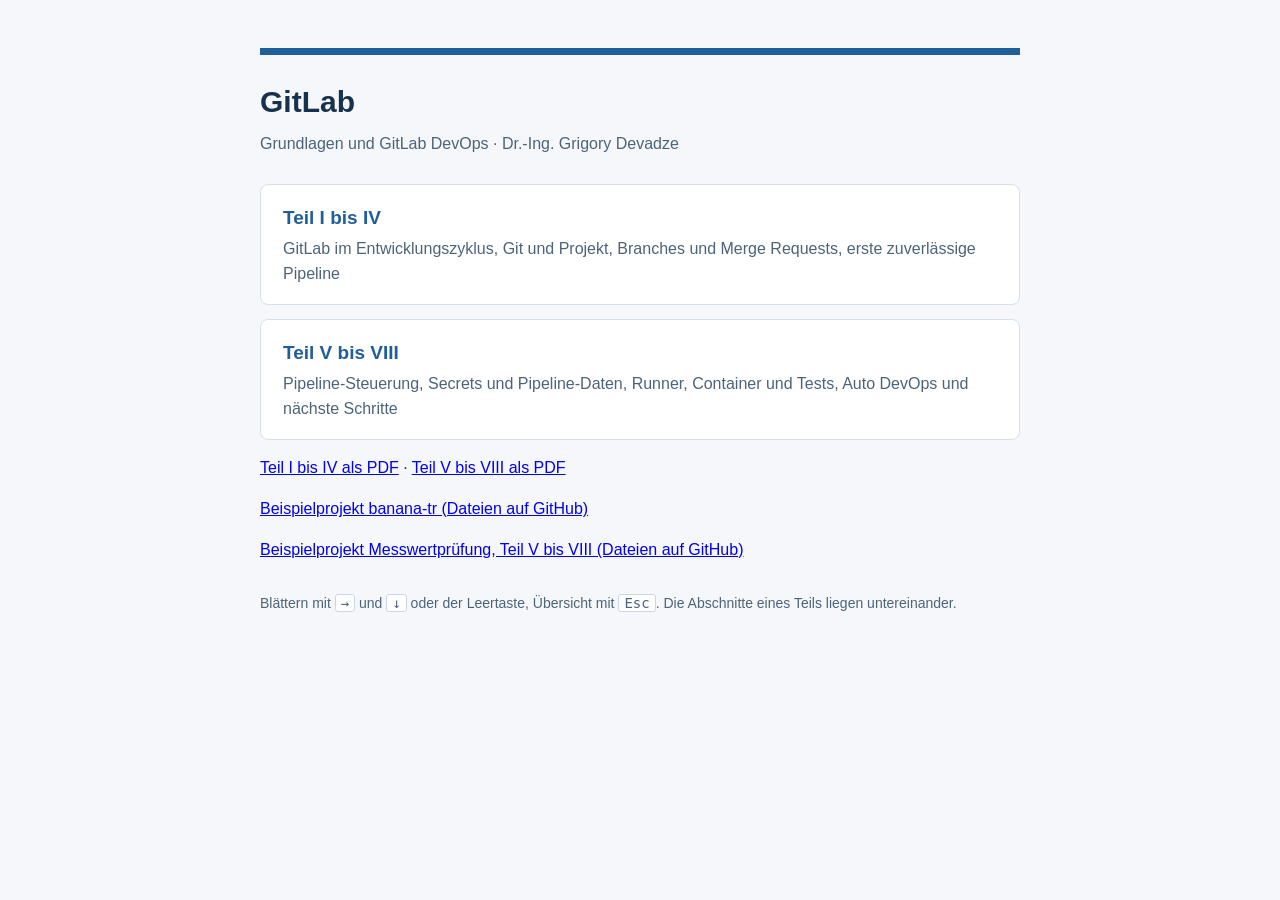
<file: index.html>
<!DOCTYPE html>
<html lang="de"><head><meta charset="utf-8"><meta name="viewport" content="width=device-width, initial-scale=1">
<title>GitLab: Grundlagen und GitLab DevOps</title>
<style>
body{font-family:Arial,Helvetica,sans-serif;color:#1f3347;background:#f5f7fa;max-width:760px;margin:0 auto;padding:48px 20px;line-height:1.55}
header{border-top:7px solid #1f5f99;padding-top:24px}h1{color:#17324d;margin:0 0 6px;font-size:30px}
p.sub{color:#4d6378;margin:0 0 28px}a.deck{display:block;background:#fff;border:1px solid #d6e0ea;border-radius:8px;
padding:18px 22px;margin:14px 0;text-decoration:none;color:inherit}a.deck:hover{border-color:#1f5f99}
a.deck b{color:#1f5f99;font-size:19px}a.deck span{display:block;color:#4d6378;margin-top:4px}
.hint{font-size:14px;color:#4d6378;margin-top:30px}kbd{border:1px solid #c9d7e6;border-radius:3px;padding:0 5px;background:#fff}
</style></head><body><header><h1>GitLab</h1><p class="sub">Grundlagen und GitLab DevOps · Dr.-Ing. Grigory Devadze</p></header>
<a class="deck" href="teil-1-4.html"><b>Teil I bis IV</b><span>GitLab im Entwicklungszyklus, Git und Projekt, Branches und Merge Requests, erste zuverlässige Pipeline</span></a>
<a class="deck" href="teil-5-8.html"><b>Teil V bis VIII</b><span>Pipeline-Steuerung, Secrets und Pipeline-Daten, Runner, Container und Tests, Auto DevOps und nächste Schritte</span></a>
<p><a href="teil-1-4.pdf">Teil I bis IV als PDF</a> · <a href="teil-5-8.pdf">Teil V bis VIII als PDF</a></p>
<p><a href="https://github.com/grigory-consulting/gitlab-grundlagen-folien/tree/main/banana-tr">Beispielprojekt banana-tr (Dateien auf GitHub)</a></p>
<p><a href="https://github.com/grigory-consulting/gitlab-grundlagen-folien/tree/main/messwertpruefung">Beispielprojekt Messwertprüfung, Teil V bis VIII (Dateien auf GitHub)</a></p>
<p class="hint">Blättern mit <kbd>→</kbd> und <kbd>↓</kbd> oder der Leertaste, Übersicht mit <kbd>Esc</kbd>. Die Abschnitte eines Teils liegen untereinander.</p>
</body></html>
</file>
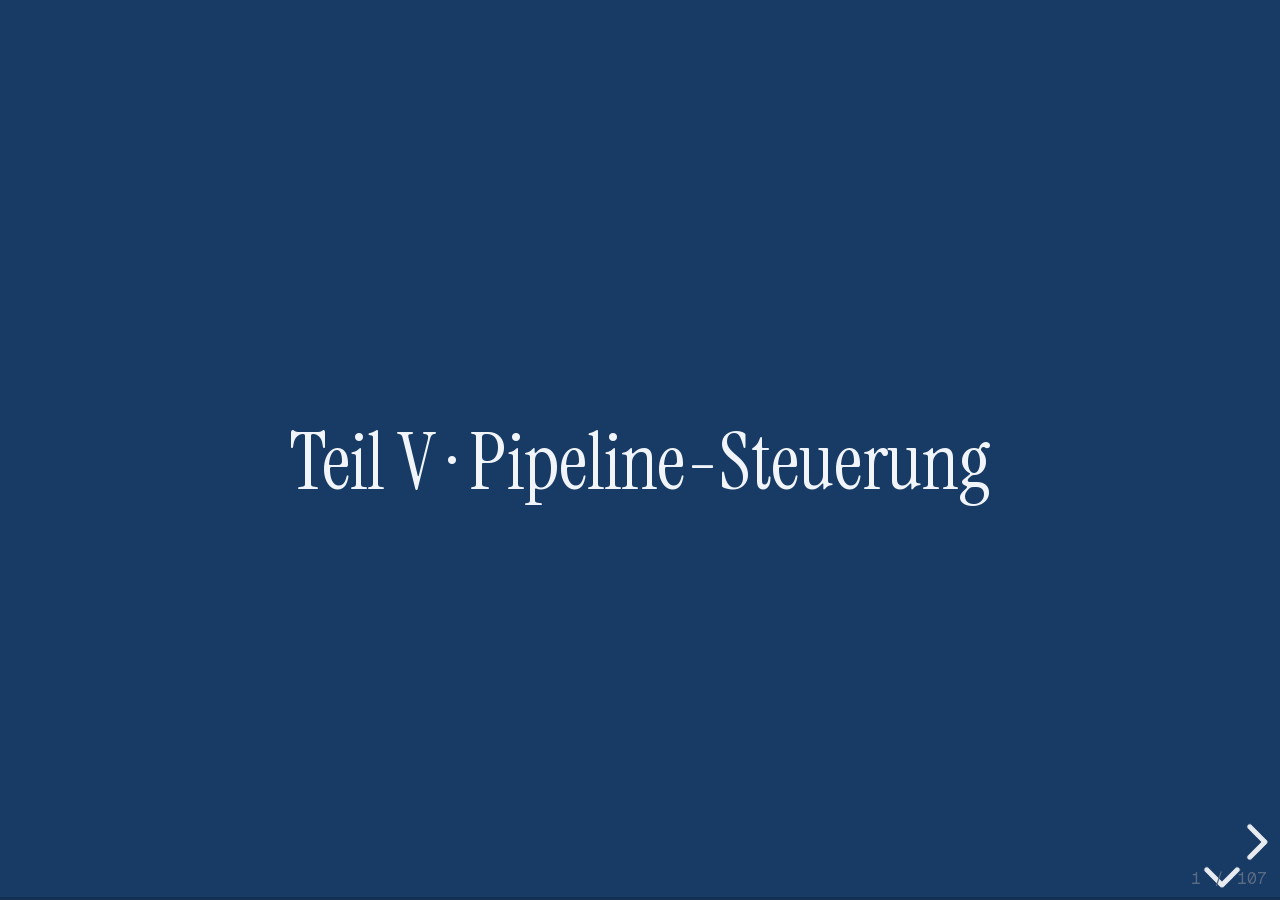
<file: teil-5-8.html>
<!DOCTYPE html>
<html lang="de">
<head>
    <meta charset="utf-8" />
    <meta name="viewport" content="width=device-width, initial-scale=1.0, maximum-scale=1.0, user-scalable=no" />

    <title>GitLab</title>
    <link rel="stylesheet" href="dist/reset.css">
    <link rel="stylesheet" href="dist/reveal.css" />
    <link rel="stylesheet" href="css/slides-extended.css" />
    <link rel="stylesheet" href="dist/theme/white.css" id="theme" />
    <link rel="stylesheet" href="plugin/highlight/zenburn.css" />
    <link rel="stylesheet" href="plugin/customcontrols/style.css">


    <link rel="stylesheet" href="gitlab.css" />

    <script defer src="dist/fontawesome/all.min.js"></script>

    <script type="text/javascript">
        function pageInIframe() {
            return (window.location !== window.parent.location);
        }

        let forgetPop = true;
        function onPopState(event) {
            if(forgetPop){
                forgetPop = false;
            } else if( pageInIframe()) {
                parent.postMessage(event.target.location.href, "app://obsidian.md");
            }
        }
        window.onpopstate = onPopState;
        window.onmessage = event => {
            if(event.data == "reload"){
                window.document.location.reload();
            }
            forgetPop = true;
        }

        function fitElements() {
            const itemsToFit = document.getElementsByClassName('fitText');
            for (const item in itemsToFit) {
                if (Object.hasOwnProperty.call(itemsToFit, item)) {
                    const element = itemsToFit[item];
                    fitElement(element, 1, 1000);
                    element.classList.remove('fitText');
                }
            }
        }

        function fitElement(element, start, end) {

            let size = (end + start) / 2;
            element.style.fontSize = `${size}px`;

            if (Math.abs(start - end) < 1) {
                while (element.scrollHeight > element.offsetHeight) {
                    size--;
                    element.style.fontSize = `${size}px`;
                }
                return;
            }

            if (element.scrollHeight > element.offsetHeight) {
                fitElement(element, start, size);
            } else {
                fitElement(element, size, end);
            }
        }

        document.onreadystatechange = () => {
            fitElements();
            if (document.readyState === 'complete') {
                if (pageInIframe() && window.location.href.indexOf("?export") != -1){
                    parent.postMessage(event.target.location.href, "app://obsidian.md");
                }
                if (window.location.href.indexOf("print-pdf") != -1){
                    let stateCheck = setInterval(() => {
                        clearInterval(stateCheck);
                        window.print();
                    }, 250);
                }
            }
        };
    </script>
</head>

<body>
    <div class="reveal">
        <div class="slides"><section ><section data-separator="?
---?
" data-separator-vertical="?
--?
" data-separator-notes="note:" data-markdown><script type="text/template"><!-- .slide: class="drop" data-background-color="#183b66" template="" -->
<div class="" style="position: absolute; left: 0px; top: 0px; height: 720px; width: 1280px; min-height: 720px; display: flex; flex-direction: column; align-items: center; justify-content: center" absolute="true">

# Teil V · Pipeline-Steuerung
</div></script></section><section data-separator="?
---?
" data-separator-vertical="?
--?
" data-separator-notes="note:" data-markdown><script type="text/template"><!-- .slide: class="drop" template="" -->
<div class="" style="position: absolute; left: 0px; top: 0px; height: 720px; width: 1280px; min-height: 720px; display: flex; flex-direction: column; align-items: center; justify-content: center" absolute="true">

## Lernziele Teil V

<div class="fragment" data-fragment-index="1">

Für eine Änderung können Sie drei Fragen beantworten:

</div>

- &shy;<!-- .element: class="fragment" data-fragment-index="2" -->Was startet eine Pipeline? 
- &shy;<!-- .element: class="fragment" data-fragment-index="3" -->Welche Prüfungen laufen in dieser Pipeline? 
- &shy;<!-- .element: class="fragment" data-fragment-index="4" -->Auf welche Jobs und Dateien wartet ein Job? 

<div class="fragment" data-fragment-index="5">

Der Weg: zuerst der Aufbau der Datei, dann `needs`, `workflow` und `rules`, zum Schluss `include` und `extends` im Detail.

</div>
</div></script></section><section data-separator="?
---?
" data-separator-vertical="?
--?
" data-separator-notes="note:" data-markdown><script type="text/template"><!-- .slide: class="drop" template="" -->
<div class="" style="position: absolute; left: 0px; top: 0px; height: 720px; width: 1280px; min-height: 720px; display: flex; flex-direction: column; align-items: center; justify-content: center" absolute="true">

## Drei Fragen zu einem Commit

<div class="fragment" data-fragment-index="1">

Beispiel: Ein Commit im Featurebranch korrigiert die Grenzwertprüfung zu `lower <= value <= upper`.

</div>

<div class="fragment" data-fragment-index="2">

| Frage | Beispiel | Wer entscheidet |
|---|---|---|
| Startet eine Pipeline? | Push bei offenem MR | `workflow:rules` |
| Läuft der Job mit? | `build_image` fehlt auf einem Featurebranch | Job-`rules` |
| Wann kann der Job starten? | `build_wheel` wartet auf `lint` und `unit_tests` | `stage`, `needs` |

</div>

<div class="fragment" data-fragment-index="3">

Keine Pipeline, ein fehlender Job, ein wartender Job: Das sind **drei verschiedene Ursachen**.

</div>
</div></script></section><section data-separator="?
---?
" data-separator-vertical="?
--?
" data-separator-notes="note:" data-markdown><script type="text/template"><!-- .slide: class="drop" template="" -->
<div class="" style="position: absolute; left: 0px; top: 0px; height: 720px; width: 1280px; min-height: 720px; display: flex; flex-direction: column; align-items: center; justify-content: center" absolute="true">

## Aufbau der Hauptdatei `.gitlab-ci.yml`

<div class="fragment" data-fragment-index="1">

Ausschnitt aus dem Projekt:

</div>

<div class="fragment" data-fragment-index="2">

```yaml
workflow:
  rules: …

include:
  - local: .gitlab/ci/templates.yml

stages: [lint, test, build, image, verify]

lint:
  stage: lint
  …
```

</div>

<div class="fragment" data-fragment-index="3">

Die Hauptdatei legt die Stages fest und enthält die Jobs. `include` bindet eine zweite Datei ein: die Vorlage mit Image, Installation und Cache für alle Python-Jobs. Ob überhaupt eine Pipeline entsteht, entscheiden die `workflow:rules` am Dateianfang.

</div>
</div></script></section><section data-separator="?
---?
" data-separator-vertical="?
--?
" data-separator-notes="note:" data-markdown><script type="text/template"><!-- .slide: class="drop" template="" -->
<div class="" style="position: absolute; left: 0px; top: 0px; height: 720px; width: 1280px; min-height: 720px; display: flex; flex-direction: column; align-items: center; justify-content: center" absolute="true">

## Welche Datei legt was fest?

<div class="fragment" data-fragment-index="1">

| Datei | Was sie festlegt |
|---|---|
| `.gitlab-ci.yml` | Wann läuft welcher Job? In welchem Image, mit welchen Variablen? |
| `tests/unit/` | Welche Fälle? Was gilt als richtig? |
| `pyproject.toml` | Welche Dateien kommen ins Wheel? Welche Optionen bekommt pytest? |
| `requirements-dev.txt` | Welche Werkzeuge in welcher Version? |

</div>

<div class="fragment" data-fragment-index="2">

Wer einen Test unter `tests/unit/` ändert, ändert die Prüfung der Pipeline, auch wenn das YAML gleich bleibt.

</div>
</div></script></section><section data-separator="?
---?
" data-separator-vertical="?
--?
" data-separator-notes="note:" data-markdown><script type="text/template"><!-- .slide: class="drop" template="" -->
<div class="" style="position: absolute; left: 0px; top: 0px; height: 720px; width: 1280px; min-height: 720px; display: flex; flex-direction: column; align-items: center; justify-content: center" absolute="true">

## YAML-Quoting

<div class="fragment" data-fragment-index="1">

```yaml
# YAML-Ausschnitt: Der Doppelpunkt gehört zum String.
script:
  - 'echo "Status: bereit"'
```

</div>

<div class="fragment" data-fragment-index="2">

Die äußeren Anführungszeichen sind für YAML. Ohne sie liest YAML `Status: bereit` als Schlüssel mit Wert, und die Konfiguration ist ungültig. Danach liest die Shell den Befehl noch einmal selbst.

</div>
</div></script></section><section data-separator="?
---?
" data-separator-vertical="?
--?
" data-separator-notes="note:" data-markdown><script type="text/template"><!-- .slide: class="drop" template="" -->
<div class="" style="position: absolute; left: 0px; top: 0px; height: 720px; width: 1280px; min-height: 720px; display: flex; flex-direction: column; align-items: center; justify-content: center" absolute="true">

## `after_script`: eigene Shell

<div class="fragment" data-fragment-index="1">

```yaml
# Beispiel
job:
  script:
    - export STAND=fertig
  after_script:
    - echo "STAND = $STAND"    # gibt "STAND = " aus
```

</div>

<div class="fragment" data-fragment-index="2">

`before_script` und `script` laufen in derselben Shell, `after_script` in einer **eigenen Shell**. Variablen, die `script` setzt, kennt `after_script` deshalb nicht.

</div>
</div></script></section><section data-separator="?
---?
" data-separator-vertical="?
--?
" data-separator-notes="note:" data-markdown><script type="text/template"><!-- .slide: class="drop" template="" -->
<div class="" style="position: absolute; left: 0px; top: 0px; height: 720px; width: 1280px; min-height: 720px; display: flex; flex-direction: column; align-items: center; justify-content: center" absolute="true">

## Stages legen fest, wer wartet

<div class="fragment" data-fragment-index="1">

In der Stage `test` sind drei Jobs definiert. Der Job `build_wheel` in der Stage `build` braucht nur einen davon:

</div>

<div class="fragment" data-fragment-index="2">

| Job | Braucht `build_wheel` den Job? |
|---|---|
| `unit_tests` | Ja: Die Unit-Tests müssen grün sein |
| `integration_tests` | Nein, darauf wartet erst `build_image` |
| `scenarios` | Nein |

</div>

<div class="fragment" data-fragment-index="3">

Ohne `needs` wartet jede Stage auf die vorherige. Mit `needs` nennt ein Job die Jobs, auf die er wartet: Sie streichen so nur **unnötige** Wartezeiten, alle Tests laufen weiter.

</div>
</div></script></section><section data-separator="?
---?
" data-separator-vertical="?
--?
" data-separator-notes="note:" data-markdown><script type="text/template"><!-- .slide: class="drop" template="" -->
<div class="" style="position: absolute; left: 0px; top: 0px; height: 720px; width: 1280px; min-height: 720px; display: flex; flex-direction: column; align-items: center; justify-content: center" absolute="true">

## DAG: Kanten zwischen Jobs

<img src="figs/pipeline-dag.png" alt="DAG der Messwertprüfung: lint und unit_tests vor build_wheel; build_wheel vor install_check; build_wheel und integration_tests vor build_image; build_image vor container_smoke; scenarios liegt außerhalb dieses Pfads." style="object-fit: scale-down" class="fragment" data-fragment-index="1">


<div class="fragment" data-fragment-index="2">

Der DAG (gerichteter Graph) zeigt die `needs`-Kanten der Messwertprüfung. **Ein Pfeil heißt: muss vorher fertig sein.**

</div>
</div></script></section><section data-separator="?
---?
" data-separator-vertical="?
--?
" data-separator-notes="note:" data-markdown><script type="text/template"><!-- .slide: class="drop" template="" -->
<div class="" style="position: absolute; left: 0px; top: 0px; height: 720px; width: 1280px; min-height: 720px; display: flex; flex-direction: column; align-items: center; justify-content: center" absolute="true">

## `needs` im Job `build_wheel`

<div class="fragment" data-fragment-index="1">

Ausschnitt aus `build_wheel`:

</div>

<div class="fragment" data-fragment-index="2">

```yaml
build_wheel:
  stage: build
  extends: .python
  needs: [lint, unit_tests]
  script:
    - python -m build --wheel
    - ls -l dist/
  artifacts:
    paths: [dist/]
```

</div>

<div class="fragment" data-fragment-index="3">

Der Job startet, sobald `lint` und `unit_tests` fertig sind, ohne auf die übrigen Tests zu warten. In dieser kurzen Schreibweise wartet `needs` auf die genannten Jobs **und** lädt ihre Artifacts. Wer nur warten will, nutzt die lange Schreibweise mit `job:` und `artifacts: false`.

</div>
</div></script></section><section data-separator="?
---?
" data-separator-vertical="?
--?
" data-separator-notes="note:" data-markdown><script type="text/template"><!-- .slide: class="drop" template="" -->
<div class="" style="position: absolute; left: 0px; top: 0px; height: 720px; width: 1280px; min-height: 720px; display: flex; flex-direction: column; align-items: center; justify-content: center" absolute="true">

## `needs` im Job `install_check`

<div class="fragment" data-fragment-index="1">

Ausschnitt aus `install_check`:

</div>

<div class="fragment" data-fragment-index="2">

```yaml
install_check:
  stage: build
  image: python:3.13-slim
  needs:
    - job: build_wheel
      artifacts: true
  script:
    - python -m venv /tmp/fresh
    - /tmp/fresh/bin/pip install -q -r requirements.txt
    - /tmp/fresh/bin/pip install --no-deps dist/*.whl
```

</div>

<div class="fragment" data-fragment-index="3">

Der Job liegt in derselben Stage `build` wie `build_wheel`. Ohne `needs` starten beide gleichzeitig, und `dist/` fehlt. Mit `needs` wartet er genau auf `build_wheel`, nicht auf eine ganze Stage. `artifacts: true` ist der Standard und hier nur ausgeschrieben.

</div>
</div></script></section><section data-separator="?
---?
" data-separator-vertical="?
--?
" data-separator-notes="note:" data-markdown><script type="text/template"><!-- .slide: class="drop" template="" -->
<div class="" style="position: absolute; left: 0px; top: 0px; height: 720px; width: 1280px; min-height: 720px; display: flex; flex-direction: column; align-items: center; justify-content: center" absolute="true">

## `needs` mit `artifacts: true`: Wheel übernehmen

<div class="fragment" data-fragment-index="1">

Ausschnitt aus `install_check`, gekürzt:

</div>

<div class="fragment" data-fragment-index="2">

```yaml
install_check:
  needs:
    - job: build_wheel
      artifacts: true
  script:
    - /tmp/fresh/bin/pip install --no-deps dist/*.whl
    - cd /tmp && /tmp/fresh/bin/python -c "import messwert.app; print('INSTALL_OK')"
```

</div>

<div class="fragment" data-fragment-index="3">

`build_wheel` legt das Wheel vorher unter `dist/` ab. Im Log von `install_check` steht zuerst `Downloading artifacts for build_wheel`, am Ende `INSTALL_OK`. Mit `artifacts: false` würde der Job weiter auf `build_wheel` warten, das Wheel aber **nicht herunterladen**.

</div>
</div></script></section><section data-separator="?
---?
" data-separator-vertical="?
--?
" data-separator-notes="note:" data-markdown><script type="text/template"><!-- .slide: class="drop" template="" -->
<div class="" style="position: absolute; left: 0px; top: 0px; height: 720px; width: 1280px; min-height: 720px; display: flex; flex-direction: column; align-items: center; justify-content: center" absolute="true">

## `dependencies`

<div class="fragment" data-fragment-index="1">

Alternative im Stage-Modell, also ohne `needs`. `install_check` liegt dafür in der späteren Stage `verify`:

</div>

<div class="fragment" data-fragment-index="2">

```yaml
install_check:
  stage: verify
  image: python:3.13-slim
  dependencies: [build_wheel]
  script:
    - python -m venv /tmp/fresh
    - /tmp/fresh/bin/pip install --no-deps dist/*.whl
```

</div>

<div class="fragment" data-fragment-index="3">

Der Job wartet auf alle Jobs der früheren Stages und lädt nur die Artifacts von `build_wheel`. Die Jobs, deren Artifacts er lädt, müssen in früheren Stages liegen. **Verwenden Sie `needs` und `dependencies` nie im selben Job.**

</div>
</div></script></section><section data-separator="?
---?
" data-separator-vertical="?
--?
" data-separator-notes="note:" data-markdown><script type="text/template"><!-- .slide: class="drop" template="" -->
<div class="" style="position: absolute; left: 0px; top: 0px; height: 720px; width: 1280px; min-height: 720px; display: flex; flex-direction: column; align-items: center; justify-content: center" absolute="true">

## Stage-Modell, `needs` oder `dependencies`?

<div class="fragment" data-fragment-index="1">

| Sie wollen … | Dann nutzen Sie |
|---|---|
| Auf alle Jobs einer früheren Stage warten | Stage-Modell |
| Nur auf bestimmte Jobs warten | `needs` |
| Im Stage-Modell nur die Artifacts bestimmter Jobs laden | `dependencies` |
| Nur auf bestimmte Jobs warten und ihre Artifacts laden | `needs` mit `artifacts: true` |

</div>

<div class="fragment" data-fragment-index="2">

Ohne `needs` oder eingeschränkte `dependencies` lädt ein Job standardmäßig die Artifacts aller früheren Stages. Verlassen Sie sich nicht auf Dateien, die nur zufällig da sind.

</div>
</div></script></section><section data-separator="?
---?
" data-separator-vertical="?
--?
" data-separator-notes="note:" data-markdown><script type="text/template"><!-- .slide: class="drop" template="" -->
<div class="" style="position: absolute; left: 0px; top: 0px; height: 720px; width: 1280px; min-height: 720px; display: flex; flex-direction: column; align-items: center; justify-content: center" absolute="true">

## `needs: optional`

<div class="fragment" data-fragment-index="1">

Beispiel: Ein Doku-Check `docs` läuft nur in manchen Pipelines.

</div>

<div class="fragment" data-fragment-index="2">

```yaml
build_wheel:
  needs:
    - job: unit_tests
    - job: docs
      optional: true
```

</div>

<div class="fragment" data-fragment-index="3">

Fehlt `docs` in der Pipeline, wartet `build_wheel` nur auf `unit_tests`. Läuft `docs` mit, wartet `build_wheel` auch darauf. `optional` gilt nur für Jobs, die fehlen: Schlägt `docs` fehl, startet `build_wheel` nicht.

</div>
</div></script></section><section data-separator="?
---?
" data-separator-vertical="?
--?
" data-separator-notes="note:" data-markdown><script type="text/template"><!-- .slide: class="drop" template="" -->
<div class="" style="position: absolute; left: 0px; top: 0px; height: 720px; width: 1280px; min-height: 720px; display: flex; flex-direction: column; align-items: center; justify-content: center" absolute="true">

## Auslöser einer Pipeline und `CI_PIPELINE_SOURCE`

<div class="fragment" data-fragment-index="1">

| Auslöser | `CI_PIPELINE_SOURCE` | Genauer unterscheiden mit |
|---|---|---|
| Branch-Push | `push` | `CI_COMMIT_BRANCH` |
| Tag-Push | `push` | `CI_COMMIT_TAG` |
| MR-Ereignis | `merge_request_event` | `CI_MERGE_REQUEST_…`-Variablen |
| Zeitplan | `schedule` | `CI_COMMIT_BRANCH` oder `CI_COMMIT_TAG` |
| Start über die Oberfläche | `web` | `CI_COMMIT_BRANCH` oder `CI_COMMIT_TAG` |

</div>

<div class="fragment" data-fragment-index="2">

`push` heißt nicht automatisch „Branch“: Auch ein Tag-Push meldet `push`. GitLab setzt diese Variablen selbst und wertet sie aus, bevor ein Job startet. Was ein Skript später setzt, ändert nichts daran, welche Pipeline und welche Jobs entstehen.

</div>
</div></script></section><section data-separator="?
---?
" data-separator-vertical="?
--?
" data-separator-notes="note:" data-markdown><script type="text/template"><!-- .slide: class="drop" template="" -->
<div class="" style="position: absolute; left: 0px; top: 0px; height: 720px; width: 1280px; min-height: 720px; display: flex; flex-direction: column; align-items: center; justify-content: center" absolute="true">

## `workflow:rules` im Projekt

<div class="fragment" data-fragment-index="1">

GitLab prüft die `workflow:rules` des Projekts von oben nach unten, die erste passende Regel entscheidet:

</div>

<div class="fragment" data-fragment-index="2">

```yaml
workflow:
  rules:
    - if: $CI_COMMIT_TAG
    - if: $CI_PIPELINE_SOURCE == "merge_request_event"
    - if: $CI_COMMIT_BRANCH && $CI_OPEN_MERGE_REQUESTS
      when: never
    - if: $CI_COMMIT_BRANCH
```

</div>

<div class="fragment" data-fragment-index="3">

Bei offenem MR ist `CI_OPEN_MERGE_REQUESTS` gefüllt: Ein Push startet dann **keine zweite Branch-Pipeline**. Die MR-Regel steht vor der `never`-Regel, deshalb entsteht die MR-Pipeline trotzdem. Die `never`-Regel fragt nicht nach dem Auslöser: Sie gilt für jede Branch-Pipeline, solange ein MR offen ist.

</div>
</div></script></section><section data-separator="?
---?
" data-separator-vertical="?
--?
" data-separator-notes="note:" data-markdown><script type="text/template"><!-- .slide: class="drop" template="" -->
<div class="" style="position: absolute; left: 0px; top: 0px; height: 720px; width: 1280px; min-height: 720px; display: flex; flex-direction: column; align-items: center; justify-content: center" absolute="true">

## `workflow:rules`: Falltabelle

<div class="fragment" data-fragment-index="1">

So entscheiden die `workflow:rules` des Projekts:

</div>

<div class="fragment" data-fragment-index="2">

| Ereignis | Welche Pipeline entsteht |
|---|---|
| Push auf `main` | Branch-Pipeline mit allen Jobs |
| Branch-Push ohne MR | Branch-Pipeline ohne `build_image` und `container_smoke` |
| MR öffnen | MR-Pipeline |
| Push bei offenem MR | Nur die MR-Pipeline, keine zweite Branch-Pipeline |
| Tag-Push `v1.0.0` | Tag-Pipeline mit allen Jobs |
| Zeitplan, Branch ohne MR | Branch-Pipeline (letzte Regel) |

</div>
</div></script></section><section data-separator="?
---?
" data-separator-vertical="?
--?
" data-separator-notes="note:" data-markdown><script type="text/template"><!-- .slide: class="drop" template="" -->
<div class="" style="position: absolute; left: 0px; top: 0px; height: 720px; width: 1280px; min-height: 720px; display: flex; flex-direction: column; align-items: center; justify-content: center" absolute="true">

## Job-`rules`: Reihenfolge der Auswertung

<div class="fragment" data-fragment-index="1">

`workflow:rules` entscheiden nur, ob eine Pipeline entsteht. Welche Jobs darin laufen, legen die Job-`rules` fest. Auch dort entscheidet die erste passende Regel:

</div>

<div class="fragment" data-fragment-index="2">

```yaml
build_image:
  stage: image
  needs: [build_wheel, integration_tests]
  rules:
    - if: $CI_COMMIT_BRANCH == $CI_DEFAULT_BRANCH
    - if: $CI_COMMIT_TAG
  script:
    - docker push "$IMAGE"
```

</div>

<div class="fragment" data-fragment-index="3">

Auf `main` passt die erste Regel, bei einem Tag die zweite. Auf einem Featurebranch passt keine Regel: **Der Job fehlt**, obwohl die Pipeline laufen darf. Mit ihm fehlt `container_smoke`: Der Job hat dieselben `rules`.

</div>
</div></script></section><section data-separator="?
---?
" data-separator-vertical="?
--?
" data-separator-notes="note:" data-markdown><script type="text/template"><!-- .slide: class="drop" template="" -->
<div class="" style="position: absolute; left: 0px; top: 0px; height: 720px; width: 1280px; min-height: 720px; display: flex; flex-direction: column; align-items: center; justify-content: center" absolute="true">

## `rules:changes`

<div class="fragment" data-fragment-index="1">

Beispiel: Unit-Tests laufen im MR nur, wenn passende Dateien geändert sind:

</div>

<div class="fragment" data-fragment-index="2">

```yaml
unit_tests:
  rules:
    - if: $CI_PIPELINE_SOURCE == "merge_request_event"
      changes:
        - "src/**/*"
        - "tests/**/*"
        - "requirements*.txt"
        - "pyproject.toml"
  script:
    - pytest tests/unit
```

</div>

<div class="fragment" data-fragment-index="3">

Im MR vergleicht GitLab mit dem Zielbranch. `if` **und** `changes` müssen passen: Ändert der MR eine Datei unter `src/`, läuft der Job. Ändert er nur die README, fehlt der Job in der Pipeline.

</div>
</div></script></section><section data-separator="?
---?
" data-separator-vertical="?
--?
" data-separator-notes="note:" data-markdown><script type="text/template"><!-- .slide: class="drop" template="" -->
<div class="" style="position: absolute; left: 0px; top: 0px; height: 720px; width: 1280px; min-height: 720px; display: flex; flex-direction: column; align-items: center; justify-content: center" absolute="true">

## `rules:changes`: die übrigen Pipelines

<div class="fragment" data-fragment-index="1">

Mit nur dieser einen Regel fehlt `unit_tests` in jeder Branch- und Tag-Pipeline. Eine zweite Regel holt den Job dorthin zurück:

</div>

<div class="fragment" data-fragment-index="2">

```yaml
unit_tests:
  rules:
    - if: $CI_PIPELINE_SOURCE == "merge_request_event"
      changes: ["src/**/*", "tests/**/*", "requirements*.txt", "pyproject.toml"]
    - if: $CI_PIPELINE_SOURCE != "merge_request_event"
```

</div>

<div class="fragment" data-fragment-index="3">

Im MR kann der Job weiterhin fehlen. `build_wheel` verlangt ihn per `needs`: Dort müsste `unit_tests` dann als `optional` stehen.

</div>
</div></script></section><section data-separator="?
---?
" data-separator-vertical="?
--?
" data-separator-notes="note:" data-markdown><script type="text/template"><!-- .slide: class="drop" template="" -->
<div class="" style="position: absolute; left: 0px; top: 0px; height: 720px; width: 1280px; min-height: 720px; display: flex; flex-direction: column; align-items: center; justify-content: center" absolute="true">

## Nebenwirkungen von `rules`

<div class="fragment" data-fragment-index="1">

| Änderung | Mögliche Folge |
|---|---|
| `unit_tests` läuft wegen einer Regel nicht mit | `build_wheel` verlangt per `needs` einen Job, der fehlt: Die Pipeline entsteht nicht |
| Regel für MR-Pipelines fragt nur `CI_COMMIT_BRANCH` ab | Job fehlt in der MR-Pipeline: Dort ist `CI_COMMIT_BRANCH` leer |
| `changes` ohne passende `if`-Bedingung verwenden | Bei neuen Branches und Pipelines ohne Push gilt `changes` immer als erfüllt: Der Job läuft mit |

</div>
</div></script></section><section data-separator="?
---?
" data-separator-vertical="?
--?
" data-separator-notes="note:" data-markdown><script type="text/template"><!-- .slide: class="drop" template="" -->
<div class="" style="position: absolute; left: 0px; top: 0px; height: 720px; width: 1280px; min-height: 720px; display: flex; flex-direction: column; align-items: center; justify-content: center" absolute="true">

## `when: always` als Schlussregel

<div class="fragment" data-fragment-index="1">

```yaml
# Gegenbeispiel: Projekt ohne workflow:rules
unit_tests:
  rules:
    - if: $CI_PIPELINE_SOURCE == "merge_request_event"
    - when: always
  script:
    - pytest tests/unit
```

</div>

<div class="fragment" data-fragment-index="2">

Die erste Regel lässt MR-Pipelines entstehen, die letzte nimmt den Job in **jede** Pipeline auf. Ohne `workflow:rules` startet ein Push bei offenem MR deshalb zwei Pipelines, eine für den Branch und eine für den MR: `unit_tests` läuft **doppelt**. Im Projekt verhindert das die `never`-Regel in den `workflow:rules`.

</div>
</div></script></section><section data-separator="?
---?
" data-separator-vertical="?
--?
" data-separator-notes="note:" data-markdown><script type="text/template"><!-- .slide: class="drop" template="" -->
<div class="" style="position: absolute; left: 0px; top: 0px; height: 720px; width: 1280px; min-height: 720px; display: flex; flex-direction: column; align-items: center; justify-content: center" absolute="true">

## `when: manual` und `allow_failure: false`

<div class="fragment" data-fragment-index="1">

Ein manueller Freigabe-Job (noch kein echtes Deployment):

</div>

<div class="fragment" data-fragment-index="2">

```yaml
approve:
  script: echo "Freigabe dokumentiert"
  rules:
    - if: '$CI_COMMIT_BRANCH == $CI_DEFAULT_BRANCH'
      when: manual
      allow_failure: false
```

</div>

<div class="fragment" data-fragment-index="3">

`when: manual`: Der Job startet erst per Klick. Mit `allow_failure: false` hält die Pipeline an, bis jemand ihn startet. Eine echte Freigabe braucht klare Rechte und etwas Konkretes, das freigegeben wird. Das `echo` gibt nichts frei.

</div>
</div></script></section><section data-separator="?
---?
" data-separator-vertical="?
--?
" data-separator-notes="note:" data-markdown><script type="text/template"><!-- .slide: class="drop" template="" -->
<div class="" style="position: absolute; left: 0px; top: 0px; height: 720px; width: 1280px; min-height: 720px; display: flex; flex-direction: column; align-items: center; justify-content: center" absolute="true">

## `include`

<div class="fragment" data-fragment-index="1">

```yaml
include:
  - local: .gitlab/ci/templates.yml
```

</div>

<div class="fragment" data-fragment-index="2">

Die Pipeline entsteht aus **allen eingebundenen Dateien zusammen**. Wer nur die Hauptdatei reviewt, übersieht Änderungen an Image, Installation oder Cache-Key in `.gitlab/ci/templates.yml`.

</div>

<div class="fragment" data-fragment-index="3">

Binden Sie Vorlagen aus anderen Projekten ein, prüfen Sie auch, welche Version eingebunden wird.

</div>
</div></script></section><section data-separator="?
---?
" data-separator-vertical="?
--?
" data-separator-notes="note:" data-markdown><script type="text/template"><!-- .slide: class="drop" template="" -->
<div class="" style="position: absolute; left: 0px; top: 0px; height: 720px; width: 1280px; min-height: 720px; display: flex; flex-direction: column; align-items: center; justify-content: center" absolute="true">

## `extends`: gemeinsame Jobvorlage

<div class="fragment" data-fragment-index="1">

Gekürzter Ausschnitt aus `.gitlab/ci/templates.yml` und `.gitlab-ci.yml`:

</div>

<div class="fragment" data-fragment-index="2">

```yaml
.python:
  image: python:3.13-slim
  before_script:
    - pip install -r requirements-dev.txt

lint:
  stage: lint
  extends: .python
  script:
    - ruff check .
    - ruff format --check .
```

</div>

<div class="fragment" data-fragment-index="3">

Ein Punkt am Namensanfang heißt: Vorlage, kein eigener Job. `lint` holt sich daraus Image und Installation. Im Pipeline-Editor zeigt **Full configuration**, was GitLab daraus zusammensetzt.

</div>
</div></script></section><section data-separator="?
---?
" data-separator-vertical="?
--?
" data-separator-notes="note:" data-markdown><script type="text/template"><!-- .slide: class="drop" template="" -->
<div class="" style="position: absolute; left: 0px; top: 0px; height: 720px; width: 1280px; min-height: 720px; display: flex; flex-direction: column; align-items: center; justify-content: center" absolute="true">

## `before_script` in der Vorlage `.python`

<div class="fragment" data-fragment-index="1">

Ausschnitt: Vorlage für alle Python-Jobs und der Job, der sie nicht nutzt:

</div>

<div class="fragment" data-fragment-index="2">

```yaml
.python:
  image: python:3.13-slim
  before_script:
    - pip install -r requirements-dev.txt
install_check:
  image: python:3.13-slim
  script:
    - python -m venv /tmp/fresh
    - /tmp/fresh/bin/pip install -q -r requirements.txt
```

</div>

<div class="fragment" data-fragment-index="3">

Ein Job mit `extends: .python` installiert vor `script` die Werkzeuge aus `requirements-dev.txt`, also `ruff` und `pytest`. `install_check` übernimmt die Vorlage **bewusst nicht**: Er prüft das Wheel in einer frischen Umgebung, nur mit den Laufzeitpaketen.

</div>
</div></script></section><section data-separator="?
---?
" data-separator-vertical="?
--?
" data-separator-notes="note:" data-markdown><script type="text/template"><!-- .slide: class="drop" template="" -->
<div class="" style="position: absolute; left: 0px; top: 0px; height: 720px; width: 1280px; min-height: 720px; display: flex; flex-direction: column; align-items: center; justify-content: center" absolute="true">

## `extends`: Was passiert mit Listen?

<div class="fragment" data-fragment-index="1">

```yaml
.base:
  script: [echo Basis]

test:
  extends: .base
  script: [echo Test]
```

</div>

<div class="fragment" data-fragment-index="2">

Es läuft nur **`echo Test`**, nicht vorher `echo Basis`. Verschachtelte Schlüssel wie `variables` führt GitLab Eintrag für Eintrag zusammen, aber eine neue `script`-Liste ersetzt die geerbte.

</div>

<div class="fragment" data-fragment-index="3">

Listen hängt GitLab nicht aneinander. Gemeinsame Schritte gehören deshalb in `before_script` oder in eine Skriptdatei.

</div>
</div></script></section><section data-separator="?
---?
" data-separator-vertical="?
--?
" data-separator-notes="note:" data-markdown><script type="text/template"><!-- .slide: class="drop" template="" -->
<div class="" style="position: absolute; left: 0px; top: 0px; height: 720px; width: 1280px; min-height: 720px; display: flex; flex-direction: column; align-items: center; justify-content: center" absolute="true">

## Fehlersuche: Pipeline und Jobs

<div class="fragment" data-fragment-index="1">

| Symptom | Zuerst prüfen |
|---|---|
| Keine Pipeline | Workflow und tatsächlichen Auslöser |
| Erwarteter Job fehlt | Erste passende Job-Regel |
| Pipeline meldet Konfigurationsfehler, kein Job startet | `needs` auf fehlenden Job |
| Job wartet | Vorgänger, Runner-Zuordnung, freie Runner |
| Job ist rot | Job-Log: wo das Skript abbricht |

</div>

<div class="fragment" data-fragment-index="2">

CI Lint und das zusammengeführte YAML (**Full configuration** im Pipeline-Editor) zeigen, ob die Konfiguration stimmt. Ob die Werkzeuge da sind und der Job auf dem Runner durchläuft, zeigen sie nicht.

</div>
</div></script></section><section data-separator="?
---?
" data-separator-vertical="?
--?
" data-separator-notes="note:" data-markdown><script type="text/template"><!-- .slide: class="drop" template="" -->
<div class="" style="position: absolute; left: 0px; top: 0px; height: 720px; width: 1280px; min-height: 720px; display: flex; flex-direction: column; align-items: center; justify-content: center" absolute="true">

## Rückblick Teil V

<div class="fragment" data-fragment-index="1">

**Pipeline ja/nein → welche Jobs → worauf warten sie**: drei getrennte Fragen.

</div>

<div class="fragment" data-fragment-index="2">

Bei offenem MR testet genau eine Pipeline die Korrektur der Grenzwertprüfung: die MR-Pipeline. `build_wheel` wartet nur auf `lint` und `unit_tests`. Vorlagen helfen, solange das zusammengeführte YAML lesbar bleibt.

</div>

<div class="fragment" data-fragment-index="3">

Als Nächstes: welche Variablen ein Job bekommt und wie Jobs Dateien weitergeben.

</div>
</div></script></section></section><section ><section data-separator="?
---?
" data-separator-vertical="?
--?
" data-separator-notes="note:" data-markdown><script type="text/template"><!-- .slide: class="drop" data-background-color="#183b66" template="" -->
<div class="" style="position: absolute; left: 0px; top: 0px; height: 720px; width: 1280px; min-height: 720px; display: flex; flex-direction: column; align-items: center; justify-content: center" absolute="true">

# Teil VI · Secrets und Pipeline-Daten
</div></script></section><section data-separator="?
---?
" data-separator-vertical="?
--?
" data-separator-notes="note:" data-markdown><script type="text/template"><!-- .slide: class="drop" template="" -->
<div class="" style="position: absolute; left: 0px; top: 0px; height: 720px; width: 1280px; min-height: 720px; display: flex; flex-direction: column; align-items: center; justify-content: center" absolute="true">

## Lernziele Teil VI

<div class="fragment" data-fragment-index="1">

Sie können:

</div>

- &shy;<!-- .element: class="fragment" data-fragment-index="2" -->erklären, welchen Wert eine Variable im Job wirklich hat, 
- &shy;<!-- .element: class="fragment" data-fragment-index="3" -->Zugriff auf Secrets und Maskierung im Log unterscheiden, 
- &shy;<!-- .element: class="fragment" data-fragment-index="4" -->Cache und Artifacts unterscheiden und getrennt einsetzen. 

<div class="fragment" data-fragment-index="5">

Dafür nutzt das Projekt die Variable `APP_TITLE`, ein Dummy-Secret, einen pip-Cache und das Wheel, das ein zweiter Job in frischer Umgebung installiert.

</div>
</div></script></section><section data-separator="?
---?
" data-separator-vertical="?
--?
" data-separator-notes="note:" data-markdown><script type="text/template"><!-- .slide: class="drop" template="" -->
<div class="" style="position: absolute; left: 0px; top: 0px; height: 720px; width: 1280px; min-height: 720px; display: flex; flex-direction: column; align-items: center; justify-content: center" absolute="true">

## Vordefinierte Variablen: Pipeline-Quelle, Ref und Commit

<div class="fragment" data-fragment-index="1">

Im GitLab-Job:

</div>

<div class="fragment" data-fragment-index="2">

```bash
echo "$CI_PIPELINE_SOURCE"
echo "$CI_COMMIT_REF_NAME"
echo "$CI_COMMIT_SHORT_SHA"
```

</div>

<div class="fragment" data-fragment-index="3">

Beispielausgabe in der MR-Pipeline des Branches `doku/hinweis`:

</div>

<div class="fragment" data-fragment-index="4">

```text
merge_request_event
doku/hinweis
<die ersten 8 Zeichen des Commits>
```

</div>

<div class="fragment" data-fragment-index="5">

Diese drei Werte zeigen, welchen Stand der Job geprüft hat. Auf Ihrem Rechner gibt es diese Variablen nicht. Geben Sie zur Diagnose nicht alle Umgebungsvariablen aus: Darunter können Secrets sein.

</div>
</div></script></section><section data-separator="?
---?
" data-separator-vertical="?
--?
" data-separator-notes="note:" data-markdown><script type="text/template"><!-- .slide: class="drop" template="" -->
<div class="" style="position: absolute; left: 0px; top: 0px; height: 720px; width: 1280px; min-height: 720px; display: flex; flex-direction: column; align-items: center; justify-content: center" absolute="true">

## `variables` global und im Job

<div class="fragment" data-fragment-index="1">

```yaml
variables:
  APP_TITLE: "Messwertprüfung (aus .gitlab-ci.yml)"

show_variables:
  image: alpine:3.20
  when: manual
  variables:
    APP_TITLE: "Messwertprüfung (aus dem Job)"
  script:
    - echo "APP_TITLE = $APP_TITLE"
```

</div>

<div class="fragment" data-fragment-index="2">

Die Variable im Job überschreibt die globale: Der Job gibt **`APP_TITLE = Messwertprüfung (aus dem Job)`** aus. `APP_TITLE` ist ein harmloser Anzeigetext, kein Secret.

</div>
</div></script></section><section data-separator="?
---?
" data-separator-vertical="?
--?
" data-separator-notes="note:" data-markdown><script type="text/template"><!-- .slide: class="drop" template="" -->
<div class="" style="position: absolute; left: 0px; top: 0px; height: 720px; width: 1280px; min-height: 720px; display: flex; flex-direction: column; align-items: center; justify-content: center" absolute="true">

## Rangfolge: Projektvariable vor YAML

<div class="fragment" data-fragment-index="1">

`APP_TITLE` ist an bis zu drei Stellen definiert. Der Job gibt aus:

</div>

<div class="fragment" data-fragment-index="2">

| `APP_TITLE` ist definiert … | Ausgabe im Job |
|---|---|
| nur global im YAML | `Messwertprüfung (aus .gitlab-ci.yml)` |
| zusätzlich im Job | `Messwertprüfung (aus dem Job)` |
| zusätzlich in den Projekteinstellungen | `Messwertprüfung (aus Projekteinstellung)` |

</div>

<div class="fragment" data-fragment-index="3">

Die Projektvariable aus **Settings › CI/CD › Variables** überschreibt beide YAML-Werte. Die Tabelle zeigt nur diese drei Fälle. Gruppen-, Instanz- und Pipeline-Variablen haben eigene Plätze in der Rangfolge:

</div>

<div class="fragment" data-fragment-index="4">

[GitLab: welche Variable gewinnt](https://docs.gitlab.com/ci/variables/#cicd-variable-precedence)

</div>
</div></script></section><section data-separator="?
---?
" data-separator-vertical="?
--?
" data-separator-notes="note:" data-markdown><script type="text/template"><!-- .slide: class="drop" template="" -->
<div class="" style="position: absolute; left: 0px; top: 0px; height: 720px; width: 1280px; min-height: 720px; display: flex; flex-direction: column; align-items: center; justify-content: center" absolute="true">

## Variablen in Projekt, Gruppe, Instanz

<div class="fragment" data-fragment-index="1">

| Angelegt in | Gilt für | Geeignet für |
|---|---|---|
| Projekt | Dieses Projekt | Wert, den nur dieses Projekt braucht |
| Gruppe | Alle Projekte der Gruppe | Wert, den mehrere Projekte teilen |
| Instanz | Alle Projekte und Gruppen | Zentrale Einstellung der Admins |

</div>

<div class="fragment" data-fragment-index="2">

Projekte erben Gruppenwerte. Ein Secret in der Gruppe bekommen deshalb alle ihre Projekte, auch die, die es nicht brauchen. Je höher die Ebene (Gruppe, Instanz), desto mehr Projekte trifft ein Fehler.

</div>
</div></script></section><section data-separator="?
---?
" data-separator-vertical="?
--?
" data-separator-notes="note:" data-markdown><script type="text/template"><!-- .slide: class="drop" template="" -->
<div class="" style="position: absolute; left: 0px; top: 0px; height: 720px; width: 1280px; min-height: 720px; display: flex; flex-direction: column; align-items: center; justify-content: center" absolute="true">

## Environment-Scope und `protected`

<div class="fragment" data-fragment-index="1">

```yaml
# Environment: benanntes Deploymentziel in GitLab. Hier nur benannt, kein Deploy.
deploy_preview:
  environment:
    name: review/doku-hinweis
  script: echo "Umgebung benannt"
```

</div>

<div class="fragment" data-fragment-index="2">

Eine Variable mit dem Scope `review/*` bekommt nur ein Job, dessen `environment`-Name auf dieses Muster passt, hier `review/doku-hinweis`. `protected` ist etwas anderes: Es richtet sich nach geschützten **Branches oder Tags**. Den Scope legen Sie beim Anlegen der Variable fest.

</div>

<div class="fragment" data-fragment-index="3">

Environment-Scope für Gruppenvariablen gibt es nur in Premium/Ultimate. Für Projektvariablen gibt es ihn in allen Tiers.

</div>

<div class="fragment" data-fragment-index="4">

[GitLab: Gruppenvariablen und Environment-Scope](https://docs.gitlab.com/ci/variables/#for-a-group)

</div>
</div></script></section><section data-separator="?
---?
" data-separator-vertical="?
--?
" data-separator-notes="note:" data-markdown><script type="text/template"><!-- .slide: class="dense drop" template="" -->
<div class="" style="position: absolute; left: 0px; top: 0px; height: 720px; width: 1280px; min-height: 720px; display: flex; flex-direction: column; align-items: center; justify-content: center" absolute="true">

## Protected Variables

<div class="fragment" data-fragment-index="1">

Eine geschützte Variable bekommen nur Pipelines auf geschützten Branches oder Tags.

</div>

<div class="fragment" data-fragment-index="2">

Ein Featurebranch bekommt sie nicht automatisch. `TRAINING_DUMMY_SECRET` ist `protected`. `show_variables` gibt es aus:

</div>

<div class="fragment" data-fragment-index="3">

```yaml
script:
  - echo "Secret    = $TRAINING_DUMMY_SECRET"
```

</div>

<div class="fragment" data-fragment-index="4">

| Pipeline auf | Branch geschützt? | Ausgabe im Joblog |
|---|---|---|
| `main` | ja | `Secret    = [MASKED]` |
| `test/secret` | nein | `Secret    =` |

</div>

<div class="fragment" data-fragment-index="5">

Auf `main` kommt der Wert an, GitLab zeigt ihn nur maskiert. Auf dem ungeschützten Branch bleibt die Variable leer; der Job läuft trotzdem grün durch, weil eine leere Variable kein Fehler ist.

</div>

<div class="fragment" data-fragment-index="6">

**Der Schutz legt fest, welche Pipelines den Wert bekommen.** Was der Code dann damit macht, prüft er nicht.

</div>

<div class="fragment" data-fragment-index="7">

[GitLab: Protected Variables](https://docs.gitlab.com/ci/variables/#protect-a-cicd-variable)

</div>
</div></script></section><section data-separator="?
---?
" data-separator-vertical="?
--?
" data-separator-notes="note:" data-markdown><script type="text/template"><!-- .slide: class="drop" template="" -->
<div class="" style="position: absolute; left: 0px; top: 0px; height: 720px; width: 1280px; min-height: 720px; display: flex; flex-direction: column; align-items: center; justify-content: center" absolute="true">

## Bekommt der Job die Variable?

<div class="fragment" data-fragment-index="1">

Prüfen Sie zuerst, ob der Job den Wert überhaupt bekommt, dann, welcher Wert gewinnt. Eine Projektvariable kann Vorrang haben und für diesen Job trotzdem nicht gelten.

</div>

<div class="fragment" data-fragment-index="2">

| Prüfung | Beispiel |
|---|---|
| Richtiges Projekt, richtige Gruppe? | Variable ist in diesem Projekt oder seiner Gruppe angelegt |
| Passendes Environment? | Variable hat den Scope `review/*`: nur für Jobs mit passendem `environment` |
| Läuft der Job auf geschütztem Ref? | Variable ist `protected`: nur auf geschützten Branches und Tags |
| Danach: Welcher Wert gewinnt? | Die Projektvariable überschreibt den Wert aus dem YAML |

</div>
</div></script></section><section data-separator="?
---?
" data-separator-vertical="?
--?
" data-separator-notes="note:" data-markdown><script type="text/template"><!-- .slide: class="drop" template="" -->
<div class="" style="position: absolute; left: 0px; top: 0px; height: 720px; width: 1280px; min-height: 720px; display: flex; flex-direction: column; align-items: center; justify-content: center" absolute="true">

## Geschützte Variablen und Runner in MR-Pipelines

<div class="fragment" data-fragment-index="1">

Damit eine MR-Pipeline geschützte Variablen und Runner bekommt, muss gelten:

</div>

- &shy;<!-- .element: class="fragment" data-fragment-index="2" -->Quell- **und** Zielbranch sind geschützt und liegen im selben Projekt. 
- &shy;<!-- .element: class="fragment" data-fragment-index="3" -->Wer die Pipeline startet, darf auf den Zielbranch pushen oder mergen. 
- &shy;<!-- .element: class="fragment" data-fragment-index="4" -->Die Option **Allow merge request pipelines to access protected variables and runners** ist im Projekt eingeschaltet. 

<div class="fragment" data-fragment-index="5">

MRs aus Forks bekommen diese Variablen und Runner so nicht. Lesen Sie fremden Pipelinecode, bevor er im Zielprojekt läuft.

[GitLab: Protected Resources in MR-Pipelines](https://docs.gitlab.com/ci/pipelines/merge_request_pipelines/#control-access-to-protected-variables-and-runners)

</div>
</div></script></section><section data-separator="?
---?
" data-separator-vertical="?
--?
" data-separator-notes="note:" data-markdown><script type="text/template"><!-- .slide: class="drop" template="" -->
<div class="" style="position: absolute; left: 0px; top: 0px; height: 720px; width: 1280px; min-height: 720px; display: flex; flex-direction: column; align-items: center; justify-content: center" absolute="true">

## Maskierung im Job-Log

<div class="fragment" data-fragment-index="1">

Gibt ein Job den exakten Wert einer maskierten Variable aus, steht im Log `[MASKED]`, auf `main` etwa `Secret    = [MASKED]`. Schickt er den Wert verändert (z. B. Base64-kodiert) oder auf anderem Weg hinaus, hilft die Maskierung nicht.

</div>

<div class="fragment" data-fragment-index="2">

Gegen bösartigen Jobcode hilft Maskierung nicht: Er kann jeden Wert lesen, den der Job bekommt, egal was im Log steht.

</div>

<div class="fragment" data-fragment-index="3">

Deshalb braucht jede Änderung an YAML, eingebundenen Dateien und Skripten ein Review, auch bei maskierten und geschützten Werten, besonders bei fremden Pipelines.

</div>

<div class="fragment" data-fragment-index="4">

[GitLab: Variablensicherheit und Maskierung](https://docs.gitlab.com/ci/variables/#cicd-variable-security)

</div>
</div></script></section><section data-separator="?
---?
" data-separator-vertical="?
--?
" data-separator-notes="note:" data-markdown><script type="text/template"><!-- .slide: class="drop" template="" -->
<div class="" style="position: absolute; left: 0px; top: 0px; height: 720px; width: 1280px; min-height: 720px; display: flex; flex-direction: column; align-items: center; justify-content: center" absolute="true">

## `masked`, `hidden`, `protected`

<div class="fragment" data-fragment-index="1">

| Einstellung | Frage | Schützt nicht vor … |
|---|---|---|
| `masked` | Wird der Wert im Log ersetzt? | Code, der den Wert verändert ausgibt oder verschickt |
| `hidden` | Zeigt die UI den Wert nach dem Speichern noch an? | Lesen im Job |
| `protected` | Bekommt dieser Ref den Wert? | Unsicherem Pipelinecode |

</div>

<div class="fragment" data-fragment-index="2">

Echte Secrets brauchen zusätzlich minimale Rechte, kurze Laufzeit, Rotation und Kontrolle darüber, welcher Code läuft.

</div>
</div></script></section><section data-separator="?
---?
" data-separator-vertical="?
--?
" data-separator-notes="note:" data-markdown><script type="text/template"><!-- .slide: class="drop" template="" -->
<div class="" style="position: absolute; left: 0px; top: 0px; height: 720px; width: 1280px; min-height: 720px; display: flex; flex-direction: column; align-items: center; justify-content: center" absolute="true">

## File-Variablen

<div class="fragment" data-fragment-index="1">

Eine Variable vom Typ **File** legen Sie in den Projekteinstellungen an. GitLab schreibt ihren Inhalt für den Job in eine temporäre Datei:

</div>

<div class="fragment" data-fragment-index="2">

| Bestandteil | Dummy-Beispiel |
|---|---|
| Name in den Projekteinstellungen | `TRAINING_FILE` |
| Gespeicherter Inhalt | Zwei fiktive Zeilen: `FIKTIVE_KURSDATEI`, `Zeile 2` |
| Wert der Variable im Job | Pfad zu einer temporären Datei, z. B. `/builds/schulung/messwert-tnXX.tmp/TRAINING_FILE` |

</div>

<div class="fragment" data-fragment-index="3">

Ein Werkzeug bekommt also einen **Dateipfad**, nicht den Inhalt. Eine normale YAML-Variable wird durch Name oder Endung nicht zur File-Variable.

</div>
</div></script></section><section data-separator="?
---?
" data-separator-vertical="?
--?
" data-separator-notes="note:" data-markdown><script type="text/template"><!-- .slide: class="drop" template="" -->
<div class="" style="position: absolute; left: 0px; top: 0px; height: 720px; width: 1280px; min-height: 720px; display: flex; flex-direction: column; align-items: center; justify-content: center" absolute="true">

## File-Variable im Job lesen

<div class="fragment" data-fragment-index="1">

Ausschnitt aus `show_variables`:

</div>

<div class="fragment" data-fragment-index="2">

```yaml
show_variables:
  script:
    - echo "Secret    = $TRAINING_DUMMY_SECRET"
    - echo "TRAINING_FILE = $TRAINING_FILE"
    - cat "$TRAINING_FILE"
```

</div>

<div class="fragment" data-fragment-index="3">

`echo` zeigt den Pfad, erst `cat` liest den Inhalt. Liegt in der Datei später ein echtes Zertifikat, prüft `cat` nicht, ob es gültig ist oder die Anmeldung klappt.

</div>

<div class="fragment" data-fragment-index="4">

Secret-Dateien gehören nicht in Cache, Wheel oder Diagnose-Artifacts.

</div>
</div></script></section><section data-separator="?
---?
" data-separator-vertical="?
--?
" data-separator-notes="note:" data-markdown><script type="text/template"><!-- .slide: class="drop" template="" -->
<div class="" style="position: absolute; left: 0px; top: 0px; height: 720px; width: 1280px; min-height: 720px; display: flex; flex-direction: column; align-items: center; justify-content: center" absolute="true">

## Ausgabe von `show_variables`

<div class="fragment" data-fragment-index="1">

Auf `main`, mit Secret und File-Variable, ohne Projektvariable `APP_TITLE`:

</div>

<div class="fragment" data-fragment-index="2">

```text
APP_TITLE = Messwertprüfung (aus dem Job)
Secret    = [MASKED]
TRAINING_FILE = /builds/schulung/messwert-tnXX.tmp/TRAINING_FILE
FIKTIVE_KURSDATEI
Zeile 2
```

</div>

<div class="fragment" data-fragment-index="3">

Auf einem ungeschützten Branch bleibt nur die Secret-Zeile leer. Um zu prüfen, ob das Secret ankommt, brauchen Sie den echten Wert nicht zu sehen.

</div>
</div></script></section><section data-separator="?
---?
" data-separator-vertical="?
--?
" data-separator-notes="note:" data-markdown><script type="text/template"><!-- .slide: class="drop" template="" -->
<div class="" style="position: absolute; left: 0px; top: 0px; height: 720px; width: 1280px; min-height: 720px; display: flex; flex-direction: column; align-items: center; justify-content: center" absolute="true">

## Externe Secret-Manager

<div class="fragment" data-fragment-index="1">

| CI-Variable | Externer Secret-Manager |
|---|---|
| GitLab gibt dem Job den gespeicherten Wert | Job holt sich einen bestimmten Wert ab |
| GitLab-Einstellungen regeln, wer ihn bekommt | Der Secret-Manager prüft zusätzlich, welcher Job fragt und was er lesen darf |
| Schutz und Review bleiben nötig | Schutz und Review bleiben nötig |

</div>

<div class="fragment" data-fragment-index="2">

Die eingebauten GitLab-Integrationen gibt es nur in **Premium/Ultimate**. Mit einem ID-Token, das GitLab ausstellt, weist sich ein Job beim Secret-Manager aus. Die Policy dort müssen Sie trotzdem eng fassen.

</div>

<div class="fragment" data-fragment-index="3">

[GitLab: External Secrets](https://docs.gitlab.com/ci/secrets/)

</div>
</div></script></section><section data-separator="?
---?
" data-separator-vertical="?
--?
" data-separator-notes="note:" data-markdown><script type="text/template"><!-- .slide: class="drop" template="" -->
<div class="" style="position: absolute; left: 0px; top: 0px; height: 720px; width: 1280px; min-height: 720px; display: flex; flex-direction: column; align-items: center; justify-content: center" absolute="true">

## Cache und Artifacts im Vergleich

<img src="figs/cache-artifacts.png" alt="Artifacts übergeben Jobausgaben; Cache ermöglicht die optionale Wiederverwendung von pip-Paketen." style="object-fit: scale-down" class="fragment" data-fragment-index="1">


<div class="fragment" data-fragment-index="2">

**Der Cache darf fehlen.** Das Wheel muss dagegen als Artifact aus dem Job `build_wheel` kommen.

</div>
</div></script></section><section data-separator="?
---?
" data-separator-vertical="?
--?
" data-separator-notes="note:" data-markdown><script type="text/template"><!-- .slide: class="drop" template="" -->
<div class="" style="position: absolute; left: 0px; top: 0px; height: 720px; width: 1280px; min-height: 720px; display: flex; flex-direction: column; align-items: center; justify-content: center" absolute="true">

## `.cache/pip` als Cache, `dist/` als Artifact

<div class="fragment" data-fragment-index="1">

Im Projekt installiert jeder Job mit `extends: .python` die festgeschriebenen Versionen aus `requirements-dev.txt`.

</div>

<div class="fragment" data-fragment-index="2">

| Ordner | Verwendung | Zweck |
|---|---|---|
| `.cache/pip` | Cache aller `.python`-Jobs | Downloads aus einem früheren Lauf wiederverwenden |
| `dist/` | Artifact von `build_wheel` | Wheel an spätere Jobs weitergeben |

</div>

<div class="fragment" data-fragment-index="3">

Findet ein Job keinen Cache, lädt `pip` dieselben Versionen neu herunter. Das Wheel bekommen spätere Jobs nur über das Artifact, egal ob es einen Cache gab.

</div>
</div></script></section><section data-separator="?
---?
" data-separator-vertical="?
--?
" data-separator-notes="note:" data-markdown><script type="text/template"><!-- .slide: class="drop" template="" -->
<div class="" style="position: absolute; left: 0px; top: 0px; height: 720px; width: 1280px; min-height: 720px; display: flex; flex-direction: column; align-items: center; justify-content: center" absolute="true">

## Cache-Key aus der Abhängigkeitsdatei

<div class="fragment" data-fragment-index="1">

```yaml
.python:
  variables:
    PIP_CACHE_DIR: "$CI_PROJECT_DIR/.cache/pip"
  cache:
    key:
      files: [requirements-dev.txt]
    paths: [.cache/pip]
```

</div>

<div class="fragment" data-fragment-index="2">

`requirements-dev.txt` legt die Werkzeuge fest, z. B. `pytest==9.2.0`. Der Key benennt den Cache: Ändert ein Commit diese Datei, entsteht ein neuer, leerer Cache. Auf geschützten Branches hängt GitLab `-protected` an: `main` und Featurebranches teilen sich keinen Cache.

</div>

<div class="fragment" data-fragment-index="3">

GitLab cacht nur Pfade im Projektordner, deshalb zeigt `PIP_CACHE_DIR` dorthin. Die Python-Version steckt nicht im Key: Nach einem Imagewechsel gilt derselbe Cache weiter.

</div>
</div></script></section><section data-separator="?
---?
" data-separator-vertical="?
--?
" data-separator-notes="note:" data-markdown><script type="text/template"><!-- .slide: class="drop" template="" -->
<div class="" style="position: absolute; left: 0px; top: 0px; height: 720px; width: 1280px; min-height: 720px; display: flex; flex-direction: column; align-items: center; justify-content: center" absolute="true">

## Cache-Policy: `pull`, `push`, `pull-push`

<div class="fragment" data-fragment-index="1">

| Policy | Vorhandenen Cache lesen | Eigenen Cache hochladen |
|---|---|---|
| `pull` | Ja | Nein |
| `push` | Nein | Ja |
| `pull-push` | Ja | Ja |

</div>

<div class="fragment" data-fragment-index="2">

Standard ist `pull-push`. Schreiben mehrere Jobs parallel in denselben Key, können sie sich gegenseitig stören. Einfacher zu durchschauen: Ein Job schreibt, die anderen lesen nur.

</div>

<div class="fragment" data-fragment-index="3">

Dass die Pipeline dadurch schneller wird, ist nicht garantiert.

</div>
</div></script></section><section data-separator="?
---?
" data-separator-vertical="?
--?
" data-separator-notes="note:" data-markdown><script type="text/template"><!-- .slide: class="drop" template="" -->
<div class="" style="position: absolute; left: 0px; top: 0px; height: 720px; width: 1280px; min-height: 720px; display: flex; flex-direction: column; align-items: center; justify-content: center" absolute="true">

## Cache-Miss: Treffer oder nicht

<div class="fragment" data-fragment-index="1">

| Situation | Was es bedeutet |
|---|---|
| `Successfully extracted cache` | Treffer, `pip` lädt nichts herunter |
| `Cache file does not exist` | Kein Treffer (Cache-Miss), `pip` lädt neu: nur langsamer, alles in Ordnung |
| Pakete schon im Image enthalten | Kein Cache nötig: Das Image legt die Versionen fest |
| Andere Version im Cache | Unkritisch: `pip` installiert die Version aus `requirements-dev.txt` |
| Anderer Runner findet lokalen Cache nicht | Prüfen, wo der Cache gespeichert ist |

</div>

<div class="fragment" data-fragment-index="2">

Der Kursrunner speichert den Cache lokal und getrennt je Slot: Derselbe Job kann ihn einmal treffen und einmal verfehlen und ist beide Male grün.

</div>
</div></script></section><section data-separator="?
---?
" data-separator-vertical="?
--?
" data-separator-notes="note:" data-markdown><script type="text/template"><!-- .slide: class="drop" template="" -->
<div class="" style="position: absolute; left: 0px; top: 0px; height: 720px; width: 1280px; min-height: 720px; display: flex; flex-direction: column; align-items: center; justify-content: center" absolute="true">

## Fallback-Keys

<div class="fragment" data-fragment-index="1">

```yaml
# Beispiel
cache:
  key: "pip-$CI_COMMIT_REF_SLUG"
  fallback_keys: ["pip-main"]
  paths: [.cache/pip]
```

</div>

<div class="fragment" data-fragment-index="2">

Ein Fallback-Key nennt einen zweiten Cache für den Fall, dass der erste fehlt: Ein neuer Branch startet hier mit dem Cache von `main`. Das lohnt sich nur, wenn der alte Inhalt noch passt.

</div>
</div></script></section><section data-separator="?
---?
" data-separator-vertical="?
--?
" data-separator-notes="note:" data-markdown><script type="text/template"><!-- .slide: class="drop" template="" -->
<div class="" style="position: absolute; left: 0px; top: 0px; height: 720px; width: 1280px; min-height: 720px; display: flex; flex-direction: column; align-items: center; justify-content: center" absolute="true">

## Wheel-Artifact: Inhalt und Prüfung

<div class="fragment" data-fragment-index="1">

`python -m build --wheel` erzeugt `dist/messwert-1.0.0-py3-none-any.whl`.

</div>

<div class="fragment" data-fragment-index="2">

| Im Wheel | Nicht im Wheel |
|---|---|
| Paket `messwert` aus `src/` | pip-Cache `.cache/pip` |
| HTML-Templates über `package-data` | Tests |
| Liste der Abhängigkeiten aus `pyproject.toml`, nicht die Pakete selbst | Secret-/Environment-Dateien |

</div>

<div class="fragment" data-fragment-index="3">

`install_check` installiert das Wheel in einer frischen Umgebung und importiert `messwert.app`. **Dass `python -m build` durchläuft, reicht nicht:** Fehlt `package-data`, fehlen die Templates. Der Import klappt trotzdem, und erst `container_smoke` wird rot.

</div>
</div></script></section><section data-separator="?
---?
" data-separator-vertical="?
--?
" data-separator-notes="note:" data-markdown><script type="text/template"><!-- .slide: class="drop" template="" -->
<div class="" style="position: absolute; left: 0px; top: 0px; height: 720px; width: 1280px; min-height: 720px; display: flex; flex-direction: column; align-items: center; justify-content: center" absolute="true">

## `expire_in`: Lebensdauer von Artifacts

<div class="fragment" data-fragment-index="1">

Ausschnitt aus dem Job `build_wheel`:

</div>

<div class="fragment" data-fragment-index="2">

```yaml
build_wheel:
  artifacts:
    paths: [dist/]
    expire_in: 1 week
```

</div>

<div class="fragment" data-fragment-index="3">

Die eine Woche hat das Projekt festgelegt. Das ist kein GitLab-Default und keine Zusage, dass das Wheel dauerhaft archiviert wird.

</div>

<div class="fragment" data-fragment-index="4">

Klären Sie einzeln: Wie lange heben wir das Wheel auf? Wer braucht es nach Ablauf noch? Wie stellen wir es wieder her? Neu bauen aus einem versionierten Stand ist zuverlässiger als ein alter Download.

</div>
</div></script></section><section data-separator="?
---?
" data-separator-vertical="?
--?
" data-separator-notes="note:" data-markdown><script type="text/template"><!-- .slide: class="drop" template="" -->
<div class="" style="position: absolute; left: 0px; top: 0px; height: 720px; width: 1280px; min-height: 720px; display: flex; flex-direction: column; align-items: center; justify-content: center" absolute="true">

## Wheel in `install_check` prüfen

<div class="fragment" data-fragment-index="1">

`install_check` installiert `dist/*.whl`. Mit `artifacts: false` im `needs`-Eintrag wird er rot:

</div>

<div class="fragment" data-fragment-index="2">

```text
WARNING: Requirement 'dist/*.whl' looks like a filename, but the file does not exist
```

</div>

<div class="fragment" data-fragment-index="3">

| Symptom | Prüfung |
|---|---|
| `build_wheel` grün, `install_check` findet kein Wheel | Pfad und `needs:artifacts` |
| Wheel installiert, Import scheitert | Laufzeitpakete in `requirements.txt` |
| Import klappt, Templates fehlen | `package-data` in `pyproject.toml` |
| Wheel enthält alten Stand | Mit aktuellem Quellstand vergleichen |

</div>

<div class="fragment" data-fragment-index="4">

Ein `echo "Paket erhalten"` prüft davon nichts.

</div>
</div></script></section><section data-separator="?
---?
" data-separator-vertical="?
--?
" data-separator-notes="note:" data-markdown><script type="text/template"><!-- .slide: class="drop" template="" -->
<div class="" style="position: absolute; left: 0px; top: 0px; height: 720px; width: 1280px; min-height: 720px; display: flex; flex-direction: column; align-items: center; justify-content: center" absolute="true">

## Abgelaufene und gelöschte Artifacts

<div class="fragment" data-fragment-index="1">

Ist ein benötigtes Artifact gelöscht oder abgelaufen, kann der Job fehlschlagen, der es braucht.

</div>

<div class="fragment" data-fragment-index="2">

Hat ein früherer Job dagegen **gar kein Artifact erzeugt**, liegt der Fehler in dessen Skript oder `paths`. Die GitLab-Doku behandelt beide Fälle getrennt.

</div>

<div class="fragment" data-fragment-index="3">

Starten Sie den Job neu, der das Artifact erzeugt, oder ändern Sie, wie es übergeben wird. Ein zufällig vorhandener Cache ersetzt nicht das Wheel-Artifact aus dem richtigen Commit.

</div>

<div class="fragment" data-fragment-index="4">

[GitLab: `dependencies` und abgelaufene Artifacts](https://docs.gitlab.com/ci/yaml/#dependencies)

</div>
</div></script></section><section data-separator="?
---?
" data-separator-vertical="?
--?
" data-separator-notes="note:" data-markdown><script type="text/template"><!-- .slide: class="drop" template="" -->
<div class="" style="position: absolute; left: 0px; top: 0px; height: 720px; width: 1280px; min-height: 720px; display: flex; flex-direction: column; align-items: center; justify-content: center" absolute="true">

## Rückblick Teil VI

<div class="fragment" data-fragment-index="1">

Bei einer Variable: Wo ist sie definiert, bekommt der Job sie, welcher Wert gewinnt? Bei einem Secret auch: Welcher Code darf laufen?

</div>

<div class="fragment" data-fragment-index="2">

Bei Dateien: Kommt die richtige Datei an, stimmt ihr Inhalt, wie lange bleibt sie verfügbar? Der Cache spart Zeit, Artifacts reichen Dateien weiter.

</div>

<div class="fragment" data-fragment-index="3">

Im nächsten Teil geht es darum, wo Jobs laufen, und um Tests und Reports.

</div>
</div></script></section></section><section ><section data-separator="?
---?
" data-separator-vertical="?
--?
" data-separator-notes="note:" data-markdown><script type="text/template"><!-- .slide: class="drop" data-background-color="#183b66" template="" -->
<div class="" style="position: absolute; left: 0px; top: 0px; height: 720px; width: 1280px; min-height: 720px; display: flex; flex-direction: column; align-items: center; justify-content: center" absolute="true">

# Teil VII · Runner, Container und Tests
</div></script></section><section data-separator="?
---?
" data-separator-vertical="?
--?
" data-separator-notes="note:" data-markdown><script type="text/template"><!-- .slide: class="drop" template="" -->
<div class="" style="position: absolute; left: 0px; top: 0px; height: 720px; width: 1280px; min-height: 720px; display: flex; flex-direction: column; align-items: center; justify-content: center" absolute="true">

## Lernziele Teil VII

<div class="fragment" data-fragment-index="1">

Sie können:

</div>

- &shy;<!-- .element: class="fragment" data-fragment-index="2" -->sagen, wer einen Runner nutzt, wie er Jobs ausführt und was er darf, 
- &shy;<!-- .element: class="fragment" data-fragment-index="3" -->Jobimage, Service, Builder und Produktimage unterscheiden, 
- &shy;<!-- .element: class="fragment" data-fragment-index="4" -->Tests, Exit-Code, JUnit, Coverage und Image-Digest einzeln auswerten.
</div></script></section><section data-separator="?
---?
" data-separator-vertical="?
--?
" data-separator-notes="note:" data-markdown><script type="text/template"><!-- .slide: class="drop" template="" -->
<div class="" style="position: absolute; left: 0px; top: 0px; height: 720px; width: 1280px; min-height: 720px; display: flex; flex-direction: column; align-items: center; justify-content: center" absolute="true">

## Runner-Scopes: Instance, Group, Project

<div class="fragment" data-fragment-index="1">

| Runner-Scope | Zuordnung | Frage für das Projekt |
|---|---|---|
| Instance | Alle Projekte der Instanz | Mit wem teilen wir uns den Runner? |
| Group | Gruppe und Untergruppen | Wer darf Jobcode darauf laufen lassen? |
| Project | Nur zugewiesene Projekte | Dürfen weitere Projekte ihn nutzen? |

</div>

<div class="fragment" data-fragment-index="2">

Auch ein Project-Runner kann mehreren Projekten dienen. **Der Host gehört Ihnen damit nicht allein.**

</div>
</div></script></section><section data-separator="?
---?
" data-separator-vertical="?
--?
" data-separator-notes="note:" data-markdown><script type="text/template"><!-- .slide: class="drop" template="" -->
<div class="" style="position: absolute; left: 0px; top: 0px; height: 720px; width: 1280px; min-height: 720px; display: flex; flex-direction: column; align-items: center; justify-content: center" absolute="true">

## Executor: Shell, Docker, Kubernetes

<div class="fragment" data-fragment-index="1">

| Executor | Wo der Job läuft | Worauf es für den Job ankommt |
|---|---|---|
| Shell | Prozess auf dem Host | Werkzeuge und Rechte des Hosts |
| Docker | Im Jobcontainer | Image, Mounts und Privilegien |
| Kubernetes | Pod mit Build-/Servicecontainern | Clusterrechte und Policies |

</div>

<div class="fragment" data-fragment-index="2">

Scope und Executor wählen Sie unabhängig. Derselbe Testjob läuft daher je nach Runner gut abgeschottet oder nicht.

</div>
</div></script></section><section data-separator="?
---?
" data-separator-vertical="?
--?
" data-separator-notes="note:" data-markdown><script type="text/template"><!-- .slide: class="drop" template="" -->
<div class="" style="position: absolute; left: 0px; top: 0px; height: 720px; width: 1280px; min-height: 720px; display: flex; flex-direction: column; align-items: center; justify-content: center" absolute="true">

## Runner-Registrierung mit Authentication-Token

<div class="fragment" data-fragment-index="1">

So registrieren Sie einen Runner:

</div>

1. &shy;<!-- .element: class="fragment" data-fragment-index="2" -->Runner in der GitLab-UI oder per API anlegen. 
1. &shy;<!-- .element: class="fragment" data-fragment-index="3" -->Token kopieren: Es beginnt mit `glrt-`. 
1. &shy;<!-- .element: class="fragment" data-fragment-index="4" -->Runner auf dem Host mit dem Token registrieren, Executor einstellen. 

<div class="fragment" data-fragment-index="5">

```bash
gitlab-runner register --token "$RUNNER_AUTHENTICATION_TOKEN"
```

Der Befehl meldet den Runner nur an. Welche Projekte ihn nutzen und ob er geschützt ist (nur für geschützte Branches und Tags), stellen Sie in GitLab ein. Zeigen Sie das Token nie im Log oder auf dem Bildschirm. Der frühere Weg über Registration-Tokens ist abgekündigt.

[GitLab: Runner-Registrierungsworkflow](https://docs.gitlab.com/ci/runners/new_creation_workflow/)

</div>
</div></script></section><section data-separator="?
---?
" data-separator-vertical="?
--?
" data-separator-notes="note:" data-markdown><script type="text/template"><!-- .slide: class="drop" template="" -->
<div class="" style="position: absolute; left: 0px; top: 0px; height: 720px; width: 1280px; min-height: 720px; display: flex; flex-direction: column; align-items: center; justify-content: center" absolute="true">

## Runner-Tags

<div class="fragment" data-fragment-index="1">

```yaml
# Gegenbeispiel: ein Tag, den kein Runner hat
integration_tests:
  stage: test
  tags: [absichtlich-kein-runner]
```

</div>

<div class="fragment" data-fragment-index="2">

| Runner-Tags | Nimmt er `integration_tests`? |
|---|---|
| `docker` (Kursrunner `schulung-docker-runner`) | Nein, der Job bleibt `pending` |
| `absichtlich-kein-runner` | Ja |
| `absichtlich-kein-runner, linux` | Ja |

</div>

<div class="fragment" data-fragment-index="3">

Ohne `tags` im Job nimmt der Kursrunner den Job. Ein Runner braucht alle Tags des Jobs, muss dem Projekt zugeordnet, für den Ref erlaubt und frei sein. Runner-Tags sind keine Git-Tags und sagen nichts über Sicherheit.

</div>
</div></script></section><section data-separator="?
---?
" data-separator-vertical="?
--?
" data-separator-notes="note:" data-markdown><script type="text/template"><!-- .slide: class="drop" template="" -->
<div class="" style="position: absolute; left: 0px; top: 0px; height: 720px; width: 1280px; min-height: 720px; display: flex; flex-direction: column; align-items: center; justify-content: center" absolute="true">

## Diagnose: Job bleibt `pending`

<div class="fragment" data-fragment-index="1">

| Was Sie sehen | Was Sie prüfen |
|---|---|
| Kein passender Runner angezeigt | Dem Projekt zugeordnet und online? |
| Runner hat nur einige Jobtags | Alle Tags des Jobs vergleichen |
| Geschützter Runner, Ref passt nicht | Schutzregeln prüfen |
| Passender Runner ist belegt | Freie Slots und Warteschlange |

</div>

<div class="fragment" data-fragment-index="2">

Solange der Job wartet, startet sein Skript nicht, und es gibt kein Log. An einem Fehler in `validation.py` kann es nicht liegen.

</div>
</div></script></section><section data-separator="?
---?
" data-separator-vertical="?
--?
" data-separator-notes="note:" data-markdown><script type="text/template"><!-- .slide: class="drop" template="" -->
<div class="" style="position: absolute; left: 0px; top: 0px; height: 720px; width: 1280px; min-height: 720px; display: flex; flex-direction: column; align-items: center; justify-content: center" absolute="true">

## `needs` und Runner-Kapazität

<div class="fragment" data-fragment-index="1">

Mit `needs` wartet ein Job nur auf die Jobs, die er braucht. Ob er dann sofort startet, hängt an freien Runnern.

</div>

<div class="fragment" data-fragment-index="2">

Eine Testmatrix (`parallel:matrix`) macht aus einem Job mehrere. Gibt es zu wenig Slots, laufen sie nacheinander statt parallel.

</div>

<div class="fragment" data-fragment-index="3">

**Drei Zustände:** wartet auf andere Jobs, wartet auf einen Runner, läuft.

</div>
</div></script></section><section data-separator="?
---?
" data-separator-vertical="?
--?
" data-separator-notes="note:" data-markdown><script type="text/template"><!-- .slide: class="dense drop" template="" -->
<div class="" style="position: absolute; left: 0px; top: 0px; height: 720px; width: 1280px; min-height: 720px; display: flex; flex-direction: column; align-items: center; justify-content: center" absolute="true">

## Was ein Job auf dem Runner darf

<img src="figs/runner-trust.png" alt="Zielbild: kontrollierter Runner-Zugriff, begrenzter Jobcontainer, Builder, Registry und Logs." style="max-height: 300px; object-fit: scale-down" class="fragment" data-fragment-index="1">


- Über Scope und Tags legt die Runner-Policy fest, welche Jobs der Runner annimmt. <!-- .element: class="fragment" data-fragment-index="2" -->
- Jeder Job läuft in einem eigenen Container. Den Docker-Socket des Hosts erreicht das Jobskript nicht. <!-- .element: class="fragment" data-fragment-index="3" -->
- Für die Produktion baut ein Builder ohne Root-Rechte das Image. Im Kurs übernimmt das Docker-in-Docker im privilegierten Modus. In die Registry schiebt der Job das Image mit dem Job-Token. <!-- .element: class="fragment" data-fragment-index="4" -->
- Die Job-Logs bleiben in GitLab für Audit und Diagnose. <!-- .element: class="fragment" data-fragment-index="5" -->

<div class="fragment" data-fragment-index="6">

**Jobcode darf alles, was der Runner ihm erlaubt.**

</div>
</div></script></section><section data-separator="?
---?
" data-separator-vertical="?
--?
" data-separator-notes="note:" data-markdown><script type="text/template"><!-- .slide: class="drop" template="" -->
<div class="" style="position: absolute; left: 0px; top: 0px; height: 720px; width: 1280px; min-height: 720px; display: flex; flex-direction: column; align-items: center; justify-content: center" absolute="true">

## Vier Containerrollen im Projekt

<div class="fragment" data-fragment-index="1">

| Rolle | Im Projekt | Aufgabe |
|---|---|---|
| Jobimage | `python:3.13-slim` | Python und pip, Werkzeuge aus `requirements-dev.txt` |
| Service | `postgres:17-alpine`, Alias `db` | Datenbank für Integrations- und Smoke-Test |
| Builder | `docker:27` mit Service `docker:27-dind` | Baut das Image aus dem Dockerfile |
| Produktimage | Messwertprüfung (`uvicorn`) | Die Anwendung selbst, erreichbar auf Port `8080` |

</div>

<div class="fragment" data-fragment-index="2">

`docker build` braucht einen Docker-Daemon, und im Jobcontainer läuft nicht automatisch einer. Auch mit `image: docker:27` fehlt er noch: Im Projekt liefert ihn der Service `docker:27-dind`.

</div>
</div></script></section><section data-separator="?
---?
" data-separator-vertical="?
--?
" data-separator-notes="note:" data-markdown><script type="text/template"><!-- .slide: class="drop" template="" -->
<div class="" style="position: absolute; left: 0px; top: 0px; height: 720px; width: 1280px; min-height: 720px; display: flex; flex-direction: column; align-items: center; justify-content: center" absolute="true">

## Service-Container über den Alias erreichen

<div class="fragment" data-fragment-index="1">

Job mit Service (Ausschnitt):

</div>

<div class="fragment" data-fragment-index="2">

```yaml
integration_tests:
  services:
    - name: postgres:17-alpine
      alias: db
  variables:
    POSTGRES_DB: messwert
    POSTGRES_USER: app
    POSTGRES_PASSWORD: nur-fuer-tests
    DATABASE_URL: "postgresql://app:nur-fuer-tests@db:5432/messwert"
  script:
    - pytest tests/integration --junitxml=report-integration.xml
```

</div>

<div class="fragment" data-fragment-index="3">

Unter dem Alias `db` erreicht der Job den Servicecontainer, `localhost` klappt beim Docker-Executor nicht. `POSTGRES_…` liest der Service beim Start, `DATABASE_URL` die Anwendung. Die Testwerkzeuge stammen aus dem Jobimage.

</div>
</div></script></section><section data-separator="?
---?
" data-separator-vertical="?
--?
" data-separator-notes="note:" data-markdown><script type="text/template"><!-- .slide: class="drop" template="" -->
<div class="" style="position: absolute; left: 0px; top: 0px; height: 720px; width: 1280px; min-height: 720px; display: flex; flex-direction: column; align-items: center; justify-content: center" absolute="true">

## Testdaten des Integrationstests

<div class="fragment" data-fragment-index="1">

Der Test lädt diese CSV hoch:

</div>

<div class="fragment" data-fragment-index="2">

```text
device,value,lower,upper,unit
Sensor-A,20.3,19,21,C
Sensor-B,23.1,19,21,C
Sensor-C,19,19,21,C
```

</div>

<div class="fragment" data-fragment-index="3">

Sensor-B liegt außerhalb. Sensor-C liegt mit 19 genau auf der unteren Grenze und gehört zum Bereich. Der Test erwartet deshalb drei Messwerte, davon **einen außerhalb**.

</div>
</div></script></section><section data-separator="?
---?
" data-separator-vertical="?
--?
" data-separator-notes="note:" data-markdown><script type="text/template"><!-- .slide: class="drop" template="" -->
<div class="" style="position: absolute; left: 0px; top: 0px; height: 720px; width: 1280px; min-height: 720px; display: flex; flex-direction: column; align-items: center; justify-content: center" absolute="true">

## Integrationstest: speichern und wieder lesen

<div class="fragment" data-fragment-index="1">

Der Integrationstest prüft den Weg durch API und PostgreSQL:

</div>

<div class="fragment" data-fragment-index="2">

```python
def test_report_is_saved_and_read_back(client):
    response = client.post("/api/reports", files={"datei": ("messung.csv", CSV, "text/csv")})
    assert response.status_code == 201, response.text
    report_id = response.json()["id"]

    read_back = client.get(f"/api/reports/{report_id}").json()
    assert read_back["dateiname"] == "messung.csv"
    assert read_back["anzahl"] == 3
    assert read_back["ausserhalb"] == 1
```

</div>

<div class="fragment" data-fragment-index="3">

Der Test verlangt den gespeicherten Bericht mit Dateiname und Zählung zurück. **Dass die Datenbank antwortet, genügt nicht: Der Test zeigt, dass die Daten dort ankommen.**

</div>
</div></script></section><section data-separator="?
---?
" data-separator-vertical="?
--?
" data-separator-notes="note:" data-markdown><script type="text/template"><!-- .slide: class="drop" template="" -->
<div class="" style="position: absolute; left: 0px; top: 0px; height: 720px; width: 1280px; min-height: 720px; display: flex; flex-direction: column; align-items: center; justify-content: center" absolute="true">

## `integration_tests` rot: falscher Host oder Fehler am Grenzwert

<div class="fragment" data-fragment-index="1">

| Änderung | Ausgabe in `integration_tests` | Ursache |
|---|---|---|
| Host `datenbank` statt `db` | `failed to resolve host 'datenbank'`, `6 errors` nach ca. 30 s | Service unter diesem Namen nicht erreichbar |
| `lower < value` statt `lower <= value` | `assert 2 == 1`: Sensor-C liegt genau auf der Grenze und zählt als außerhalb | Programm entscheidet den Grenzwert falsch |

</div>

<div class="fragment" data-fragment-index="2">

Ein Verbindungsfehler tritt schon beim Vorbereiten des Tests auf und erscheint als `error`. Ein falsch entschiedener Messwert erscheint als `failed`.

</div>

<div class="fragment" data-fragment-index="3">

Der Integrationstest findet den Fehler am Grenzwert auch. Die Unit-Tests ersetzt er nicht: Sie finden ihn schneller und ohne Datenbank. Der Endpunkt `/ready` sagt nur, dass die Datenbank erreichbar ist.

</div>
</div></script></section><section data-separator="?
---?
" data-separator-vertical="?
--?
" data-separator-notes="note:" data-markdown><script type="text/template"><!-- .slide: class="dense drop" template="" -->
<div class="" style="position: absolute; left: 0px; top: 0px; height: 720px; width: 1280px; min-height: 720px; display: flex; flex-direction: column; align-items: center; justify-content: center" absolute="true">

## Was eine Container-Registry ist

<div class="fragment" data-fragment-index="1">

Eine Container-Registry ist ein Server, der Container-Images speichert und ausliefert. Ein Image ist das fertige Paket aus Basissystem, Laufzeit und Anwendung, aus dem Docker Container startet.

</div>

<div class="fragment" data-fragment-index="2">

| Befehl | Richtung | Im Projekt |
|---|---|---|
| `docker push` | Image in die Registry hochladen | `build_image` legt das gebaute Image ab |
| `docker pull` | Image aus der Registry holen | Smoke-Test und Server holen genau dieses Image |

</div>

<div class="fragment" data-fragment-index="3">

Ein Image heißt `<Registry>/<Pfad>:<Tag>`, im Projekt `$CI_REGISTRY_IMAGE:$CI_COMMIT_SHORT_SHA`. Fremde Images wie `python:3.13-slim` kommen von Docker Hub. Jedes GitLab-Projekt kann eine eigene Registry haben: *Deploy → Container Registry*.

</div>

<div class="fragment" data-fragment-index="4">

**Die Pipeline baut das Image einmal und legt es in der Registry ab. Alles danach holt genau dieses Image von dort.**

</div>
</div></script></section><section data-separator="?
---?
" data-separator-vertical="?
--?
" data-separator-notes="note:" data-markdown><script type="text/template"><!-- .slide: class="drop" template="" -->
<div class="" style="position: absolute; left: 0px; top: 0px; height: 720px; width: 1280px; min-height: 720px; display: flex; flex-direction: column; align-items: center; justify-content: center" absolute="true">

## Docker-in-Docker, Socket-Binding, Rootless BuildKit

<div class="fragment" data-fragment-index="1">

| Weg zum Image-Build | Welcher Docker-Daemon baut | Zu klären |
|---|---|---|
| Klassisches Docker-in-Docker | Separater Daemon als Service | Läuft privilegiert, gefährdet den Host |
| Docker-Socket-Binding | Host-Daemon | Job steuert Container des Hosts |
| Rootless BuildKit | Eigenständiger Builder ohne Host-Docker-Socket | Erlaubte Kernel-/Security-Rechte |

</div>

<div class="fragment" data-fragment-index="2">

Keiner der Wege ist immer der sicherste. Klären Sie für jeden Runner, was er darf und welchen Host er betrifft.

</div>

<div class="fragment" data-fragment-index="3">

[GitLab: Docker-Build-Wege und Risiken](https://docs.gitlab.com/ci/docker/using_docker_build/)

</div>
</div></script></section><section data-separator="?
---?
" data-separator-vertical="?
--?
" data-separator-notes="note:" data-markdown><script type="text/template"><!-- .slide: class="dense drop" template="" -->
<div class="" style="position: absolute; left: 0px; top: 0px; height: 720px; width: 1280px; min-height: 720px; display: flex; flex-direction: column; align-items: center; justify-content: center" absolute="true">

## Was Docker-in-Docker bedeutet

<div class="fragment" data-fragment-index="1">

Docker besteht aus zwei Teilen: dem Kommando `docker` und dem Docker-Daemon, der tatsächlich baut. Im Job kommen beide aus zwei Containern:

</div>

<div class="fragment" data-fragment-index="2">

| Container | Image | Enthält | Aufgabe |
|---|---|---|---|
| Jobcontainer | `docker:27` | Kommando `docker` | Schickt `build` und `push` an den Daemon |
| Service | `docker:27-dind` | Docker-Daemon | Baut das Image und lädt es in die Registry |

</div>

<div class="fragment" data-fragment-index="3">

Das Kommando erreicht den Daemon im Jobnetz unter dem Alias `docker`, `DOCKER_TLS_CERTDIR` schaltet dafür TLS ein. Der Daemon gehört nur zu diesem Job und verschwindet mit ihm.

</div>

<div class="fragment" data-fragment-index="4">

Ein Docker-Daemon braucht Kernelfunktionen, die ein normaler Container nicht hat. **Deshalb läuft der dind-Container `privileged` und ist damit kaum noch vom Host abgeschottet.**

</div>
</div></script></section><section data-separator="?
---?
" data-separator-vertical="?
--?
" data-separator-notes="note:" data-markdown><script type="text/template"><!-- .slide: class="drop" template="" -->
<div class="" style="position: absolute; left: 0px; top: 0px; height: 720px; width: 1280px; min-height: 720px; display: flex; flex-direction: column; align-items: center; justify-content: center" absolute="true">

## Image-Build im Kurs: Docker-in-Docker

<div class="fragment" data-fragment-index="1">

```yaml
build_image:
  image: docker:27
  services: [docker:27-dind]
  variables:
    DOCKER_TLS_CERTDIR: "/certs"
    IMAGE: "$CI_REGISTRY_IMAGE:$CI_COMMIT_SHORT_SHA"
  needs: [build_wheel, integration_tests]
  script:
    - echo "$CI_REGISTRY_PASSWORD" | docker login …   # Anmeldung an der Registry
    - docker build --build-arg BUILD_COMMIT="$CI_COMMIT_SHORT_SHA" -t "$IMAGE" .
    - docker push "$IMAGE"
```

</div>

<div class="fragment" data-fragment-index="2">

`docker:27-dind` startet einen eigenen Daemon nur für diesen Job. Das geht nur, weil der Kursrunner `privileged` läuft. Die `rules` (hier weggelassen) lassen den Job nur auf `main` und bei Tags zu. Nach dem Push **liegt das Image in der Registry**. Ob es startet, wissen Sie noch nicht.

</div>
</div></script></section><section data-separator="?
---?
" data-separator-vertical="?
--?
" data-separator-notes="note:" data-markdown><script type="text/template"><!-- .slide: class="drop" template="" -->
<div class="" style="position: absolute; left: 0px; top: 0px; height: 720px; width: 1280px; min-height: 720px; display: flex; flex-direction: column; align-items: center; justify-content: center" absolute="true">

## Produktion: rootless bauen

<div class="fragment" data-fragment-index="1">

Ein privilegierter Container kann fast alles auf dem Host, und wer YAML oder Dockerfile ändert, bekommt diese Rechte mit. Rootless BuildKit baut ohne `privileged` und ohne Host-Socket, braucht aber andere Kernelrechte.

</div>

<div class="fragment" data-fragment-index="2">

| Prüfen Sie | Worauf es ankommt |
|---|---|
| Gemounteter Docker-Socket | Dann greift der Job auch mit `privileged: false` weit in den Host |
| Kernelrechte | Benutzer-Namespaces erlaubt, seccomp und AppArmor bleiben an |
| Prozessisolation (BuildKit-Flag) | `--oci-worker-no-process-sandbox` trennt Buildprozesse schlechter |
| Wer den Code ändert | Ungeprüfte MRs nie auf privilegierten Runnern oder mit Secrets |

</div>

<div class="fragment" data-fragment-index="3">

[GitLab: BuildKit-Voraussetzungen](https://docs.gitlab.com/ci/docker/using_buildkit/) · [BuildKit: Risiken des Flags](https://github.com/moby/buildkit/blob/master/docs/rootless.md#containerized-deployment) · [GitLab: Socket-Binding](https://docs.gitlab.com/ci/docker/using_docker_build/#known-issues-with-docker-socket-binding)

</div>
</div></script></section><section data-separator="?
---?
" data-separator-vertical="?
--?
" data-separator-notes="note:" data-markdown><script type="text/template"><!-- .slide: class="drop" template="" -->
<div class="" style="position: absolute; left: 0px; top: 0px; height: 720px; width: 1280px; min-height: 720px; display: flex; flex-direction: column; align-items: center; justify-content: center" absolute="true">

## Registry-Variablen: Adresse, Zugang, Imagepfad

<div class="fragment" data-fragment-index="1">

| Variable | Bedeutung |
|---|---|
| `CI_REGISTRY` | Adresse der Registry |
| `CI_REGISTRY_USER` / `CI_REGISTRY_PASSWORD` | Login nur für diesen Job |
| `CI_REGISTRY_IMAGE` | Imagepfad des Projekts |
| `CI_COMMIT_SHORT_SHA` | Commit-Kürzel als Image-Tag |

</div>

<div class="fragment" data-fragment-index="2">

Bei Self-Managed muss ein Admin die Registry einschalten und erreichbar machen. Dass sie zu Ihrem Tier gehört, heißt nicht, dass sie bei Ihnen läuft.

</div>
</div></script></section><section data-separator="?
---?
" data-separator-vertical="?
--?
" data-separator-notes="note:" data-markdown><script type="text/template"><!-- .slide: class="drop" template="" -->
<div class="" style="position: absolute; left: 0px; top: 0px; height: 720px; width: 1280px; min-height: 720px; display: flex; flex-direction: column; align-items: center; justify-content: center" absolute="true">

## Registry-Anmeldung ohne Passwortargument

<div class="fragment" data-fragment-index="1">

Aus dem Skript von `build_image`, auf zwei Zeilen umbrochen:

</div>

<div class="fragment" data-fragment-index="2">

```bash
echo "$CI_REGISTRY_PASSWORD" |
  docker login -u "$CI_REGISTRY_USER" --password-stdin "$CI_REGISTRY"
```

</div>

<div class="fragment" data-fragment-index="3">

`CI_REGISTRY_PASSWORD` ist das Job-Token: Es gilt nur, solange der Job läuft. Im Log steht danach `Login Succeeded`. Docker legt die Anmeldung in einer Authdatei im Jobcontainer ab. Diese Datei gehört weder ins Repository noch ins Produktimage.

</div>

<div class="fragment" data-fragment-index="4">

Mit `--password-stdin` steht das Passwort nicht in der Befehlszeile. Prüfen Sie trotzdem Debugausgaben sowie Zugriffsrechte und Aufbewahrung der Authdatei.

</div>
</div></script></section><section data-separator="?
---?
" data-separator-vertical="?
--?
" data-separator-notes="note:" data-markdown><script type="text/template"><!-- .slide: class="drop" template="" -->
<div class="" style="position: absolute; left: 0px; top: 0px; height: 720px; width: 1280px; min-height: 720px; display: flex; flex-direction: column; align-items: center; justify-content: center" absolute="true">

## Dockerfile des Produktimages

<div class="fragment" data-fragment-index="1">

Nach `FROM python:3.13-slim` und `ARG BUILD_COMMIT`:

</div>

<div class="fragment" data-fragment-index="2">

```dockerfile
WORKDIR /app
COPY requirements.txt .
RUN pip install --no-cache-dir -r requirements.txt
COPY dist/*.whl /tmp/
RUN pip install --no-cache-dir --no-deps /tmp/*.whl && rm /tmp/*.whl
USER 10001:10001
EXPOSE 8080
CMD ["uvicorn", "messwert.app:app", "--host", "0.0.0.0", "--port", "8080"]
```

</div>

<div class="fragment" data-fragment-index="3">

Das Image installiert das Wheel aus `build_wheel`, nicht den Checkout: `dist/` kommt über `needs` als Artifact in den Job `build_image`. `EXPOSE` notiert den Port nur, nach außen geöffnet ist er damit nicht. Der Prozess läuft als `uid=10001`, nicht als root.

</div>

<div class="fragment" data-fragment-index="4">

[Docker: EXPOSE](https://docs.docker.com/reference/dockerfile/#expose)

</div>
</div></script></section><section data-separator="?
---?
" data-separator-vertical="?
--?
" data-separator-notes="note:" data-markdown><script type="text/template"><!-- .slide: class="drop" template="" -->
<div class="" style="position: absolute; left: 0px; top: 0px; height: 720px; width: 1280px; min-height: 720px; display: flex; flex-direction: column; align-items: center; justify-content: center" absolute="true">

## Image-Tag und Digest

<div class="fragment" data-fragment-index="1">

Aus dem Log von `build_image`:

</div>

<div class="fragment" data-fragment-index="2">

```text
Gebaut und gepusht gitlab.devadze.de:5050/schulung/messwert-tnXX@sha256:c3e9f0fd…
```

</div>

<div class="fragment" data-fragment-index="3">

Der Image-Tag in der Registry ist `CI_COMMIT_SHORT_SHA`, z. B. `8d247922`. Über den Commit im Tag finden Sie vom Image zurück zum Code. Einen Image-Tag kann man aber auf ein anderes Image umhängen. Notieren Sie bei der Übergabe deshalb den **Digest**: Er ist die Prüfsumme des Inhalts. Mit `latest` allein finden Sie den gebauten Stand nicht sicher wieder.

</div>

<div class="fragment" data-fragment-index="4">

[Docker: Image-Digests](https://docs.docker.com/dhi/explore/security-concepts/digests/)

</div>
</div></script></section><section data-separator="?
---?
" data-separator-vertical="?
--?
" data-separator-notes="note:" data-markdown><script type="text/template"><!-- .slide: class="drop" template="" -->
<div class="" style="position: absolute; left: 0px; top: 0px; height: 720px; width: 1280px; min-height: 720px; display: flex; flex-direction: column; align-items: center; justify-content: center" absolute="true">

## Digest an spätere Jobs übergeben

<div class="fragment" data-fragment-index="1">

Aus dem Skript von `build_image`:

</div>

<div class="fragment" data-fragment-index="2">

```yaml
    - DIGEST=$(docker inspect --format '{{index .RepoDigests 0}}' "$IMAGE")
    - echo "IMAGE_DIGEST=$DIGEST" > image.env
  artifacts:
    reports:
      dotenv: image.env
```

</div>

<div class="fragment" data-fragment-index="3">

`reports:dotenv` liest die Datei ein: `IMAGE_DIGEST` steht danach in späteren Jobs als Variable bereit.

</div>
</div></script></section><section data-separator="?
---?
" data-separator-vertical="?
--?
" data-separator-notes="note:" data-markdown><script type="text/template"><!-- .slide: class="drop" template="" -->
<div class="" style="position: absolute; left: 0px; top: 0px; height: 720px; width: 1280px; min-height: 720px; display: flex; flex-direction: column; align-items: center; justify-content: center" absolute="true">

## Smoke-Test gegen das gebaute Image

<div class="fragment" data-fragment-index="1">

```yaml
container_smoke:
  needs: [build_image]
  services:
    - name: postgres:17-alpine
      alias: db
    - name: $CI_REGISTRY_IMAGE:$CI_COMMIT_SHORT_SHA
      alias: app
  variables:
    FF_NETWORK_PER_BUILD: "true"      # damit "app" die Datenbank "db" erreicht
    BASE_URL: "http://app:8080"
  script:
    - echo "Prüfe $IMAGE_DIGEST"
    - pytest tests/smoke --junitxml=report-smoke.xml
```

</div>

<div class="fragment" data-fragment-index="2">

Das Image läuft als Service `app` neben einer frischen Datenbank. Der Test lädt eine CSV hoch, liest den Bericht und ruft die Oberfläche ab: `3 passed`. Geprüft wird das laufende Image, nicht der Quelltext.

</div>
</div></script></section><section data-separator="?
---?
" data-separator-vertical="?
--?
" data-separator-notes="note:" data-markdown><script type="text/template"><!-- .slide: class="drop" template="" -->
<div class="" style="position: absolute; left: 0px; top: 0px; height: 720px; width: 1280px; min-height: 720px; display: flex; flex-direction: column; align-items: center; justify-content: center" absolute="true">

## Die vier Testarten im Projekt

<div class="fragment" data-fragment-index="1">

| Prüfung | Frage im Projekt | Nicht geprüft |
|---|---|---|
| `tests/unit` (17) | Entscheidet `validation.py` die Grenzen richtig, lehnt es kaputte CSV ab? | Datenbank, Image |
| `tests/integration` (6) | Wird ein Bericht in PostgreSQL gespeichert und wieder gelesen? | Inhalt des Images |
| `tests/scenarios` (3 gültige + 4 ungültige Dateien) | Verhalten sich die vorbereiteten CSV-Dateien wie erwartet? | API und Datenbank |
| `tests/smoke` (3) | Arbeitet das gebaute Image mit frischer Datenbank? | Deployment und Last |

</div>

<div class="fragment" data-fragment-index="2">

Zusammen 33 Tests. Die Unit-Tests sind grün, auch wenn im Image die Templates fehlen. Wählen Sie den Test, der genau das prüft, was Sie zusichern.

</div>
</div></script></section><section data-separator="?
---?
" data-separator-vertical="?
--?
" data-separator-notes="note:" data-markdown><script type="text/template"><!-- .slide: class="drop" template="" -->
<div class="" style="position: absolute; left: 0px; top: 0px; height: 720px; width: 1280px; min-height: 720px; display: flex; flex-direction: column; align-items: center; justify-content: center" absolute="true">

## JUnit-Report und Jobstatus

<div class="fragment" data-fragment-index="1">

XML des roten Grenzwerttests, gekürzt:

</div>

<div class="fragment" data-fragment-index="2">

```xml
<testsuites name="pytest tests">
  <testsuite name="pytest" errors="0" failures="1" skipped="0" tests="17">
    <testcase classname="tests.unit.test_validation"
              name="test_lower_limit_is_within_range">
      <failure message="assert False …">…</failure>
    </testcase>
  </testsuite>
</testsuites>
```

</div>

<div class="fragment" data-fragment-index="3">

pytest schreibt das XML im JUnit-Format mit `--junitxml`. GitLab erkennt einen Test in späteren Pipelines an gleichbleibendem `classname` und `name` wieder.

</div>

<div class="fragment" data-fragment-index="4">

[GitLab: Unit-Test-Reports](https://docs.gitlab.com/ci/testing/unit_test_reports/)

</div>
</div></script></section><section data-separator="?
---?
" data-separator-vertical="?
--?
" data-separator-notes="note:" data-markdown><script type="text/template"><!-- .slide: class="drop" template="" -->
<div class="" style="position: absolute; left: 0px; top: 0px; height: 720px; width: 1280px; min-height: 720px; display: flex; flex-direction: column; align-items: center; justify-content: center" absolute="true">

## JUnit-Report als Artifact

<div class="fragment" data-fragment-index="1">

Ausschnitt aus `integration_tests`:

</div>

<div class="fragment" data-fragment-index="2">

```yaml
  script:
    - pytest tests/integration --junitxml=report-integration.xml
  artifacts:
    when: always
    reports:
      junit: report-integration.xml
```

</div>

<div class="fragment" data-fragment-index="3">

Mit `reports:junit` wertet GitLab die Tests aus. `when: always` lädt den Report auch hoch, wenn pytest mit Fehler endet. Wer die Datei selbst herunterladen will, ergänzt `paths:`.

</div>

<div class="fragment" data-fragment-index="4">

Im MR vergleicht GitLab die Testergebnisse mit dem Zielbranch. Dafür braucht es auch von dort einen Report.

</div>
</div></script></section><section data-separator="?
---?
" data-separator-vertical="?
--?
" data-separator-notes="note:" data-markdown><script type="text/template"><!-- .slide: class="drop" template="" -->
<div class="" style="position: absolute; left: 0px; top: 0px; height: 720px; width: 1280px; min-height: 720px; display: flex; flex-direction: column; align-items: center; justify-content: center" absolute="true">

## JUnit-Report: Test wiedererkennen

<div class="fragment" data-fragment-index="1">

pytest setzt `classname` aus dem Modulpfad (`tests.unit.test_validation`) und `name` aus der Testfunktion. In `tests/scenarios` steht der Szenarioname in der ID, z. B. `test_scenario[valid-temperature]`.

</div>

<div class="fragment" data-fragment-index="2">

| Bestandteil | Zweck |
|---|---|
| `classname` und `name` | Testfall wiedererkennen |
| `file` | Zur Testdatei führen (pytest schreibt es nur mit `junit_family=xunit1`) |
| `failure` / `error` | Zeigen, was schiefging |
| Szenario im Testnamen | Varianten unterscheiden |

</div>

<div class="fragment" data-fragment-index="3">

Dass Sie das XML herunterladen können, heißt nicht, dass GitLab es richtig eingelesen hat. Das zeigt der Tab **Tests** der Pipeline.

</div>
</div></script></section><section data-separator="?
---?
" data-separator-vertical="?
--?
" data-separator-notes="note:" data-markdown><script type="text/template"><!-- .slide: class="drop" template="" -->
<div class="" style="position: absolute; left: 0px; top: 0px; height: 720px; width: 1280px; min-height: 720px; display: flex; flex-direction: column; align-items: center; justify-content: center" absolute="true">

## Coverage: Formel und Nenner

<div class="fragment" data-fragment-index="1">

Bei Coverage nach Zeilen gilt:

</div>

<div class="fragment" data-fragment-index="2">

**Coverage = erfasste ausgeführte Zeilen / erfasste ausführbare Zeilen × 100 %**

</div>

<div class="fragment" data-fragment-index="3">

Beispiel: `6 / 8 × 100 % = 75 %`. Der Nenner sind die acht ausführbaren Zeilen. Kommentare und andere Textzeilen zählen nicht.

</div>

<div class="fragment" data-fragment-index="4">

pytest-cov misst im Projekt mit `branch = true`: Dann zählen auch die Zweige von Bedingungen in Zähler und Nenner. Die 75 % oben sind ein Rechenbeispiel. Im Projekt messen nur die Unit-Tests: 67 % gesamt, `validation.py` 100 %. `app.py` und `db.py` laufen nur zum Teil, weil die Unit-Tests keine Datenbank haben.

</div>

<div class="fragment" data-fragment-index="5">

[coverage.py: Branch-Coverage](https://coverage.readthedocs.io/en/latest/branch.html)

</div>
</div></script></section><section data-separator="?
---?
" data-separator-vertical="?
--?
" data-separator-notes="note:" data-markdown><script type="text/template"><!-- .slide: class="drop" template="" -->
<div class="" style="position: absolute; left: 0px; top: 0px; height: 720px; width: 1280px; min-height: 720px; display: flex; flex-direction: column; align-items: center; justify-content: center" absolute="true">

## Coverage-Wert aus dem Job-Log

<div class="fragment" data-fragment-index="1">

Ausschnitt aus `unit_tests`:

</div>

<div class="fragment" data-fragment-index="2">

```yaml
  coverage: '/^TOTAL.*\s(\d+(?:\.\d+)?)%$/'
```

</div>

<div class="fragment" data-fragment-index="3">

Letzte Zeile der Tabelle im Log, Spalten gekürzt:

</div>

<div class="fragment" data-fragment-index="4">

```text
TOTAL   …   67%
```

</div>

<div class="fragment" data-fragment-index="5">

`--cov-report=term` schreibt die Tabelle von pytest-cov ins Log. `coverage:` holt die Zahl nur aus dem Log. GitLab misst selbst nichts.

</div>
</div></script></section><section data-separator="?
---?
" data-separator-vertical="?
--?
" data-separator-notes="note:" data-markdown><script type="text/template"><!-- .slide: class="drop" template="" -->
<div class="" style="position: absolute; left: 0px; top: 0px; height: 720px; width: 1280px; min-height: 720px; display: flex; flex-direction: column; align-items: center; justify-content: center" absolute="true">

## Coverage-Annotation im MR-Diff

<div class="fragment" data-fragment-index="1">

```yaml
  artifacts:
    reports:
      coverage_report:
        coverage_format: cobertura
        path: coverage.xml
```

</div>

<div class="fragment" data-fragment-index="2">

`--cov-report=xml:coverage.xml` schreibt die Datei. Die Markierung im Diff funktioniert unabhängig vom Regex im Log. Die Pfade im XML müssen zum Repository passen. Markierungen erscheinen nur bei **geänderten Dateien im MR-Diff**.

</div>

<div class="fragment" data-fragment-index="3">

Fehlt eine Markierung, kann das am Pfad oder an der Verarbeitung liegen. Die Coverage ist deshalb nicht null.

</div>

<div class="fragment" data-fragment-index="4">

[GitLab: Coverage-Auswertung und Visualisierung](https://docs.gitlab.com/ci/testing/code_coverage/)

</div>
</div></script></section><section data-separator="?
---?
" data-separator-vertical="?
--?
" data-separator-notes="note:" data-markdown><script type="text/template"><!-- .slide: class="drop" template="" -->
<div class="" style="position: absolute; left: 0px; top: 0px; height: 720px; width: 1280px; min-height: 720px; display: flex; flex-direction: column; align-items: center; justify-content: center" absolute="true">

## Coverage und Assertion

<div class="fragment" data-fragment-index="1">

Ein Test ruft `is_within_limits(19, 19, 21)` auf (Wert 19, Grenzen 19 und 21) und prüft nur, dass ein Wahrheitswert zurückkommt.

</div>

<div class="fragment" data-fragment-index="2">

Die Zeile zählt dann als ausgeführt, auch mit dem Fehler am Grenzwert `lower < value`. `validation.py` bleibt so bei 100 %.

</div>

<div class="fragment" data-fragment-index="3">

Erst `assert is_within_limits(19, 19, 21)` verlangt das **richtige Ergebnis am Grenzwert**. Coverage zeigt, was lief. Die Assertion prüft, ob es stimmt.

</div>

<div class="fragment" data-fragment-index="4">

Ein Pflicht-Approval bei zu wenig Coverage gibt es nur in **Premium/Ultimate**. Free hat das nicht.

</div>

<div class="fragment" data-fragment-index="5">

[GitLab: Coverage-Check](https://docs.gitlab.com/ci/testing/code_coverage/coverage_reporting/)

</div>
</div></script></section><section data-separator="?
---?
" data-separator-vertical="?
--?
" data-separator-notes="note:" data-markdown><script type="text/template"><!-- .slide: class="drop" template="" -->
<div class="" style="position: absolute; left: 0px; top: 0px; height: 720px; width: 1280px; min-height: 720px; display: flex; flex-direction: column; align-items: center; justify-content: center" absolute="true">

## Testmatrix mit `SCENARIO`

<div class="fragment" data-fragment-index="1">

Der Job `scenarios` läuft als Matrix, einmal je Wert von `SCENARIO`:

</div>

<div class="fragment" data-fragment-index="2">

```yaml
scenarios:
  parallel:
    matrix:
      - SCENARIO: [valid, invalid]
  script:
    - pytest tests/scenarios --junitxml=report-$SCENARIO.xml
```

</div>

<div class="fragment" data-fragment-index="3">

Der Test liest die Dateien aus `testdata/$SCENARIO`: `valid` hat drei CSV-Dateien, `invalid` vier. Bei `invalid` ist der Test grün, wenn die Anwendung die Datei ablehnt.

</div>

<div class="fragment" data-fragment-index="4">

Die Szenarien **testen unterschiedlich viel**. Die Matrix teilt keine Arbeit in gleich große Stücke auf.

</div>
</div></script></section><section data-separator="?
---?
" data-separator-vertical="?
--?
" data-separator-notes="note:" data-markdown><script type="text/template"><!-- .slide: class="drop" template="" -->
<div class="" style="position: absolute; left: 0px; top: 0px; height: 720px; width: 1280px; min-height: 720px; display: flex; flex-direction: column; align-items: center; justify-content: center" absolute="true">

## `parallel: 2` und `parallel:matrix` im Vergleich

<div class="fragment" data-fragment-index="1">

| Konfiguration | Was entsteht? | Was Sie selbst tun müssen |
|---|---|---|
| `parallel: 2` | Zwei Instanzen desselben Jobs | Tests selbst aufteilen, mit `CI_NODE_INDEX` und `CI_NODE_TOTAL` |
| `parallel:matrix` | Ein Job je Variablenkombination | Varianten und erwartete Testzahl festlegen |

</div>

<div class="fragment" data-fragment-index="2">

Im Projekt laufen zwei Szenarien, jedes schreibt seinen eigenen Report `report-$SCENARIO.xml`. Lädt ein späterer Job die Artifacts mehrerer Matrix-Jobs, dürfen sich gleiche Pfade nicht still überschreiben.

</div>

<div class="fragment" data-fragment-index="3">

Der Job `build_wheel` wartet nur auf `lint` und `unit_tests`, nicht auf die Szenarien.

</div>
</div></script></section><section data-separator="?
---?
" data-separator-vertical="?
--?
" data-separator-notes="note:" data-markdown><script type="text/template"><!-- .slide: class="drop" template="" -->
<div class="" style="position: absolute; left: 0px; top: 0px; height: 720px; width: 1280px; min-height: 720px; display: flex; flex-direction: column; align-items: center; justify-content: center" absolute="true">

## Kette: Testlauf, Report, Upload, MR-Anzeige

<img src="figs/test-nachweise.png" alt="Testausführung, Report, Upload und MR-Anzeige sind getrennte Nachweisschritte." style="object-fit: scale-down" class="fragment" data-fragment-index="1">


<div class="fragment" data-fragment-index="2">

Test gelaufen, Report geschrieben, hochgeladen und **im MR richtig angezeigt**: vier getrennte Schritte. Ob die Anzeige klappt, sehen Sie nur in einem MR auf Ihrer Instanz.

</div>
</div></script></section><section data-separator="?
---?
" data-separator-vertical="?
--?
" data-separator-notes="note:" data-markdown><script type="text/template"><!-- .slide: class="drop" template="" -->
<div class="" style="position: absolute; left: 0px; top: 0px; height: 720px; width: 1280px; min-height: 720px; display: flex; flex-direction: column; align-items: center; justify-content: center" absolute="true">

## Diagnose: Tests und Reports

<div class="fragment" data-fragment-index="1">

| Symptom | Prüfen Sie |
|---|---|
| Test schlägt fehl, Job grün | Exit-Code des Testbefehls und `allow_failure` |
| Job grün, keine Testfälle | Tests gefunden? XML leer? |
| XML downloadbar, Testpanel leer | `reports:junit`, Format und Testnamen |
| Coverage-Zahl da, Diff ohne Markierung | `coverage_report` und XML-Pfade |
| `build_image` grün, Smoke-Test rot | `CMD`, Rechte, Port und Paketinhalt |

</div>

<div class="fragment" data-fragment-index="2">

Jedes Fehlerbild zeigt auf einen anderen Schritt.

</div>
</div></script></section><section data-separator="?
---?
" data-separator-vertical="?
--?
" data-separator-notes="note:" data-markdown><script type="text/template"><!-- .slide: class="drop" template="" -->
<div class="" style="position: absolute; left: 0px; top: 0px; height: 720px; width: 1280px; min-height: 720px; display: flex; flex-direction: column; align-items: center; justify-content: center" absolute="true">

## Diagnose: vier Fehlerorte

<div class="fragment" data-fragment-index="1">

| Fehlerort | Änderung | Was Sie sehen |
|---|---|---|
| Fachlogik | `lower < value` statt `lower <= value` | `unit_tests` rot: `1 failed, 16 passed` |
| Konfiguration | `tags: [absichtlich-kein-runner]` | Job `pending`, kein Log |
| Service | Host `datenbank` statt `db` | `failed to resolve host 'datenbank'`, `6 errors` |
| Paketierung | `package-data` fehlt in `pyproject.toml` | Nur `container_smoke` rot: `assert 500 == 200` |

</div>

<div class="fragment" data-fragment-index="2">

Nur die erste Zeile ist ein Fehler im Programm. Den Paketierungsfehler sehen die Unit-Tests nicht: Im Checkout liegen die Templates, im Wheel fehlen sie.

</div>
</div></script></section><section data-separator="?
---?
" data-separator-vertical="?
--?
" data-separator-notes="note:" data-markdown><script type="text/template"><!-- .slide: class="drop" template="" -->
<div class="" style="position: absolute; left: 0px; top: 0px; height: 720px; width: 1280px; min-height: 720px; display: flex; flex-direction: column; align-items: center; justify-content: center" absolute="true">

## Rückblick Teil VII

<div class="fragment" data-fragment-index="1">

Runner-Rechte und Jobcode bestimmen, **worauf ein Job zugreifen kann**. Die vier Containerrollen trennen Werkzeug (Jobimage, Builder), Hilfsdienst (Service) und Produkt.

</div>

<div class="fragment" data-fragment-index="2">

Exit-Code, Testreport, Coverage und Image-Digest prüfen Sie jeweils einzeln. Der Smoke-Test gegen das Image ergänzt den Grenzwerttest, ersetzt ihn aber nicht.

</div>

<div class="fragment" data-fragment-index="3">

Im nächsten Teil prüfen wir, ob Auto DevOps, eine fertige Pipeline von GitLab, zum Projekt passt.

</div>
</div></script></section></section><section ><section data-separator="?
---?
" data-separator-vertical="?
--?
" data-separator-notes="note:" data-markdown><script type="text/template"><!-- .slide: class="drop" data-background-color="#183b66" template="" -->
<div class="" style="position: absolute; left: 0px; top: 0px; height: 720px; width: 1280px; min-height: 720px; display: flex; flex-direction: column; align-items: center; justify-content: center" absolute="true">

# Teil VIII · Auto DevOps und nächste Schritte
</div></script></section><section data-separator="?
---?
" data-separator-vertical="?
--?
" data-separator-notes="note:" data-markdown><script type="text/template"><!-- .slide: class="drop" template="" -->
<div class="" style="position: absolute; left: 0px; top: 0px; height: 720px; width: 1280px; min-height: 720px; display: flex; flex-direction: column; align-items: center; justify-content: center" absolute="true">

## Lernziele Teil VIII

<div class="fragment" data-fragment-index="1">

Sie können:

</div>

- &shy;<!-- .element: class="fragment" data-fragment-index="2" -->erklären, was Auto DevOps anders macht als Ihre Pipeline, 
- &shy;<!-- .element: class="fragment" data-fragment-index="3" -->für Build, Test und Deployment einzeln prüfen, ob die Vorgaben zum Projekt passen, 
- &shy;<!-- .element: class="fragment" data-fragment-index="4" -->einen kleinen nächsten Schritt planen und sagen, wie Sie ihn testen. 

<div class="fragment" data-fragment-index="5">

**Was erkennt Auto DevOps an einem Projekt von selbst, was müssen Sie konfigurieren?**

</div>
</div></script></section><section data-separator="?
---?
" data-separator-vertical="?
--?
" data-separator-notes="note:" data-markdown><script type="text/template"><!-- .slide: class="drop" template="" -->
<div class="" style="position: absolute; left: 0px; top: 0px; height: 720px; width: 1280px; min-height: 720px; display: flex; flex-direction: column; align-items: center; justify-content: center" absolute="true">

## Auto DevOps: vorkonfigurierter Ablauf

<div class="fragment" data-fragment-index="1">

Auto DevOps ist eine fertige Pipeline von GitLab: Sie erkennt, wie das Projekt gebaut wird, baut und testet es und ergänzt Schritte je nach Projekt und Infrastruktur.

</div>

<div class="fragment" data-fragment-index="2">

| Bisher | Auto DevOps |
|---|---|
| Jobs und Regeln selbst schreiben | Vorgaben von GitLab nutzen und prüfen |
| Werkzeuge und Eingaben selbst festlegen | Prüfen, ob Erkennung und Standardpfade passen |

</div>

<div class="fragment" data-fragment-index="3">

Gibt es eine `.gitlab-ci.yml`, nutzt GitLab diese und nicht die Auto-DevOps-Pipeline.

</div>

<div class="fragment" data-fragment-index="4">

[GitLab: Auto DevOps](https://docs.gitlab.com/topics/autodevops/)

</div>
</div></script></section><section data-separator="?
---?
" data-separator-vertical="?
--?
" data-separator-notes="note:" data-markdown><script type="text/template"><!-- .slide: class="drop" template="" -->
<div class="" style="position: absolute; left: 0px; top: 0px; height: 720px; width: 1280px; min-height: 720px; display: flex; flex-direction: column; align-items: center; justify-content: center" absolute="true">

## Auto DevOps an der Messwertprüfung

<div class="fragment" data-fragment-index="1">

| Ohne `.gitlab-ci.yml`: Was Auto DevOps vorfindet | Was folgt daraus? |
|---|---|
| Dockerfile vorhanden | Auto Build baut mit `docker build` |
| Dockerfile erwartet `dist/*.whl` | Im frischen Checkout fehlt das Wheel, `COPY dist/*.whl` scheitert |
| pytest-Suite vorhanden | Ob Auto Test sie erkennt, ist offen |
| Dienst `/health` vorhanden | Noch kein Deploymentziel |
| Eigenes YAML vorhanden | Es gilt. Auto DevOps liefe erst ohne `.gitlab-ci.yml` |

</div>

<div class="fragment" data-fragment-index="2">

Auto Build braucht ein passendes Buildpack oder Dockerfile. **Ein gebautes Image heißt nicht, dass der Grenzwerttest gelaufen ist.**

</div>
</div></script></section><section data-separator="?
---?
" data-separator-vertical="?
--?
" data-separator-notes="note:" data-markdown><script type="text/template"><!-- .slide: class="drop" template="" -->
<div class="" style="position: absolute; left: 0px; top: 0px; height: 720px; width: 1280px; min-height: 720px; display: flex; flex-direction: column; align-items: center; justify-content: center" absolute="true">

## Auto Test: Taugt die Vorlage?

<div class="fragment" data-fragment-index="1">

Eine fertige Pipeline wie Auto Test taugt erst, wenn diese fünf Fälle stimmen:

</div>

<div class="fragment" data-fragment-index="2">

| Fall | Erwartung |
|---|---|
| Grenzwertprüfung korrekt | Unit-Tests grün |
| `lower < value` eingebaut | Grenzwerttest rot, Job rot |
| Report vorhanden | Echte Testnamen im Ergebnis |
| Installation aus `requirements*.txt` | Dieselben festen Versionen wie bisher |
| Integrationstests mit PostgreSQL | `6 passed` gegen eine echte Datenbank |

</div>

<div class="fragment" data-fragment-index="3">

Diese fünf Punkte verlangen wir auch von der eigenen Pipeline. Auto Test stellt laut Doku eine temporäre PostgreSQL bereit, ein bloßes `pytest` führt im Projekt aber nur `tests/unit` aus. Ein erkanntes Projekt oder ein grüner Build sagt dazu nichts.

</div>
</div></script></section><section data-separator="?
---?
" data-separator-vertical="?
--?
" data-separator-notes="note:" data-markdown><script type="text/template"><!-- .slide: class="drop" template="" -->
<div class="" style="position: absolute; left: 0px; top: 0px; height: 720px; width: 1280px; min-height: 720px; display: flex; flex-direction: column; align-items: center; justify-content: center" absolute="true">

## Auto DevOps: vom grünen Build zum Rollout

<div class="fragment" data-fragment-index="1">

| Gezeigt | Noch offen |
|---|---|
| Image erfolgreich gebaut | Holt das Ziel es aus der Registry? |
| Image erfolgreich gepusht | Startet es mit den richtigen Rechten? |
| `/health` des Images grün | Prüft das Produkt die Grenzen richtig? |
| Pipeline grün, Deploy-Job übersprungen | Ist es ausgeliefert? |

</div>

<div class="fragment" data-fragment-index="2">

Für die Produktion braucht es Monitoring, einen Rückfallplan und jemanden, der freigibt.

</div>
</div></script></section><section data-separator="?
---?
" data-separator-vertical="?
--?
" data-separator-notes="note:" data-markdown><script type="text/template"><!-- .slide: class="drop" template="" -->
<div class="" style="position: absolute; left: 0px; top: 0px; height: 720px; width: 1280px; min-height: 720px; display: flex; flex-direction: column; align-items: center; justify-content: center" absolute="true">

## Auto DevOps oder eigene Pipeline?

<div class="fragment" data-fragment-index="1">

| Frage | Dann |
|---|---|
| Passen Build und Test zu den Vorgaben? | Vorlage in einem kleinen Piloten testen |
| Sind Deploymentziel und Rechte bereit? | Deployment testen |
| Sehr eigene Anforderungen an PostgreSQL-Tests, Image-Prüfung und Gates? | Eigene Pipeline behalten oder kombinieren |
| Viele Overrides, keiner versteht das Ganze? | Aufwand mit eigenem YAML vergleichen |

</div>

<div class="fragment" data-fragment-index="2">

Bei der Messwertprüfung bleibt es bei der eigenen Pipeline, weil man sie nachvollziehen kann. Das gilt für dieses Projekt, nicht für Auto DevOps allgemein.

</div>
</div></script></section><section data-separator="?
---?
" data-separator-vertical="?
--?
" data-separator-notes="note:" data-markdown><script type="text/template"><!-- .slide: class="drop" template="" -->
<div class="" style="position: absolute; left: 0px; top: 0px; height: 720px; width: 1280px; min-height: 720px; display: flex; flex-direction: column; align-items: center; justify-content: center" absolute="true">

## Eigene Pipeline mit GitLab-Vorlagen kombinieren

<div class="fragment" data-fragment-index="1">

Die eigene Pipeline bleibt. Die Sicherheitsscans holen Sie als fertige GitLab-Vorlagen dazu:

</div>

<div class="fragment" data-fragment-index="2">

```yaml
include:
  - local: .gitlab/ci/templates.yml
  - template: Jobs/Secret-Detection.gitlab-ci.yml
  - template: Jobs/SAST.gitlab-ci.yml

stages: [lint, test, build, image, verify]
```

</div>

<div class="fragment" data-fragment-index="3">

In der Messwertprüfung kommen damit zwei Jobs in die Stage `test`: `secret_detection` und `semgrep-sast`. Beide gibt es in GitLab Free. Build, Tests und Smoke-Test bleiben Ihr eigenes YAML.

</div>

<div class="fragment" data-fragment-index="4">

[GitLab: Vorlagen mit include:template einbinden](https://docs.gitlab.com/ci/yaml/#includetemplate)

</div>
</div></script></section></section><section ><section data-separator="?
---?
" data-separator-vertical="?
--?
" data-separator-notes="note:" data-markdown><script type="text/template"><!-- .slide: class="drop" data-background-color="#183b66" template="" -->
<div class="" style="position: absolute; left: 0px; top: 0px; height: 720px; width: 1280px; min-height: 720px; display: flex; flex-direction: column; align-items: center; justify-content: center" absolute="true">

# Zum Nachschlagen
</div></script></section><section data-separator="?
---?
" data-separator-vertical="?
--?
" data-separator-notes="note:" data-markdown><script type="text/template"><!-- .slide: class="drop" template="" -->
<div class="" style="position: absolute; left: 0px; top: 0px; height: 720px; width: 1280px; min-height: 720px; display: flex; flex-direction: column; align-items: center; justify-content: center" absolute="true">

## Referenzen · Steuerung und Eingaben

- &shy;<!-- .element: class="fragment" data-fragment-index="1" -->[CI/CD YAML-Referenz](https://docs.gitlab.com/ci/yaml/): Keywords und YAML-Zusammenführung. 
- &shy;<!-- .element: class="fragment" data-fragment-index="2" -->[Workflow](https://docs.gitlab.com/ci/yaml/workflow/) und [Job-Regeln](https://docs.gitlab.com/ci/jobs/job_rules/): wann Jobs laufen. 
- &shy;<!-- .element: class="fragment" data-fragment-index="3" -->[CI/CD-Variablen](https://docs.gitlab.com/ci/variables/): Rangfolge, Verfügbarkeit und Schutz. 
- &shy;<!-- .element: class="fragment" data-fragment-index="4" -->[Caching](https://docs.gitlab.com/ci/caching/) und [pip-Cache](https://docs.gitlab.com/ci/caching/examples/): was der Cache leistet. 

<div class="fragment" data-fragment-index="5">

Bei Lizenz- und Sicherheitsfragen: Lesen Sie die Doku genau der Version, die Sie einsetzen.

</div>
</div></script></section><section data-separator="?
---?
" data-separator-vertical="?
--?
" data-separator-notes="note:" data-markdown><script type="text/template"><!-- .slide: class="drop" template="" -->
<div class="" style="position: absolute; left: 0px; top: 0px; height: 720px; width: 1280px; min-height: 720px; display: flex; flex-direction: column; align-items: center; justify-content: center" absolute="true">

## Referenzen · Runner, Builds und Tests

- &shy;<!-- .element: class="fragment" data-fragment-index="1" -->[GitLab Runner](https://docs.gitlab.com/runner/): Executor und wo Jobs laufen. 
- &shy;<!-- .element: class="fragment" data-fragment-index="2" -->[PostgreSQL als Service](https://docs.gitlab.com/ci/services/postgres/): Datenbank im Testjob. 
- &shy;<!-- .element: class="fragment" data-fragment-index="3" -->[Docker-Builds](https://docs.gitlab.com/ci/docker/using_docker_build/) und [BuildKit](https://docs.gitlab.com/ci/docker/using_buildkit/): Docker-in-Docker und rootless. 
- &shy;<!-- .element: class="fragment" data-fragment-index="4" -->[Unit-Test-Reports](https://docs.gitlab.com/ci/testing/unit_test_reports/) und [pytest-Beispiel](https://docs.gitlab.com/ci/testing/unit_test_report_examples/): was GitLab anzeigt und braucht. 
- &shy;<!-- .element: class="fragment" data-fragment-index="5" -->[Coverage](https://docs.gitlab.com/ci/testing/code_coverage/) und [pytest-cov](https://pytest-cov.readthedocs.io/en/latest/): wie die Zahl entsteht. 
- &shy;<!-- .element: class="fragment" data-fragment-index="6" -->[Auto DevOps](https://docs.gitlab.com/topics/autodevops/): Vorgaben, wann sie passen. 
- &shy;<!-- .element: class="fragment" data-fragment-index="7" -->[Pro Git](https://git-scm.com/book/de/v2): Git-Modell und Arbeitsweisen.
</div></script></section></section></div>
    </div>

    <script src="dist/reveal.js"></script>
    <script src="plugin/notes/notes.js"></script>
    <script src="plugin/markdown/markdown.js"></script>
    <script src="plugin/obsidian-markdown.js"></script>
    <script src="plugin/highlight/highlight.js"></script>

    <script src="plugin/zoom/zoom.js"></script>
    <script src="plugin/customcontrols/plugin.js"></script>


    <script>
        function extend() {
            const target = {};
            for (let i = 0; i < arguments.length; i++) {
                const source = arguments[i];
                for (const key in source) {
                    if (source.hasOwnProperty(key)) {
                        target[key] = source[key];
                    }
                }
            }
            return target;
        }

        function isLight(color) {
            // normalize to rgb(a)
            const optionEl = document.createElement("option");
            optionEl.style.color = color;
            const normalizedColor = optionEl.style.color;

            const match = normalizedColor.match(/(\d+), (\d+), (\d+)/);
            if (!match) return false;
            const [, c_r, c_g, c_b] = match;

            const brightness = ((c_r * 299) + (c_g * 587) + (c_b * 114)) / 1000;
            return brightness > 155;
        }

        const bgColor = getComputedStyle(document.documentElement).getPropertyValue('--r-background-color').trim();

        if (isLight(bgColor)) {
            document.body.classList.add('has-light-background');
        } else {
            document.body.classList.add('has-dark-background');
        }

        // default options to init reveal.js
        const defaultOptions = {
            controls: true,
            progress: true,
            history: true,
            center: true,
            transition: 'default', // none/fade/slide/convex/concave/zoom
            plugins: [
                ObsidianMarkdown,
                RevealHighlight,
                RevealZoom,
                RevealNotes,
                
                
                
                RevealCustomControls,
            ],
            allottedTime: "120",

            katex: {
                local: 'plugin/math/katex',
                extensions: ["mhchem"],
            },
            markdown: {
                gfm: true,
            },
            mermaid: {
                theme: isLight(bgColor) ? 'default' : 'dark',
            },
            customcontrols: {
                controls: [
                ]
            },
        };

        if ( pageInIframe() ) {
            defaultOptions.scrollActivationWidth = 5;
        }

        // options from URL query string
        const queryOptions = Reveal().getQueryHash() || {};

        const options = extend(defaultOptions, {"controls":true,"progress":true,"slideNumber":"c/t","center":true,"transition":"none","transitionSpeed":"default","width":1280,"height":720,"margin":0.08,"backgroundTransition":"none"}, queryOptions);
    </script>

    <script>
      /**
       * KaTeX Equation Numbering Note
       *
       * KaTeX maintains a global equation counter for \begin{equation} environments.
       * When navigating between slides, reveal.js math plugin may re-render math, causing
       * equation numbers to change randomly.
       *
       * Note: Regular $$ blocks don't have equation numbers - only \begin{equation} does.
       *
       * If you experience issues with equation numbers changing:
       * Use manual \tag{} commands: \begin{equation}\tag{1} ... \end{equation}
       */

      Reveal.initialize(options);
    </script>
    <!-- created with Slides Extended reveal.html template -->
</body>
</html>
</file>
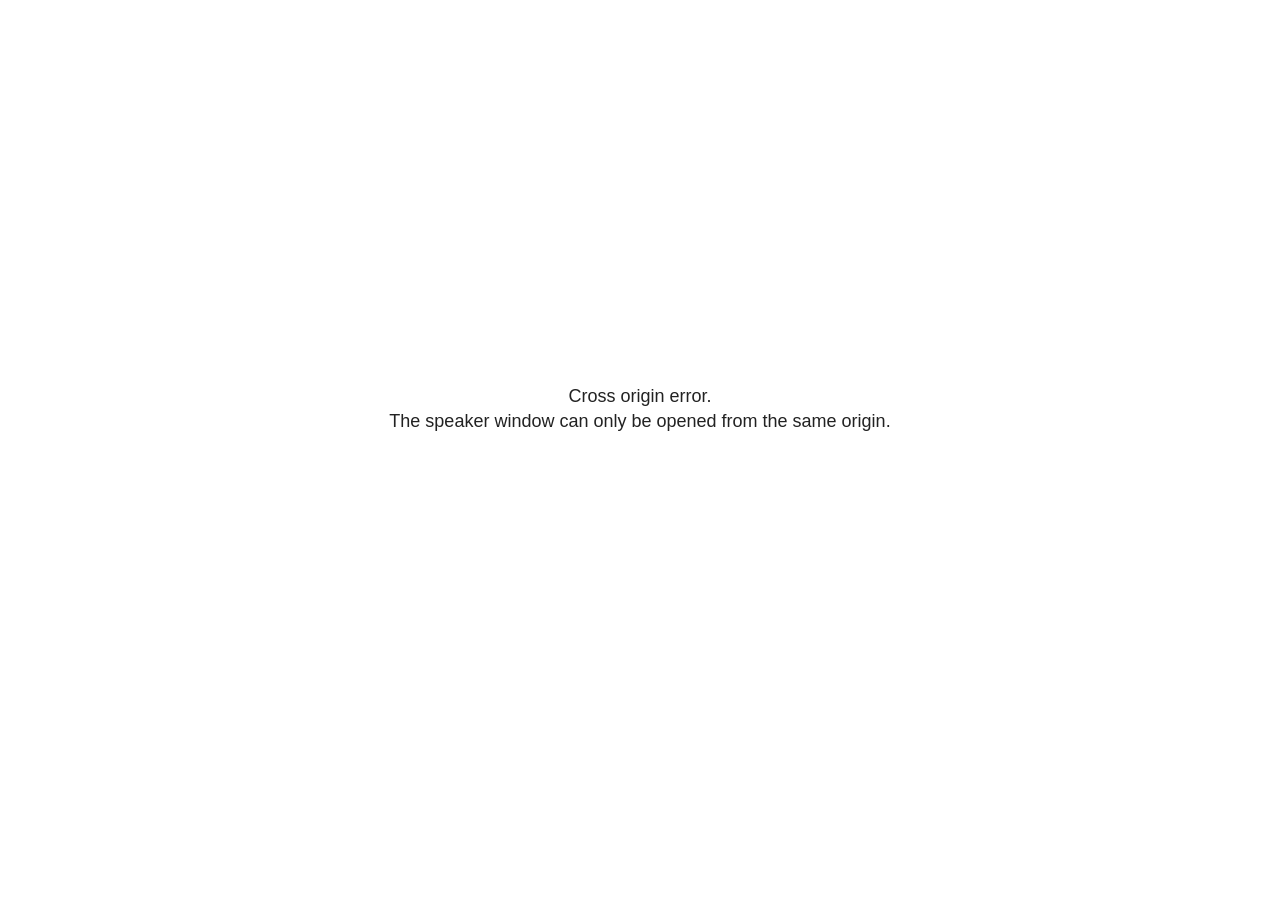
<file: plugin/notes/speaker-view.html>
<!--
	NOTE: You need to build the notes plugin after making changes to this file.
-->
<html lang="en">
	<head>
		<meta charset="utf-8">

		<title>reveal.js - Speaker View</title>

		<style>
			body {
				font-family: Helvetica;
				font-size: 18px;
			}

			#current-slide,
			#upcoming-slide,
			#speaker-controls {
				padding: 6px;
				box-sizing: border-box;
				-moz-box-sizing: border-box;
			}

			#current-slide iframe,
			#upcoming-slide iframe {
				width: 100%;
				height: 100%;
				border: 1px solid #ddd;
			}

			#current-slide .label,
			#upcoming-slide .label {
				position: absolute;
				top: 10px;
				left: 10px;
				z-index: 2;
			}

			#connection-status {
				position: absolute;
				top: 0;
				left: 0;
				width: 100%;
				height: 100%;
				z-index: 20;
				padding: 30% 20% 20% 20%;
				font-size: 18px;
				color: #222;
				background: #fff;
				text-align: center;
				box-sizing: border-box;
				line-height: 1.4;
			}

			.overlay-element {
				height: 34px;
				line-height: 34px;
				padding: 0 10px;
				text-shadow: none;
				background: rgba( 220, 220, 220, 0.8 );
				color: #222;
				font-size: 14px;
			}

			.overlay-element.interactive:hover {
				background: rgba( 220, 220, 220, 1 );
			}

			#current-slide {
				position: absolute;
				width: 60%;
				height: 100%;
				top: 0;
				left: 0;
				padding-right: 0;
			}

			#upcoming-slide {
				position: absolute;
				width: 40%;
				height: 40%;
				right: 0;
				top: 0;
			}

			/* Speaker controls */
			#speaker-controls {
				position: absolute;
				top: 40%;
				right: 0;
				width: 40%;
				height: 60%;
				overflow: auto;
				font-size: 18px;
			}

				.speaker-controls-time.hidden,
				.speaker-controls-notes.hidden {
					display: none;
				}

				.speaker-controls-time .label,
				.speaker-controls-pace .label,
				.speaker-controls-notes .label {
					text-transform: uppercase;
					font-weight: normal;
					font-size: 0.66em;
					color: #666;
					margin: 0;
				}

				.speaker-controls-time, .speaker-controls-pace {
					border-bottom: 1px solid rgba( 200, 200, 200, 0.5 );
					margin-bottom: 10px;
					padding: 10px 16px;
					padding-bottom: 20px;
					cursor: pointer;
				}

				.speaker-controls-time .reset-button {
					opacity: 0;
					float: right;
					color: #666;
					text-decoration: none;
				}
				.speaker-controls-time:hover .reset-button {
					opacity: 1;
				}

				.speaker-controls-time .timer,
				.speaker-controls-time .clock {
					width: 50%;
				}

				.speaker-controls-time .timer,
				.speaker-controls-time .clock,
				.speaker-controls-time .pacing .hours-value,
				.speaker-controls-time .pacing .minutes-value,
				.speaker-controls-time .pacing .seconds-value {
					font-size: 1.9em;
				}

				.speaker-controls-time .timer {
					float: left;
				}

				.speaker-controls-time .clock {
					float: right;
					text-align: right;
				}

				.speaker-controls-time span.mute {
					opacity: 0.3;
				}

				.speaker-controls-time .pacing-title {
					margin-top: 5px;
				}

				.speaker-controls-time .pacing.ahead {
					color: blue;
				}

				.speaker-controls-time .pacing.on-track {
					color: green;
				}

				.speaker-controls-time .pacing.behind {
					color: red;
				}

				.speaker-controls-notes {
					padding: 10px 16px;
				}

				.speaker-controls-notes .value {
					margin-top: 5px;
					line-height: 1.4;
					font-size: 1.2em;
				}

			/* Layout selector */
			#speaker-layout {
				position: absolute;
				top: 10px;
				right: 10px;
				color: #222;
				z-index: 10;
			}
				#speaker-layout select {
					position: absolute;
					width: 100%;
					height: 100%;
					top: 0;
					left: 0;
					border: 0;
					box-shadow: 0;
					cursor: pointer;
					opacity: 0;

					font-size: 1em;
					background-color: transparent;

					-moz-appearance: none;
					-webkit-appearance: none;
					-webkit-tap-highlight-color: rgba(0, 0, 0, 0);
				}

				#speaker-layout select:focus {
					outline: none;
					box-shadow: none;
				}

			.clear {
				clear: both;
			}

			/* Speaker layout: Wide */
			body[data-speaker-layout="wide"] #current-slide,
			body[data-speaker-layout="wide"] #upcoming-slide {
				width: 50%;
				height: 45%;
				padding: 6px;
			}

			body[data-speaker-layout="wide"] #current-slide {
				top: 0;
				left: 0;
			}

			body[data-speaker-layout="wide"] #upcoming-slide {
				top: 0;
				left: 50%;
			}

			body[data-speaker-layout="wide"] #speaker-controls {
				top: 45%;
				left: 0;
				width: 100%;
				height: 50%;
				font-size: 1.25em;
			}

			/* Speaker layout: Tall */
			body[data-speaker-layout="tall"] #current-slide,
			body[data-speaker-layout="tall"] #upcoming-slide {
				width: 45%;
				height: 50%;
				padding: 6px;
			}

			body[data-speaker-layout="tall"] #current-slide {
				top: 0;
				left: 0;
			}

			body[data-speaker-layout="tall"] #upcoming-slide {
				top: 50%;
				left: 0;
			}

			body[data-speaker-layout="tall"] #speaker-controls {
				padding-top: 40px;
				top: 0;
				left: 45%;
				width: 55%;
				height: 100%;
				font-size: 1.25em;
			}

			/* Speaker layout: Notes only */
			body[data-speaker-layout="notes-only"] #current-slide,
			body[data-speaker-layout="notes-only"] #upcoming-slide {
				display: none;
			}

			body[data-speaker-layout="notes-only"] #speaker-controls {
				padding-top: 40px;
				top: 0;
				left: 0;
				width: 100%;
				height: 100%;
				font-size: 1.25em;
			}

			@media screen and (max-width: 1080px) {
				body[data-speaker-layout="default"] #speaker-controls {
					font-size: 16px;
				}
			}

			@media screen and (max-width: 900px) {
				body[data-speaker-layout="default"] #speaker-controls {
					font-size: 14px;
				}
			}

			@media screen and (max-width: 800px) {
				body[data-speaker-layout="default"] #speaker-controls {
					font-size: 12px;
				}
			}

		</style>
	</head>

	<body>

		<div id="connection-status">Loading speaker view...</div>

		<div id="current-slide"></div>
		<div id="upcoming-slide"><span class="overlay-element label">Upcoming</span></div>
		<div id="speaker-controls">
			<div class="speaker-controls-time">
				<h4 class="label">Time <span class="reset-button">Click to Reset</span></h4>
				<div class="clock">
					<span class="clock-value">0:00 AM</span>
				</div>
				<div class="timer">
					<span class="hours-value">00</span><span class="minutes-value">:00</span><span class="seconds-value">:00</span>
				</div>
				<div class="clear"></div>

				<h4 class="label pacing-title" style="display: none">Pacing – Time to finish current slide</h4>
				<div class="pacing" style="display: none">
					<span class="hours-value">00</span><span class="minutes-value">:00</span><span class="seconds-value">:00</span>
				</div>
			</div>

			<div class="speaker-controls-notes hidden">
				<h4 class="label">Notes</h4>
				<div class="value"></div>
			</div>
		</div>
		<div id="speaker-layout" class="overlay-element interactive">
			<span class="speaker-layout-label"></span>
			<select class="speaker-layout-dropdown"></select>
		</div>

		<script>

			(function() {

				var notes,
					notesValue,
					currentState,
					currentSlide,
					upcomingSlide,
					layoutLabel,
					layoutDropdown,
					pendingCalls = {},
					lastRevealApiCallId = 0,
					connected = false

				var connectionStatus = document.querySelector( '#connection-status' );

				var SPEAKER_LAYOUTS = {
					'default': 'Default',
					'wide': 'Wide',
					'tall': 'Tall',
					'notes-only': 'Notes only'
				};

				setupLayout();

				let openerOrigin;

				try {
					openerOrigin = window.opener.location.origin;
				}
				catch ( error ) { console.warn( error ) }

				// In order to prevent XSS, the speaker view will only run if its
				// opener has the same origin as itself
				if( window.location.origin !== openerOrigin ) {
					connectionStatus.innerHTML = 'Cross origin error.<br>The speaker window can only be opened from the same origin.';
					return;
				}

				var connectionTimeout = setTimeout( function() {
					connectionStatus.innerHTML = 'Error connecting to main window.<br>Please try closing and reopening the speaker view.';
				}, 5000 );

				window.addEventListener( 'message', function( event ) {

					// Validate the origin of all messages to avoid parsing messages
					// that aren't meant for us. Ignore when running off file:// so
					// that the speaker view continues to work without a web server.
					if( window.location.origin !== event.origin && window.location.origin !== 'file://' ) {
						return
					}

					clearTimeout( connectionTimeout );
					connectionStatus.style.display = 'none';

					var data = JSON.parse( event.data );

					// The overview mode is only useful to the reveal.js instance
					// where navigation occurs so we don't sync it
					if( data.state ) delete data.state.overview;

					// Messages sent by the notes plugin inside of the main window
					if( data && data.namespace === 'reveal-notes' ) {
						if( data.type === 'connect' ) {
							handleConnectMessage( data );
						}
						else if( data.type === 'state' ) {
							handleStateMessage( data );
						}
						else if( data.type === 'return' ) {
							pendingCalls[data.callId](data.result);
							delete pendingCalls[data.callId];
						}
					}
					// Messages sent by the reveal.js inside of the current slide preview
					else if( data && data.namespace === 'reveal' ) {
						const supportedEvents = [
							'slidechanged',
							'fragmentshown',
							'fragmenthidden',
							'paused',
							'resumed',
							'previewiframe',
							'previewimage',
							'previewvideo',
							'closeoverlay'
						];

						if( /ready/.test( data.eventName ) ) {
							// Send a message back to notify that the handshake is complete
							window.opener.postMessage( JSON.stringify({ namespace: 'reveal-notes', type: 'connected'} ), '*' );
						}
						else if( supportedEvents.includes( data.eventName ) && currentState !== JSON.stringify( data.state ) ) {
							dispatchStateToMainWindow( data.state );
						}
					}

				} );

				/**
				 * Updates the presentation in the main window to match the state
				 * of the presentation in the notes window.
				 */
				const dispatchStateToMainWindow = debounce(( state ) => {
					window.opener.postMessage( JSON.stringify({ method: 'setState', args: [ state ]} ), '*' );
				}, 500);

				/**
				 * Asynchronously calls the Reveal.js API of the main frame.
				 */
				function callRevealApi( methodName, methodArguments, callback ) {

					var callId = ++lastRevealApiCallId;
					pendingCalls[callId] = callback;
					window.opener.postMessage( JSON.stringify( {
						namespace: 'reveal-notes',
						type: 'call',
						callId: callId,
						methodName: methodName,
						arguments: methodArguments
					} ), '*' );

				}

				/**
				 * Called when the main window is trying to establish a
				 * connection.
				 */
				function handleConnectMessage( data ) {

					if( connected === false ) {
						connected = true;

						setupIframes( data );
						setupKeyboard();
						setupNotes();
						setupTimer();
						setupHeartbeat();
					}

				}

				/**
				 * Called when the main window sends an updated state.
				 */
				function handleStateMessage( data ) {

					// Store the most recently set state to avoid circular loops
					// applying the same state
					currentState = JSON.stringify( data.state );

					// No need for updating the notes in case of fragment changes
					if ( data.notes ) {
						notes.classList.remove( 'hidden' );
						notesValue.style.whiteSpace = data.whitespace;
						if( data.markdown ) {
							notesValue.innerHTML = marked( data.notes );
						}
						else {
							notesValue.innerHTML = data.notes;
						}
					}
					else {
						notes.classList.add( 'hidden' );
					}

					// Don't show lightboxes in the upcoming slide
					const { previewVideo, previewImage, previewIframe, ...upcomingState } = data.state;

					// Update the note slides
					currentSlide.contentWindow.postMessage( JSON.stringify({ method: 'setState', args: [ data.state ] }), '*' );
					upcomingSlide.contentWindow.postMessage( JSON.stringify({ method: 'setState', args: [ upcomingState ] }), '*' );
					upcomingSlide.contentWindow.postMessage( JSON.stringify({ method: 'next' }), '*' );

				}

				// Limit to max one state update per X ms
				handleStateMessage = debounce( handleStateMessage, 200 );

				/**
				 * Forward keyboard events to the current slide window.
				 * This enables keyboard events to work even if focus
				 * isn't set on the current slide iframe.
				 *
				 * Block F5 default handling, it reloads and disconnects
				 * the speaker notes window.
				 */
				function setupKeyboard() {

					document.addEventListener( 'keydown', function( event ) {
						if( event.keyCode === 116 || ( event.metaKey && event.keyCode === 82 ) ) {
							event.preventDefault();
							return false;
						}
						currentSlide.contentWindow.postMessage( JSON.stringify({ method: 'triggerKey', args: [ event.keyCode ] }), '*' );
					} );

				}

				/**
				 * Creates the preview iframes.
				 */
				function setupIframes( data ) {

					var params = [
						'receiver',
						'progress=false',
						'history=false',
						'transition=none',
						'autoSlide=0',
						'backgroundTransition=none'
					].join( '&' );

					var urlSeparator = /\?/.test(data.url) ? '&' : '?';
					var hash = '#/' + data.state.indexh + '/' + data.state.indexv;
					var currentURL = data.url + urlSeparator + params + '&scrollActivationWidth=false&postMessageEvents=true' + hash;
					var upcomingURL = data.url + urlSeparator + params + '&scrollActivationWidth=false&controls=false' + hash;

					currentSlide = document.createElement( 'iframe' );
					currentSlide.setAttribute( 'width', 1280 );
					currentSlide.setAttribute( 'height', 1024 );
					currentSlide.setAttribute( 'src', currentURL );
					document.querySelector( '#current-slide' ).appendChild( currentSlide );

					upcomingSlide = document.createElement( 'iframe' );
					upcomingSlide.setAttribute( 'width', 640 );
					upcomingSlide.setAttribute( 'height', 512 );
					upcomingSlide.setAttribute( 'src', upcomingURL );
					document.querySelector( '#upcoming-slide' ).appendChild( upcomingSlide );

				}

				/**
				 * Setup the notes UI.
				 */
				function setupNotes() {

					notes = document.querySelector( '.speaker-controls-notes' );
					notesValue = document.querySelector( '.speaker-controls-notes .value' );

				}

				/**
				 * We send out a heartbeat at all times to ensure we can
				 * reconnect with the main presentation window after reloads.
				 */
				function setupHeartbeat() {

					setInterval( () => {
						window.opener.postMessage( JSON.stringify({ namespace: 'reveal-notes', type: 'heartbeat'} ), '*' );
					}, 1000 );

				}

				function getTimings( callback ) {

					callRevealApi( 'getSlidesAttributes', [], function ( slideAttributes ) {
						callRevealApi( 'getConfig', [], function ( config ) {
							var totalTime = config.totalTime;
							var minTimePerSlide = config.minimumTimePerSlide || 0;
							var defaultTiming = config.defaultTiming;
							if ((defaultTiming == null) && (totalTime == null)) {
								callback(null);
								return;
							}
							// Setting totalTime overrides defaultTiming
							if (totalTime) {
								defaultTiming = 0;
							}
							var timings = [];
							for ( var i in slideAttributes ) {
								var slide = slideAttributes[ i ];
								var timing = defaultTiming;
								if( slide.hasOwnProperty( 'data-timing' )) {
									var t = slide[ 'data-timing' ];
									timing = parseInt(t);
									if( isNaN(timing) ) {
										console.warn("Could not parse timing '" + t + "' of slide " + i + "; using default of " + defaultTiming);
										timing = defaultTiming;
									}
								}
								timings.push(timing);
							}
							if ( totalTime ) {
								// After we've allocated time to individual slides, we summarize it and
								// subtract it from the total time
								var remainingTime = totalTime - timings.reduce( function(a, b) { return a + b; }, 0 );
								// The remaining time is divided by the number of slides that have 0 seconds
								// allocated at the moment, giving the average time-per-slide on the remaining slides
								var remainingSlides = (timings.filter( function(x) { return x == 0 }) ).length
								var timePerSlide = Math.round( remainingTime / remainingSlides, 0 )
								// And now we replace every zero-value timing with that average
								timings = timings.map( function(x) { return (x==0 ? timePerSlide : x) } );
							}
							var slidesUnderMinimum = timings.filter( function(x) { return (x < minTimePerSlide) } ).length
							if ( slidesUnderMinimum ) {
								message = "The pacing time for " + slidesUnderMinimum + " slide(s) is under the configured minimum of " + minTimePerSlide + " seconds. Check the data-timing attribute on individual slides, or consider increasing the totalTime or minimumTimePerSlide configuration options (or removing some slides).";
								alert(message);
							}
							callback( timings );
						} );
					} );

				}

				/**
				 * Return the number of seconds allocated for presenting
				 * all slides up to and including this one.
				 */
				function getTimeAllocated( timings, callback ) {

					callRevealApi( 'getSlidePastCount', [], function ( currentSlide ) {
						var allocated = 0;
						for (var i in timings.slice(0, currentSlide + 1)) {
							allocated += timings[i];
						}
						callback( allocated );
					} );

				}

				/**
				 * Create the timer and clock and start updating them
				 * at an interval.
				 */
				function setupTimer() {

					var start = new Date(),
					timeEl = document.querySelector( '.speaker-controls-time' ),
					clockEl = timeEl.querySelector( '.clock-value' ),
					hoursEl = timeEl.querySelector( '.hours-value' ),
					minutesEl = timeEl.querySelector( '.minutes-value' ),
					secondsEl = timeEl.querySelector( '.seconds-value' ),
					pacingTitleEl = timeEl.querySelector( '.pacing-title' ),
					pacingEl = timeEl.querySelector( '.pacing' ),
					pacingHoursEl = pacingEl.querySelector( '.hours-value' ),
					pacingMinutesEl = pacingEl.querySelector( '.minutes-value' ),
					pacingSecondsEl = pacingEl.querySelector( '.seconds-value' );

					var timings = null;
					getTimings( function ( _timings ) {

						timings = _timings;
						if (_timings !== null) {
							pacingTitleEl.style.removeProperty('display');
							pacingEl.style.removeProperty('display');
						}

						// Update once directly
						_updateTimer();

						// Then update every second
						setInterval( _updateTimer, 1000 );

					} );


					function _resetTimer() {

						if (timings == null) {
							start = new Date();
							_updateTimer();
						}
						else {
							// Reset timer to beginning of current slide
							getTimeAllocated( timings, function ( slideEndTimingSeconds ) {
								var slideEndTiming = slideEndTimingSeconds * 1000;
								callRevealApi( 'getSlidePastCount', [], function ( currentSlide ) {
									var currentSlideTiming = timings[currentSlide] * 1000;
									var previousSlidesTiming = slideEndTiming - currentSlideTiming;
									var now = new Date();
									start = new Date(now.getTime() - previousSlidesTiming);
									_updateTimer();
								} );
							} );
						}

					}

					timeEl.addEventListener( 'click', function() {
						_resetTimer();
						return false;
					} );

					function _displayTime( hrEl, minEl, secEl, time) {

						var sign = Math.sign(time) == -1 ? "-" : "";
						time = Math.abs(Math.round(time / 1000));
						var seconds = time % 60;
						var minutes = Math.floor( time / 60 ) % 60 ;
						var hours = Math.floor( time / ( 60 * 60 )) ;
						hrEl.innerHTML = sign + zeroPadInteger( hours );
						if (hours == 0) {
							hrEl.classList.add( 'mute' );
						}
						else {
							hrEl.classList.remove( 'mute' );
						}
						minEl.innerHTML = ':' + zeroPadInteger( minutes );
						if (hours == 0 && minutes == 0) {
							minEl.classList.add( 'mute' );
						}
						else {
							minEl.classList.remove( 'mute' );
						}
						secEl.innerHTML = ':' + zeroPadInteger( seconds );
					}

					function _updateTimer() {

						var diff, hours, minutes, seconds,
						now = new Date();

						diff = now.getTime() - start.getTime();

						clockEl.innerHTML = now.toLocaleTimeString( 'en-US', { hour12: true, hour: '2-digit', minute:'2-digit' } );
						_displayTime( hoursEl, minutesEl, secondsEl, diff );
						if (timings !== null) {
							_updatePacing(diff);
						}

					}

					function _updatePacing(diff) {

						getTimeAllocated( timings, function ( slideEndTimingSeconds ) {
							var slideEndTiming = slideEndTimingSeconds * 1000;

							callRevealApi( 'getSlidePastCount', [], function ( currentSlide ) {
								var currentSlideTiming = timings[currentSlide] * 1000;
								var timeLeftCurrentSlide = slideEndTiming - diff;
								if (timeLeftCurrentSlide < 0) {
									pacingEl.className = 'pacing behind';
								}
								else if (timeLeftCurrentSlide < currentSlideTiming) {
									pacingEl.className = 'pacing on-track';
								}
								else {
									pacingEl.className = 'pacing ahead';
								}
								_displayTime( pacingHoursEl, pacingMinutesEl, pacingSecondsEl, timeLeftCurrentSlide );
							} );
						} );
					}

				}

				/**
				 * Sets up the speaker view layout and layout selector.
				 */
				function setupLayout() {

					layoutDropdown = document.querySelector( '.speaker-layout-dropdown' );
					layoutLabel = document.querySelector( '.speaker-layout-label' );

					// Render the list of available layouts
					for( var id in SPEAKER_LAYOUTS ) {
						var option = document.createElement( 'option' );
						option.setAttribute( 'value', id );
						option.textContent = SPEAKER_LAYOUTS[ id ];
						layoutDropdown.appendChild( option );
					}

					// Monitor the dropdown for changes
					layoutDropdown.addEventListener( 'change', function( event ) {

						setLayout( layoutDropdown.value );

					}, false );

					// Restore any currently persisted layout
					setLayout( getLayout() );

				}

				/**
				 * Sets a new speaker view layout. The layout is persisted
				 * in local storage.
				 */
				function setLayout( value ) {

					var title = SPEAKER_LAYOUTS[ value ];

					layoutLabel.innerHTML = 'Layout' + ( title ? ( ': ' + title ) : '' );
					layoutDropdown.value = value;

					document.body.setAttribute( 'data-speaker-layout', value );

					// Persist locally
					if( supportsLocalStorage() ) {
						window.localStorage.setItem( 'reveal-speaker-layout', value );
					}

				}

				/**
				 * Returns the ID of the most recently set speaker layout
				 * or our default layout if none has been set.
				 */
				function getLayout() {

					if( supportsLocalStorage() ) {
						var layout = window.localStorage.getItem( 'reveal-speaker-layout' );
						if( layout ) {
							return layout;
						}
					}

					// Default to the first record in the layouts hash
					for( var id in SPEAKER_LAYOUTS ) {
						return id;
					}

				}

				function supportsLocalStorage() {

					try {
						localStorage.setItem('test', 'test');
						localStorage.removeItem('test');
						return true;
					}
					catch( e ) {
						return false;
					}

				}

				function zeroPadInteger( num ) {

					var str = '00' + parseInt( num );
					return str.substring( str.length - 2 );

				}

				/**
				 * Limits the frequency at which a function can be called.
				 */
				function debounce( fn, ms ) {

					var lastTime = 0,
						timeout;

					return function() {

						var args = arguments;
						var context = this;

						clearTimeout( timeout );

						var timeSinceLastCall = Date.now() - lastTime;
						if( timeSinceLastCall > ms ) {
							fn.apply( context, args );
							lastTime = Date.now();
						}
						else {
							timeout = setTimeout( function() {
								fn.apply( context, args );
								lastTime = Date.now();
							}, ms - timeSinceLastCall );
						}

					}

				}

			})();

		</script>
	</body>
</html>
</file>
<file: dist/reveal.css>
/**
 * reveal.js 5.2.0
 * https://revealjs.com
 * MIT licensed
 *
 * Copyright (C) 2011-2024 Hakim El Hattab, https://hakim.se
 */

.reveal .r-stretch,.reveal .stretch{max-width:none;max-height:none}.reveal pre.r-stretch code,.reveal pre.stretch code{height:100%;max-height:100%;box-sizing:border-box}.reveal .r-fit-text{display:inline-block;white-space:nowrap}.reveal .r-stack{display:grid;grid-template-rows:100%}.reveal .r-stack>*{grid-area:1/1;margin:auto}.reveal .r-hstack,.reveal .r-vstack{display:flex}.reveal .r-hstack img,.reveal .r-hstack video,.reveal .r-vstack img,.reveal .r-vstack video{min-width:0;min-height:0;object-fit:contain}.reveal .r-vstack{flex-direction:column;align-items:center;justify-content:center}.reveal .r-hstack{flex-direction:row;align-items:center;justify-content:center}.reveal .items-stretch{align-items:stretch}.reveal .items-start{align-items:flex-start}.reveal .items-center{align-items:center}.reveal .items-end{align-items:flex-end}.reveal .justify-between{justify-content:space-between}.reveal .justify-around{justify-content:space-around}.reveal .justify-start{justify-content:flex-start}.reveal .justify-center{justify-content:center}.reveal .justify-end{justify-content:flex-end}html.reveal-full-page{width:100%;height:100%;height:100vh;height:calc(var(--vh,1vh) * 100);height:100dvh;overflow:hidden}.reveal-viewport{height:100%;overflow:hidden;position:relative;line-height:1;margin:0;background-color:#fff;color:#000;--r-controls-spacing:12px;--r-overlay-header-height:40px;--r-overlay-margin:0px;--r-overlay-padding:6px;--r-overlay-gap:5px}@media screen and (max-width:1024px),(max-height:768px){.reveal-viewport{--r-overlay-header-height:26px}}.reveal-viewport:fullscreen{top:0!important;left:0!important;width:100%!important;height:100%!important;transform:none!important}.reveal .fragment{transition:all .2s ease}.reveal .fragment:not(.custom){opacity:0;visibility:hidden;will-change:opacity}.reveal .fragment.visible{opacity:1;visibility:inherit}.reveal .fragment.disabled{transition:none}.reveal .fragment.grow{opacity:1;visibility:inherit}.reveal .fragment.grow.visible{transform:scale(1.3)}.reveal .fragment.shrink{opacity:1;visibility:inherit}.reveal .fragment.shrink.visible{transform:scale(.7)}.reveal .fragment.zoom-in{transform:scale(.1)}.reveal .fragment.zoom-in.visible{transform:none}.reveal .fragment.fade-out{opacity:1;visibility:inherit}.reveal .fragment.fade-out.visible{opacity:0;visibility:hidden}.reveal .fragment.semi-fade-out{opacity:1;visibility:inherit}.reveal .fragment.semi-fade-out.visible{opacity:.5;visibility:inherit}.reveal .fragment.strike{opacity:1;visibility:inherit}.reveal .fragment.strike.visible{text-decoration:line-through}.reveal .fragment.fade-up{transform:translate(0,40px)}.reveal .fragment.fade-up.visible{transform:translate(0,0)}.reveal .fragment.fade-down{transform:translate(0,-40px)}.reveal .fragment.fade-down.visible{transform:translate(0,0)}.reveal .fragment.fade-right{transform:translate(-40px,0)}.reveal .fragment.fade-right.visible{transform:translate(0,0)}.reveal .fragment.fade-left{transform:translate(40px,0)}.reveal .fragment.fade-left.visible{transform:translate(0,0)}.reveal .fragment.current-visible,.reveal .fragment.fade-in-then-out{opacity:0;visibility:hidden}.reveal .fragment.current-visible.current-fragment,.reveal .fragment.fade-in-then-out.current-fragment{opacity:1;visibility:inherit}.reveal .fragment.fade-in-then-semi-out{opacity:0;visibility:hidden}.reveal .fragment.fade-in-then-semi-out.visible{opacity:.5;visibility:inherit}.reveal .fragment.fade-in-then-semi-out.current-fragment{opacity:1;visibility:inherit}.reveal .fragment.highlight-blue,.reveal .fragment.highlight-current-blue,.reveal .fragment.highlight-current-green,.reveal .fragment.highlight-current-red,.reveal .fragment.highlight-green,.reveal .fragment.highlight-red{opacity:1;visibility:inherit}.reveal .fragment.highlight-red.visible{color:#ff2c2d}.reveal .fragment.highlight-green.visible{color:#17ff2e}.reveal .fragment.highlight-blue.visible{color:#1b91ff}.reveal .fragment.highlight-current-red.current-fragment{color:#ff2c2d}.reveal .fragment.highlight-current-green.current-fragment{color:#17ff2e}.reveal .fragment.highlight-current-blue.current-fragment{color:#1b91ff}.reveal:after{content:"";font-style:italic}.reveal iframe{z-index:1}.reveal a{position:relative}@keyframes bounce-right{0%,10%,25%,40%,50%{transform:translateX(0)}20%{transform:translateX(10px)}30%{transform:translateX(-5px)}}@keyframes bounce-left{0%,10%,25%,40%,50%{transform:translateX(0)}20%{transform:translateX(-10px)}30%{transform:translateX(5px)}}@keyframes bounce-down{0%,10%,25%,40%,50%{transform:translateY(0)}20%{transform:translateY(10px)}30%{transform:translateY(-5px)}}.reveal .controls{display:none;position:absolute;top:auto;bottom:var(--r-controls-spacing);right:var(--r-controls-spacing);left:auto;z-index:11;color:#000;pointer-events:none;font-size:10px}.reveal .controls button{position:absolute;padding:0;background-color:transparent;border:0;outline:0;cursor:pointer;color:currentColor;transform:scale(.9999);transition:color .2s ease,opacity .2s ease,transform .2s ease;z-index:2;pointer-events:auto;font-size:inherit;visibility:hidden;opacity:0;-webkit-appearance:none;-webkit-tap-highlight-color:transparent}.reveal .controls .controls-arrow:after,.reveal .controls .controls-arrow:before{content:"";position:absolute;top:0;left:0;width:2.6em;height:.5em;border-radius:.25em;background-color:currentColor;transition:all .15s ease,background-color .8s ease;transform-origin:.2em 50%;will-change:transform}.reveal .controls .controls-arrow{position:relative;width:3.6em;height:3.6em}.reveal .controls .controls-arrow:before{transform:translateX(.5em) translateY(1.55em) rotate(45deg)}.reveal .controls .controls-arrow:after{transform:translateX(.5em) translateY(1.55em) rotate(-45deg)}.reveal .controls .controls-arrow:hover:before{transform:translateX(.5em) translateY(1.55em) rotate(40deg)}.reveal .controls .controls-arrow:hover:after{transform:translateX(.5em) translateY(1.55em) rotate(-40deg)}.reveal .controls .controls-arrow:active:before{transform:translateX(.5em) translateY(1.55em) rotate(36deg)}.reveal .controls .controls-arrow:active:after{transform:translateX(.5em) translateY(1.55em) rotate(-36deg)}.reveal .controls .navigate-left{right:6.4em;bottom:3.2em;transform:translateX(-10px)}.reveal .controls .navigate-left.highlight{animation:bounce-left 2s 50 both ease-out}.reveal .controls .navigate-right{right:0;bottom:3.2em;transform:translateX(10px)}.reveal .controls .navigate-right .controls-arrow{transform:rotate(180deg)}.reveal .controls .navigate-right.highlight{animation:bounce-right 2s 50 both ease-out}.reveal .controls .navigate-up{right:3.2em;bottom:6.4em;transform:translateY(-10px)}.reveal .controls .navigate-up .controls-arrow{transform:rotate(90deg)}.reveal .controls .navigate-down{right:3.2em;bottom:-1.4em;padding-bottom:1.4em;transform:translateY(10px)}.reveal .controls .navigate-down .controls-arrow{transform:rotate(-90deg)}.reveal .controls .navigate-down.highlight{animation:bounce-down 2s 50 both ease-out}.reveal .controls[data-controls-back-arrows=faded] .navigate-up.enabled{opacity:.3}.reveal .controls[data-controls-back-arrows=faded] .navigate-up.enabled:hover{opacity:1}.reveal .controls[data-controls-back-arrows=hidden] .navigate-up.enabled{opacity:0;visibility:hidden}.reveal .controls .enabled{visibility:visible;opacity:.9;cursor:pointer;transform:none}.reveal .controls .enabled.fragmented{opacity:.5}.reveal .controls .enabled.fragmented:hover,.reveal .controls .enabled:hover{opacity:1}.reveal:not(.rtl) .controls[data-controls-back-arrows=faded] .navigate-left.enabled{opacity:.3}.reveal:not(.rtl) .controls[data-controls-back-arrows=faded] .navigate-left.enabled:hover{opacity:1}.reveal:not(.rtl) .controls[data-controls-back-arrows=hidden] .navigate-left.enabled{opacity:0;visibility:hidden}.reveal.rtl .controls[data-controls-back-arrows=faded] .navigate-right.enabled{opacity:.3}.reveal.rtl .controls[data-controls-back-arrows=faded] .navigate-right.enabled:hover{opacity:1}.reveal.rtl .controls[data-controls-back-arrows=hidden] .navigate-right.enabled{opacity:0;visibility:hidden}.reveal[data-navigation-mode=linear].has-horizontal-slides .navigate-down,.reveal[data-navigation-mode=linear].has-horizontal-slides .navigate-up{display:none}.reveal:not(.has-vertical-slides) .controls .navigate-left,.reveal[data-navigation-mode=linear].has-horizontal-slides .navigate-left{bottom:1.4em;right:5.5em}.reveal:not(.has-vertical-slides) .controls .navigate-right,.reveal[data-navigation-mode=linear].has-horizontal-slides .navigate-right{bottom:1.4em;right:.5em}.reveal:not(.has-horizontal-slides) .controls .navigate-up{right:1.4em;bottom:5em}.reveal:not(.has-horizontal-slides) .controls .navigate-down{right:1.4em;bottom:.5em}.reveal.has-dark-background .controls{color:#fff}.reveal.has-light-background .controls{color:#000}.reveal.no-hover .controls .controls-arrow:active:before,.reveal.no-hover .controls .controls-arrow:hover:before{transform:translateX(.5em) translateY(1.55em) rotate(45deg)}.reveal.no-hover .controls .controls-arrow:active:after,.reveal.no-hover .controls .controls-arrow:hover:after{transform:translateX(.5em) translateY(1.55em) rotate(-45deg)}@media screen and (min-width:500px){.reveal-viewport{--r-controls-spacing:0.8em}.reveal .controls[data-controls-layout=edges]{top:0;right:0;bottom:0;left:0}.reveal .controls[data-controls-layout=edges] .navigate-down,.reveal .controls[data-controls-layout=edges] .navigate-left,.reveal .controls[data-controls-layout=edges] .navigate-right,.reveal .controls[data-controls-layout=edges] .navigate-up{bottom:auto;right:auto}.reveal .controls[data-controls-layout=edges] .navigate-left{top:50%;left:var(--r-controls-spacing);margin-top:-1.8em}.reveal .controls[data-controls-layout=edges] .navigate-right{top:50%;right:var(--r-controls-spacing);margin-top:-1.8em}.reveal .controls[data-controls-layout=edges] .navigate-up{top:var(--r-controls-spacing);left:50%;margin-left:-1.8em}.reveal .controls[data-controls-layout=edges] .navigate-down{bottom:calc(var(--r-controls-spacing) - 1.4em + .3em);left:50%;margin-left:-1.8em}}.reveal .progress{position:absolute;display:none;height:3px;width:100%;bottom:0;left:0;z-index:10;background-color:rgba(0,0,0,.2);color:#fff}.reveal .progress:after{content:"";display:block;position:absolute;height:10px;width:100%;top:-10px}.reveal .progress span{display:block;height:100%;width:100%;background-color:currentColor;transition:transform .8s cubic-bezier(.26,.86,.44,.985);transform-origin:0 0;transform:scaleX(0)}.reveal .slide-number{position:absolute;display:block;right:8px;bottom:8px;z-index:31;font-family:Helvetica,sans-serif;font-size:12px;line-height:1;color:#fff;background-color:rgba(0,0,0,.4);padding:5px}.reveal .slide-number a{color:currentColor}.reveal .slide-number-delimiter{margin:0 3px}.reveal{position:relative;width:100%;height:100%;overflow:hidden;touch-action:pinch-zoom}.reveal.embedded{touch-action:pan-y}.reveal.embedded.is-vertical-slide{touch-action:none}.reveal .slides{position:absolute;width:100%;height:100%;top:0;right:0;bottom:0;left:0;margin:auto;pointer-events:none;overflow:visible;z-index:1;text-align:center;perspective:600px;perspective-origin:50% 40%}.reveal .slides>section{perspective:600px}.reveal .slides>section,.reveal .slides>section>section{display:none;position:absolute;width:100%;pointer-events:auto;z-index:10;transform-style:flat;transition:transform-origin .8s cubic-bezier(.26,.86,.44,.985),transform .8s cubic-bezier(.26,.86,.44,.985),visibility .8s cubic-bezier(.26,.86,.44,.985),opacity .8s cubic-bezier(.26,.86,.44,.985)}.reveal[data-transition-speed=fast] .slides section{transition-duration:.4s}.reveal[data-transition-speed=slow] .slides section{transition-duration:1.2s}.reveal .slides section[data-transition-speed=fast]{transition-duration:.4s}.reveal .slides section[data-transition-speed=slow]{transition-duration:1.2s}.reveal .slides>section.stack{padding-top:0;padding-bottom:0;pointer-events:none;height:100%}.reveal .slides>section.present,.reveal .slides>section>section.present{display:block;z-index:11;opacity:1}.reveal .slides>section:empty,.reveal .slides>section>section:empty,.reveal .slides>section>section[data-background-interactive],.reveal .slides>section[data-background-interactive]{pointer-events:none}.reveal.center,.reveal.center .slides,.reveal.center .slides section{min-height:0!important}.reveal .slides>section:not(.present),.reveal .slides>section>section:not(.present){pointer-events:none}.reveal.overview .slides>section,.reveal.overview .slides>section>section{pointer-events:auto}.reveal .slides>section.future,.reveal .slides>section.future>section,.reveal .slides>section.past,.reveal .slides>section.past>section,.reveal .slides>section>section.future,.reveal .slides>section>section.past{opacity:0}.reveal .slides>section[data-transition=slide].past,.reveal .slides>section[data-transition~=slide-out].past,.reveal.slide .slides>section:not([data-transition]).past{transform:translate(-150%,0)}.reveal .slides>section[data-transition=slide].future,.reveal .slides>section[data-transition~=slide-in].future,.reveal.slide .slides>section:not([data-transition]).future{transform:translate(150%,0)}.reveal .slides>section>section[data-transition=slide].past,.reveal .slides>section>section[data-transition~=slide-out].past,.reveal.slide .slides>section>section:not([data-transition]).past{transform:translate(0,-150%)}.reveal .slides>section>section[data-transition=slide].future,.reveal .slides>section>section[data-transition~=slide-in].future,.reveal.slide .slides>section>section:not([data-transition]).future{transform:translate(0,150%)}.reveal .slides>section[data-transition=linear].past,.reveal .slides>section[data-transition~=linear-out].past,.reveal.linear .slides>section:not([data-transition]).past{transform:translate(-150%,0)}.reveal .slides>section[data-transition=linear].future,.reveal .slides>section[data-transition~=linear-in].future,.reveal.linear .slides>section:not([data-transition]).future{transform:translate(150%,0)}.reveal .slides>section>section[data-transition=linear].past,.reveal .slides>section>section[data-transition~=linear-out].past,.reveal.linear .slides>section>section:not([data-transition]).past{transform:translate(0,-150%)}.reveal .slides>section>section[data-transition=linear].future,.reveal .slides>section>section[data-transition~=linear-in].future,.reveal.linear .slides>section>section:not([data-transition]).future{transform:translate(0,150%)}.reveal .slides section[data-transition=default].stack,.reveal.default .slides section.stack{transform-style:preserve-3d}.reveal .slides>section[data-transition=default].past,.reveal .slides>section[data-transition~=default-out].past,.reveal.default .slides>section:not([data-transition]).past{transform:translate3d(-100%,0,0) rotateY(-90deg) translate3d(-100%,0,0)}.reveal .slides>section[data-transition=default].future,.reveal .slides>section[data-transition~=default-in].future,.reveal.default .slides>section:not([data-transition]).future{transform:translate3d(100%,0,0) rotateY(90deg) translate3d(100%,0,0)}.reveal .slides>section>section[data-transition=default].past,.reveal .slides>section>section[data-transition~=default-out].past,.reveal.default .slides>section>section:not([data-transition]).past{transform:translate3d(0,-300px,0) rotateX(70deg) translate3d(0,-300px,0)}.reveal .slides>section>section[data-transition=default].future,.reveal .slides>section>section[data-transition~=default-in].future,.reveal.default .slides>section>section:not([data-transition]).future{transform:translate3d(0,300px,0) rotateX(-70deg) translate3d(0,300px,0)}.reveal .slides section[data-transition=convex].stack,.reveal.convex .slides section.stack{transform-style:preserve-3d}.reveal .slides>section[data-transition=convex].past,.reveal .slides>section[data-transition~=convex-out].past,.reveal.convex .slides>section:not([data-transition]).past{transform:translate3d(-100%,0,0) rotateY(-90deg) translate3d(-100%,0,0)}.reveal .slides>section[data-transition=convex].future,.reveal .slides>section[data-transition~=convex-in].future,.reveal.convex .slides>section:not([data-transition]).future{transform:translate3d(100%,0,0) rotateY(90deg) translate3d(100%,0,0)}.reveal .slides>section>section[data-transition=convex].past,.reveal .slides>section>section[data-transition~=convex-out].past,.reveal.convex .slides>section>section:not([data-transition]).past{transform:translate3d(0,-300px,0) rotateX(70deg) translate3d(0,-300px,0)}.reveal .slides>section>section[data-transition=convex].future,.reveal .slides>section>section[data-transition~=convex-in].future,.reveal.convex .slides>section>section:not([data-transition]).future{transform:translate3d(0,300px,0) rotateX(-70deg) translate3d(0,300px,0)}.reveal .slides section[data-transition=concave].stack,.reveal.concave .slides section.stack{transform-style:preserve-3d}.reveal .slides>section[data-transition=concave].past,.reveal .slides>section[data-transition~=concave-out].past,.reveal.concave .slides>section:not([data-transition]).past{transform:translate3d(-100%,0,0) rotateY(90deg) translate3d(-100%,0,0)}.reveal .slides>section[data-transition=concave].future,.reveal .slides>section[data-transition~=concave-in].future,.reveal.concave .slides>section:not([data-transition]).future{transform:translate3d(100%,0,0) rotateY(-90deg) translate3d(100%,0,0)}.reveal .slides>section>section[data-transition=concave].past,.reveal .slides>section>section[data-transition~=concave-out].past,.reveal.concave .slides>section>section:not([data-transition]).past{transform:translate3d(0,-80%,0) rotateX(-70deg) translate3d(0,-80%,0)}.reveal .slides>section>section[data-transition=concave].future,.reveal .slides>section>section[data-transition~=concave-in].future,.reveal.concave .slides>section>section:not([data-transition]).future{transform:translate3d(0,80%,0) rotateX(70deg) translate3d(0,80%,0)}.reveal .slides section[data-transition=zoom],.reveal.zoom .slides section:not([data-transition]){transition-timing-function:ease}.reveal .slides>section[data-transition=zoom].past,.reveal .slides>section[data-transition~=zoom-out].past,.reveal.zoom .slides>section:not([data-transition]).past{visibility:hidden;transform:scale(16)}.reveal .slides>section[data-transition=zoom].future,.reveal .slides>section[data-transition~=zoom-in].future,.reveal.zoom .slides>section:not([data-transition]).future{visibility:hidden;transform:scale(.2)}.reveal .slides>section>section[data-transition=zoom].past,.reveal .slides>section>section[data-transition~=zoom-out].past,.reveal.zoom .slides>section>section:not([data-transition]).past{transform:scale(16)}.reveal .slides>section>section[data-transition=zoom].future,.reveal .slides>section>section[data-transition~=zoom-in].future,.reveal.zoom .slides>section>section:not([data-transition]).future{transform:scale(.2)}.reveal.cube .slides{perspective:1300px}.reveal.cube .slides section{padding:30px;min-height:700px;backface-visibility:hidden;box-sizing:border-box;transform-style:preserve-3d}.reveal.center.cube .slides section{min-height:0}.reveal.cube .slides section:not(.stack):before{content:"";position:absolute;display:block;width:100%;height:100%;left:0;top:0;background:rgba(0,0,0,.1);border-radius:4px;transform:translateZ(-20px)}.reveal.cube .slides section:not(.stack):after{content:"";position:absolute;display:block;width:90%;height:30px;left:5%;bottom:0;background:0 0;z-index:1;border-radius:4px;box-shadow:0 95px 25px rgba(0,0,0,.2);transform:translateZ(-90px) rotateX(65deg)}.reveal.cube .slides>section.stack{padding:0;background:0 0}.reveal.cube .slides>section.past{transform-origin:100% 0;transform:translate3d(-100%,0,0) rotateY(-90deg)}.reveal.cube .slides>section.future{transform-origin:0 0;transform:translate3d(100%,0,0) rotateY(90deg)}.reveal.cube .slides>section>section.past{transform-origin:0 100%;transform:translate3d(0,-100%,0) rotateX(90deg)}.reveal.cube .slides>section>section.future{transform-origin:0 0;transform:translate3d(0,100%,0) rotateX(-90deg)}.reveal.page .slides{perspective-origin:0 50%;perspective:3000px}.reveal.page .slides section{padding:30px;min-height:700px;box-sizing:border-box;transform-style:preserve-3d}.reveal.page .slides section.past{z-index:12}.reveal.page .slides section:not(.stack):before{content:"";position:absolute;display:block;width:100%;height:100%;left:0;top:0;background:rgba(0,0,0,.1);transform:translateZ(-20px)}.reveal.page .slides section:not(.stack):after{content:"";position:absolute;display:block;width:90%;height:30px;left:5%;bottom:0;background:0 0;z-index:1;border-radius:4px;box-shadow:0 95px 25px rgba(0,0,0,.2);transform:translateZ(-90px) rotateX(65deg)}.reveal.page .slides>section.stack{padding:0;background:0 0}.reveal.page .slides>section.past{transform-origin:0 0;transform:translate3d(-40%,0,0) rotateY(-80deg)}.reveal.page .slides>section.future{transform-origin:100% 0;transform:translate3d(0,0,0)}.reveal.page .slides>section>section.past{transform-origin:0 0;transform:translate3d(0,-40%,0) rotateX(80deg)}.reveal.page .slides>section>section.future{transform-origin:0 100%;transform:translate3d(0,0,0)}.reveal .slides section[data-transition=fade],.reveal.fade .slides section:not([data-transition]),.reveal.fade .slides>section>section:not([data-transition]){transform:none;transition:opacity .5s}.reveal.fade.overview .slides section,.reveal.fade.overview .slides>section>section{transition:none}.reveal .slides section[data-transition=none],.reveal.none .slides section:not([data-transition]){transform:none;transition:none}.reveal .pause-overlay{position:absolute;top:0;left:0;width:100%;height:100%;background:#000;visibility:hidden;opacity:0;z-index:100;transition:all 1s ease}.reveal .pause-overlay .resume-button{position:absolute;bottom:20px;right:20px;color:#ccc;border-radius:2px;padding:6px 14px;border:2px solid #ccc;font-size:16px;background:0 0;cursor:pointer}.reveal .pause-overlay .resume-button:hover{color:#fff;border-color:#fff}.reveal.paused .pause-overlay{visibility:visible;opacity:1}.reveal .no-transition,.reveal .no-transition *,.reveal .slides.disable-slide-transitions section{transition:none!important}.reveal .slides.disable-slide-transitions section{transform:none!important}.reveal .backgrounds{position:absolute;width:100%;height:100%;top:0;left:0;perspective:600px}.reveal .slide-background{display:none;position:absolute;width:100%;height:100%;opacity:0;visibility:hidden;overflow:hidden;background-color:rgba(0,0,0,0);transition:all .8s cubic-bezier(.26,.86,.44,.985)}.reveal .slide-background-content{position:absolute;width:100%;height:100%;background-position:50% 50%;background-repeat:no-repeat;background-size:cover}.reveal .slide-background.stack{display:block}.reveal .slide-background.present{opacity:1;visibility:visible;z-index:2}.print-pdf .reveal .slide-background{opacity:1!important;visibility:visible!important}.reveal .slide-background video{position:absolute;width:100%;height:100%;max-width:none;max-height:none;top:0;left:0;object-fit:cover}.reveal .slide-background[data-background-size=contain] video{object-fit:contain}.reveal>.backgrounds .slide-background[data-background-transition=none],.reveal[data-background-transition=none]>.backgrounds .slide-background:not([data-background-transition]){transition:none}.reveal>.backgrounds .slide-background[data-background-transition=slide],.reveal[data-background-transition=slide]>.backgrounds .slide-background:not([data-background-transition]){opacity:1}.reveal>.backgrounds .slide-background.past[data-background-transition=slide],.reveal[data-background-transition=slide]>.backgrounds .slide-background.past:not([data-background-transition]){transform:translate(-100%,0)}.reveal>.backgrounds .slide-background.future[data-background-transition=slide],.reveal[data-background-transition=slide]>.backgrounds .slide-background.future:not([data-background-transition]){transform:translate(100%,0)}.reveal>.backgrounds .slide-background>.slide-background.past[data-background-transition=slide],.reveal[data-background-transition=slide]>.backgrounds .slide-background>.slide-background.past:not([data-background-transition]){transform:translate(0,-100%)}.reveal>.backgrounds .slide-background>.slide-background.future[data-background-transition=slide],.reveal[data-background-transition=slide]>.backgrounds .slide-background>.slide-background.future:not([data-background-transition]){transform:translate(0,100%)}.reveal>.backgrounds .slide-background.past[data-background-transition=convex],.reveal[data-background-transition=convex]>.backgrounds .slide-background.past:not([data-background-transition]){opacity:0;transform:translate3d(-100%,0,0) rotateY(-90deg) translate3d(-100%,0,0)}.reveal>.backgrounds .slide-background.future[data-background-transition=convex],.reveal[data-background-transition=convex]>.backgrounds .slide-background.future:not([data-background-transition]){opacity:0;transform:translate3d(100%,0,0) rotateY(90deg) translate3d(100%,0,0)}.reveal>.backgrounds .slide-background>.slide-background.past[data-background-transition=convex],.reveal[data-background-transition=convex]>.backgrounds .slide-background>.slide-background.past:not([data-background-transition]){opacity:0;transform:translate3d(0,-100%,0) rotateX(90deg) translate3d(0,-100%,0)}.reveal>.backgrounds .slide-background>.slide-background.future[data-background-transition=convex],.reveal[data-background-transition=convex]>.backgrounds .slide-background>.slide-background.future:not([data-background-transition]){opacity:0;transform:translate3d(0,100%,0) rotateX(-90deg) translate3d(0,100%,0)}.reveal>.backgrounds .slide-background.past[data-background-transition=concave],.reveal[data-background-transition=concave]>.backgrounds .slide-background.past:not([data-background-transition]){opacity:0;transform:translate3d(-100%,0,0) rotateY(90deg) translate3d(-100%,0,0)}.reveal>.backgrounds .slide-background.future[data-background-transition=concave],.reveal[data-background-transition=concave]>.backgrounds .slide-background.future:not([data-background-transition]){opacity:0;transform:translate3d(100%,0,0) rotateY(-90deg) translate3d(100%,0,0)}.reveal>.backgrounds .slide-background>.slide-background.past[data-background-transition=concave],.reveal[data-background-transition=concave]>.backgrounds .slide-background>.slide-background.past:not([data-background-transition]){opacity:0;transform:translate3d(0,-100%,0) rotateX(-90deg) translate3d(0,-100%,0)}.reveal>.backgrounds .slide-background>.slide-background.future[data-background-transition=concave],.reveal[data-background-transition=concave]>.backgrounds .slide-background>.slide-background.future:not([data-background-transition]){opacity:0;transform:translate3d(0,100%,0) rotateX(90deg) translate3d(0,100%,0)}.reveal>.backgrounds .slide-background[data-background-transition=zoom],.reveal[data-background-transition=zoom]>.backgrounds .slide-background:not([data-background-transition]){transition-timing-function:ease}.reveal>.backgrounds .slide-background.past[data-background-transition=zoom],.reveal[data-background-transition=zoom]>.backgrounds .slide-background.past:not([data-background-transition]){opacity:0;visibility:hidden;transform:scale(16)}.reveal>.backgrounds .slide-background.future[data-background-transition=zoom],.reveal[data-background-transition=zoom]>.backgrounds .slide-background.future:not([data-background-transition]){opacity:0;visibility:hidden;transform:scale(.2)}.reveal>.backgrounds .slide-background>.slide-background.past[data-background-transition=zoom],.reveal[data-background-transition=zoom]>.backgrounds .slide-background>.slide-background.past:not([data-background-transition]){opacity:0;visibility:hidden;transform:scale(16)}.reveal>.backgrounds .slide-background>.slide-background.future[data-background-transition=zoom],.reveal[data-background-transition=zoom]>.backgrounds .slide-background>.slide-background.future:not([data-background-transition]){opacity:0;visibility:hidden;transform:scale(.2)}.reveal[data-transition-speed=fast]>.backgrounds .slide-background{transition-duration:.4s}.reveal[data-transition-speed=slow]>.backgrounds .slide-background{transition-duration:1.2s}.reveal [data-auto-animate-target^=unmatched]{will-change:opacity}.reveal section[data-auto-animate]:not(.stack):not([data-auto-animate=running]) [data-auto-animate-target^=unmatched]{opacity:0}.reveal.overview{perspective-origin:50% 50%;perspective:700px}.reveal.overview .slides section{height:100%;top:0!important;opacity:1!important;overflow:hidden;visibility:visible!important;cursor:pointer;box-sizing:border-box}.reveal.overview .slides section.present,.reveal.overview .slides section:hover{outline:10px solid rgba(150,150,150,.4);outline-offset:10px}.reveal.overview .slides section .fragment{opacity:1;transition:none}.reveal.overview .slides section:after,.reveal.overview .slides section:before{display:none!important}.reveal.overview .slides>section.stack{padding:0;top:0!important;background:0 0;outline:0;overflow:visible}.reveal.overview .backgrounds{perspective:inherit}.reveal.overview .backgrounds .slide-background{opacity:1;visibility:visible;outline:10px solid rgba(150,150,150,.1);outline-offset:10px}.reveal.overview .backgrounds .slide-background.stack{overflow:visible}.reveal.overview .slides section,.reveal.overview-deactivating .slides section{transition:none}.reveal.overview .backgrounds .slide-background,.reveal.overview-deactivating .backgrounds .slide-background{transition:none}.reveal.rtl .slides,.reveal.rtl .slides h1,.reveal.rtl .slides h2,.reveal.rtl .slides h3,.reveal.rtl .slides h4,.reveal.rtl .slides h5,.reveal.rtl .slides h6{direction:rtl;font-family:sans-serif}.reveal.rtl code,.reveal.rtl pre{direction:ltr}.reveal.rtl ol,.reveal.rtl ul{text-align:right}.reveal.rtl .progress span{transform-origin:100% 0}.reveal.has-parallax-background .backgrounds{transition:all .8s ease}.reveal.has-parallax-background[data-transition-speed=fast] .backgrounds{transition-duration:.4s}.reveal.has-parallax-background[data-transition-speed=slow] .backgrounds{transition-duration:1.2s}@keyframes fade-in{from{opacity:0}to{opacity:1}}@keyframes scale-up{from{transform:scale(.95)}to{transform:scale(1)}}.reveal [data-preview-image],.reveal [data-preview-link]:not(a):not([data-preview-link=false]),.reveal [data-preview-video]{cursor:zoom-in}.r-overlay{position:absolute;top:var(--r-overlay-margin);right:var(--r-overlay-margin);bottom:var(--r-overlay-margin);left:var(--r-overlay-margin);border-radius:min(var(--r-overlay-margin),6px);z-index:99;background:rgba(0,0,0,.95);-webkit-backdrop-filter:blur(10px);backdrop-filter:blur(10px);transition:all .3s ease;color:#fff;animation:fade-in .3s ease;font-family:ui-sans-serif,system-ui,-apple-system,Helvetica,sans-serif}.r-overlay-viewport{position:absolute;top:var(--r-overlay-padding);right:var(--r-overlay-padding);bottom:var(--r-overlay-padding);left:var(--r-overlay-padding);gap:var(--r-overlay-gap);display:flex;flex-direction:column}.r-overlay-header{display:flex;z-index:2;box-sizing:border-box;align-items:center;justify-content:flex-end;height:var(--r-overlay-header-height);gap:6px}.r-overlay-header .r-overlay-button{all:unset;display:flex;align-items:center;justify-content:center;min-width:var(--r-overlay-header-height);min-height:var(--r-overlay-header-height);padding:0 calc(var(--r-overlay-header-height)/ 4);opacity:1;border-radius:6px;font-size:18px;gap:8px;cursor:pointer;box-sizing:border-box}.r-overlay-header .r-overlay-button:hover{opacity:1;background-color:rgba(255,255,255,.15)}.r-overlay-header .icon{display:inline-block;width:20px;height:20px;background-position:50% 50%;background-size:100%;background-repeat:no-repeat}.r-overlay-close .icon{background-image:url([data-uri])}.r-overlay-external .icon{background-image:url([data-uri])}.r-overlay-content{position:relative;display:grid;place-items:center;border-radius:6px;overflow:hidden;flex-grow:1;background-color:rgba(20,20,20,.8);animation:scale-up .5s cubic-bezier(.26,.86,.44,.985)}.r-overlay-spinner{position:absolute;display:block;top:50%;left:50%;width:32px;height:32px;margin:-16px 0 0 -16px;z-index:10;background-image:url([data-uri]%2F%2F%2F6%2Bvr8nJybW1tcDAwOjo6Nvb26ioqKOjo7Ozs%2FLy8vz8%2FAAAAAAAAAAAACH%2FC05FVFNDQVBFMi4wAwEAAAAh%2FhpDcmVhdGVkIHdpdGggYWpheGxvYWQuaW5mbwAh%[base64]%2FV%2FnmOM82XiHRLYKhKP1oZmADdEAAAh%2BQQJCgAAACwAAAAAIAAgAAAE6hDISWlZpOrNp1lGNRSdRpDUolIGw5RUYhhHukqFu8DsrEyqnWThGvAmhVlteBvojpTDDBUEIFwMFBRAmBkSgOrBFZogCASwBDEY%2FCZSg7GSE0gSCjQBMVG023xWBhklAnoEdhQEfyNqMIcKjhRsjEdnezB%2BA4k8gTwJhFuiW4dokXiloUepBAp5qaKpp6%2BHo7aWW54wl7obvEe0kRuoplCGepwSx2jJvqHEmGt6whJpGpfJCHmOoNHKaHx61WiSR92E4lbFoq%2BB6QDtuetcaBPnW6%2BO7wDHpIiK9SaVK5GgV543tzjgGcghAgAh%[base64]%2B%2BG%2Bw48edZPK%2BM6hLJpQg484enXIdQFSS1u6UhksENEQAAIfkECQoAAAAsAAAAACAAIAAABOcQyEmpGKLqzWcZRVUQnZYg1aBSh2GUVEIQ2aQOE%2BG%2BcD4ntpWkZQj1JIiZIogDFFyHI0UxQwFugMSOFIPJftfVAEoZLBbcLEFhlQiqGp1Vd140AUklUN3eCA51C1EWMzMCezCBBmkxVIVHBWd3HHl9JQOIJSdSnJ0TDKChCwUJjoWMPaGqDKannasMo6WnM562R5YluZRwur0wpgqZE7NKUm%2BFNRPIhjBJxKZteWuIBMN4zRMIVIhffcgojwCF117i4nlLnY5ztRLsnOk%2BaV%2BoJY7V7m76PdkS4trKcdg0Zc0tTcKkRAAAIfkECQoAAAAsAAAAACAAIAAABO4QyEkpKqjqzScpRaVkXZWQEximw1BSCUEIlDohrft6cpKCk5xid5MNJTaAIkekKGQkWyKHkvhKsR7ARmitkAYDYRIbUQRQjWBwJRzChi9CRlBcY1UN4g0%[base64]%[base64]%2BE71SRQeyqUToLA7VxF0JDyIQh%2FMVVPMt1ECZlfcjZJ9mIKoaTl1MRIl5o4CUKXOwmyrCInCKqcWtvadL2SYhyASyNDJ0uIiRMDjI0Fd30%2FiI2UA5GSS5UDj2l6NoqgOgN4gksEBgYFf0FDqKgHnyZ9OX8HrgYHdHpcHQULXAS2qKpENRg7eAMLC7kTBaixUYFkKAzWAAnLC7FLVxLWDBLKCwaKTULgEwbLA4hJtOkSBNqITT3xEgfLpBtzE%2FjiuL04RGEBgwWhShRgQExHBAAh%2BQQJCgAAACwAAAAAIAAgAAAE7xDISWlSqerNpyJKhWRdlSAVoVLCWk6JKlAqAavhO9UkUHsqlE6CwO1cRdCQ8iEIfzFVTzLdRAmZX3I2SfZiCqGk5dTESJeaOAlClzsJsqwiJwiqnFrb2nS9kmIcgEsjQydLiIlHehhpejaIjzh9eomSjZR%[base64]%2BE71SRQeyqUToLA7VxF0JDyIQh%[base64]%2BE71SRQeyqUToLA7VxF0JDyIQh%2FMVVPMt1ECZlfcjZJ9mIKoaTl1MRIl5o4CUKXOwmyrCInCKqcWtvadL2SYhyASyNDJ0uIiUd6GAULDJCRiXo1CpGXDJOUjY%2BYip9DhToJA4RBLwMLCwVDfRgbBAaqqoZ1XBMHswsHtxtFaH1iqaoGNgAIxRpbFAgfPQSqpbgGBqUD1wBXeCYp1AYZ19JJOYgH1KwA4UBvQwXUBxPqVD9L3sbp2BNk2xvvFPJd%2BMFCN6HAAIKgNggY0KtEBAAh%[base64]%2BvsYMDAzZQPC9VCNkDWUhGkuE5PxJNwiUK4UfLzOlD4WvzAHaoG9nxPi5d%2BjYUqfAhhykOFwJWiAAAIfkECQoAAAAsAAAAACAAIAAABPAQyElpUqnqzaciSoVkXVUMFaFSwlpOCcMYlErAavhOMnNLNo8KsZsMZItJEIDIFSkLGQoQTNhIsFehRww2CQLKF0tYGKYSg%2BygsZIuNqJksKgbfgIGepNo2cIUB3V1B3IvNiBYNQaDSTtfhhx0CwVPI0UJe0%2Bbm4g5VgcGoqOcnjmjqDSdnhgEoamcsZuXO1aWQy8KAwOAuTYYGwi7w5h%2BKr0SJ8MFihpNbx%2B4Erq7BYBuzsdiH1jCAzoSfl0rVirNbRXlBBlLX%2BBP0XJLAPGzTkAuAOqb0WT5AH7OcdCm5B8TgRwSRKIHQtaLCwg1RAAAOwAAAAAAAAAAAA%3D%3D);visibility:hidden;opacity:0}.r-overlay-preview .r-overlay-content iframe{width:100%;height:100%;max-width:100%;max-height:100%;border:0;opacity:0;visibility:hidden;transition:all .3s ease}.r-overlay-preview[data-state=loaded] iframe{opacity:1;visibility:visible}.r-overlay-preview .r-overlay-content img,.r-overlay-preview .r-overlay-content video{position:absolute;max-width:100%;max-height:100%;width:100%;height:100%;margin:0;object-fit:scale-down}.r-overlay-preview[data-preview-fit=none] img,.r-overlay-preview[data-preview-fit=none] video{object-fit:none}.r-overlay-preview[data-preview-fit=scale-down] img,.r-overlay-preview[data-preview-fit=scale-down] video{object-fit:scale-down}.r-overlay-preview[data-preview-fit=contain] img,.r-overlay-preview[data-preview-fit=contain] video{object-fit:contain}.r-overlay-preview[data-preview-fit=cover] img,.r-overlay-preview[data-preview-fit=cover] video{object-fit:cover}.r-overlay-preview[data-state=loaded] .r-overlay-content-inner{position:absolute;z-index:-1;left:0;top:45%;width:100%;text-align:center;letter-spacing:normal}.r-overlay-preview .r-overlay-error{font-size:18px;color:orange}.r-overlay-preview .x-frame-error{opacity:0;transition:opacity .3s ease .3s}.r-overlay-preview[data-state=loaded] .x-frame-error{opacity:1}.r-overlay-preview[data-state=loading] .r-overlay-spinner{opacity:.6;visibility:visible}.r-overlay-help .r-overlay-content{overflow:auto}.r-overlay-help-content{max-width:560px;padding:20px 0;margin:auto;text-align:center;letter-spacing:normal}.r-overlay-help-content .title{font-size:20px;margin-top:0}.r-overlay-help .r-overlay-help-content table{border:1px solid #fff;border-collapse:collapse;font-size:16px;text-align:left}.r-overlay-help .r-overlay-help-content table td,.r-overlay-help .r-overlay-help-content table th{width:240px;padding:14px;border:1px solid #fff;vertical-align:middle}.r-overlay-help .r-overlay-help-content table th{padding-top:20px;padding-bottom:20px}.reveal .playback{position:absolute;left:15px;bottom:20px;z-index:30;cursor:pointer;transition:all .4s ease;-webkit-tap-highlight-color:transparent}.reveal.overview .playback{opacity:0;visibility:hidden}.reveal .hljs{min-height:100%}.reveal .hljs table{margin:initial}.reveal .hljs-ln-code,.reveal .hljs-ln-numbers{padding:0;border:0}.reveal .hljs-ln-numbers{opacity:.6;padding-right:.75em;text-align:right;vertical-align:top}.reveal .hljs.has-highlights tr:not(.highlight-line){opacity:.4}.reveal .hljs.has-highlights.fragment{transition:all .2s ease}.reveal .hljs:not(:first-child).fragment{position:absolute;top:0;left:0;width:100%;box-sizing:border-box}.reveal pre[data-auto-animate-target]{overflow:hidden}.reveal pre[data-auto-animate-target] code{height:100%}.reveal .roll{display:inline-block;line-height:1.2;overflow:hidden;vertical-align:top;perspective:400px;perspective-origin:50% 50%}.reveal .roll:hover{background:0 0;text-shadow:none}.reveal .roll span{display:block;position:relative;padding:0 2px;pointer-events:none;transition:all .4s ease;transform-origin:50% 0;transform-style:preserve-3d;backface-visibility:hidden}.reveal .roll:hover span{background:rgba(0,0,0,.5);transform:translate3d(0,0,-45px) rotateX(90deg)}.reveal .roll span:after{content:attr(data-title);display:block;position:absolute;left:0;top:0;padding:0 2px;backface-visibility:hidden;transform-origin:50% 0;transform:translate3d(0,110%,0) rotateX(-90deg)}.reveal aside.notes{display:none}.reveal .speaker-notes{display:none;position:absolute;width:33.3333333333%;height:100%;top:0;left:100%;padding:14px 18px 14px 18px;z-index:1;font-size:18px;line-height:1.4;border:1px solid rgba(0,0,0,.05);color:#222;background-color:#f5f5f5;overflow:auto;box-sizing:border-box;text-align:left;font-family:Helvetica,sans-serif;-webkit-overflow-scrolling:touch}.reveal .speaker-notes .notes-placeholder{color:#ccc;font-style:italic}.reveal .speaker-notes:focus{outline:0}.reveal .speaker-notes:before{content:"Speaker notes";display:block;margin-bottom:10px;opacity:.5}.reveal.show-notes{max-width:75%;overflow:visible}.reveal.show-notes .speaker-notes{display:block}@media screen and (min-width:1600px){.reveal .speaker-notes{font-size:20px}}@media screen and (max-width:1024px){.reveal.show-notes{border-left:0;max-width:none;max-height:70%;max-height:70vh;overflow:visible}.reveal.show-notes .speaker-notes{top:100%;left:0;width:100%;height:30vh;border:0}}@media screen and (max-width:600px){.reveal.show-notes{max-height:60%;max-height:60vh}.reveal.show-notes .speaker-notes{top:100%;height:40vh}.reveal .speaker-notes{font-size:14px}}.reveal .jump-to-slide{position:absolute;top:15px;left:15px;z-index:30;font-size:32px;-webkit-tap-highlight-color:transparent}.reveal .jump-to-slide-input{background:0 0;padding:8px;font-size:inherit;color:currentColor;border:0}.reveal .jump-to-slide-input::placeholder{color:currentColor;opacity:.5}.reveal.has-dark-background .jump-to-slide-input{color:#fff}.reveal.has-light-background .jump-to-slide-input{color:#222}.reveal .jump-to-slide-input:focus{outline:0}.zoomed .reveal *,.zoomed .reveal :after,.zoomed .reveal :before{backface-visibility:visible!important}.zoomed .reveal .controls,.zoomed .reveal .progress{opacity:0}.zoomed .reveal .roll span{background:0 0}.zoomed .reveal .roll span:after{visibility:hidden}.reveal-viewport.loading-scroll-mode{visibility:hidden}.reveal-viewport.reveal-scroll{margin:0 auto;overflow:auto;overflow-x:hidden;overflow-y:auto;z-index:1;--r-scrollbar-width:7px;--r-scrollbar-trigger-size:5px;--r-controls-spacing:8px}@media screen and (max-width:500px){.reveal-viewport.reveal-scroll{--r-scrollbar-width:3px;--r-scrollbar-trigger-size:3px}}.reveal-viewport.reveal-scroll .backgrounds,.reveal-viewport.reveal-scroll .controls,.reveal-viewport.reveal-scroll .playback,.reveal-viewport.reveal-scroll .progress,.reveal-viewport.reveal-scroll .slide-number,.reveal-viewport.reveal-scroll .speaker-notes{display:none!important}.reveal-viewport.reveal-scroll .pause-overlay,.reveal-viewport.reveal-scroll .r-overlay{position:fixed}.reveal-viewport.reveal-scroll .reveal{overflow:visible;touch-action:manipulation}.reveal-viewport.reveal-scroll .slides{position:static;pointer-events:initial;left:auto;top:auto;width:100%!important;margin:0;padding:0;overflow:visible;display:block;perspective:none;perspective-origin:50% 50%}.reveal-viewport.reveal-scroll .scroll-page{position:relative;width:100%;height:calc(var(--page-height) + var(--page-scroll-padding));z-index:1;overflow:visible}.reveal-viewport.reveal-scroll .scroll-page-sticky{position:sticky;height:var(--page-height);top:0}.reveal-viewport.reveal-scroll .scroll-page-content{position:absolute;top:0;left:0;width:100%;height:100%;overflow:hidden}.reveal-viewport.reveal-scroll .scroll-page section{visibility:visible!important;display:block!important;position:absolute!important;width:var(--slide-width)!important;height:var(--slide-height)!important;top:50%!important;left:50%!important;opacity:1!important;transform:scale(var(--slide-scale)) translate(-50%,-50%)!important;transform-style:flat!important;transform-origin:0 0!important}.reveal-viewport.reveal-scroll .slide-background{display:block!important;position:absolute;top:0;left:0;width:100%;height:100%;z-index:auto!important;visibility:visible;opacity:1;touch-action:manipulation}.reveal-viewport.reveal-scroll[data-scrollbar=auto]::-webkit-scrollbar,.reveal-viewport.reveal-scroll[data-scrollbar=true]::-webkit-scrollbar{display:none}.reveal-viewport.reveal-scroll[data-scrollbar=auto],.reveal-viewport.reveal-scroll[data-scrollbar=true]{scrollbar-width:none}.reveal-viewport.has-dark-background,.reveal.has-dark-background{--r-overlay-element-bg-color:240,240,240;--r-overlay-element-fg-color:0,0,0}.reveal-viewport.has-light-background,.reveal.has-light-background{--r-overlay-element-bg-color:0,0,0;--r-overlay-element-fg-color:240,240,240}.reveal-viewport.reveal-scroll .scrollbar{position:sticky;top:50%;z-index:20;opacity:0;transition:all .3s ease}.reveal-viewport.reveal-scroll .scrollbar.visible,.reveal-viewport.reveal-scroll .scrollbar:hover{opacity:1}.reveal-viewport.reveal-scroll .scrollbar .scrollbar-inner{position:absolute;width:var(--r-scrollbar-width);height:calc(var(--viewport-height) - var(--r-controls-spacing) * 2);right:var(--r-controls-spacing);top:0;transform:translateY(-50%);border-radius:var(--r-scrollbar-width);z-index:10}.reveal-viewport.reveal-scroll .scrollbar .scrollbar-playhead{position:absolute;width:var(--r-scrollbar-width);height:var(--r-scrollbar-width);top:0;left:0;border-radius:var(--r-scrollbar-width);background-color:rgba(var(--r-overlay-element-bg-color),1);z-index:11;transition:background-color .2s ease}.reveal-viewport.reveal-scroll .scrollbar .scrollbar-slide{position:absolute;width:100%;background-color:rgba(var(--r-overlay-element-bg-color),.2);box-shadow:0 0 0 1px rgba(var(--r-overlay-element-fg-color),.1);border-radius:var(--r-scrollbar-width);transition:background-color .2s ease}.reveal-viewport.reveal-scroll .scrollbar .scrollbar-slide:after{content:"";position:absolute;width:200%;height:100%;top:0;left:-50%;background:rgba(0,0,0,0);z-index:-1}.reveal-viewport.reveal-scroll .scrollbar .scrollbar-slide.active,.reveal-viewport.reveal-scroll .scrollbar .scrollbar-slide:hover{background-color:rgba(var(--r-overlay-element-bg-color),.4)}.reveal-viewport.reveal-scroll .scrollbar .scrollbar-trigger{position:absolute;width:100%;transition:background-color .2s ease}.reveal-viewport.reveal-scroll .scrollbar .scrollbar-slide.active.has-triggers{background-color:rgba(var(--r-overlay-element-bg-color),.4);z-index:10}.reveal-viewport.reveal-scroll .scrollbar .scrollbar-slide.active .scrollbar-trigger:after{content:"";position:absolute;width:var(--r-scrollbar-trigger-size);height:var(--r-scrollbar-trigger-size);border-radius:20px;top:50%;left:50%;transform:translate(-50%,-50%);background-color:rgba(var(--r-overlay-element-bg-color),1);transition:transform .2s ease,opacity .2s ease;opacity:.4}.reveal-viewport.reveal-scroll .scrollbar .scrollbar-slide.active .scrollbar-trigger.active:after,.reveal-viewport.reveal-scroll .scrollbar .scrollbar-slide.active .scrollbar-trigger.active~.scrollbar-trigger:after{opacity:1}.reveal-viewport.reveal-scroll .scrollbar .scrollbar-slide.active .scrollbar-trigger~.scrollbar-trigger.active:after{transform:translate(calc(var(--r-scrollbar-width) * -2),0);background-color:rgba(var(--r-overlay-element-bg-color),1)}html.reveal-print *{-webkit-print-color-adjust:exact}html.reveal-print{width:100%;height:100%;overflow:visible}html.reveal-print body{margin:0 auto!important;border:0;padding:0;float:none!important;overflow:visible}html.reveal-print .nestedarrow,html.reveal-print .reveal .controls,html.reveal-print .reveal .playback,html.reveal-print .reveal .progress,html.reveal-print .reveal.overview,html.reveal-print .state-background{display:none!important}html.reveal-print .reveal pre code{overflow:hidden!important}html.reveal-print .reveal{width:auto!important;height:auto!important;overflow:hidden!important}html.reveal-print .reveal .slides{position:static;width:100%!important;height:auto!important;zoom:1!important;pointer-events:initial;left:auto;top:auto;margin:0!important;padding:0!important;overflow:visible;display:block;perspective:none;perspective-origin:50% 50%}html.reveal-print .reveal .slides .pdf-page{position:relative;overflow:hidden;z-index:1;page-break-after:always}html.reveal-print .reveal .slides .pdf-page:last-of-type{page-break-after:avoid}html.reveal-print .reveal .slides section{visibility:visible!important;display:block!important;position:absolute!important;margin:0!important;padding:0!important;box-sizing:border-box!important;min-height:1px;opacity:1!important;transform-style:flat!important;transform:none!important}html.reveal-print .reveal section.stack{position:relative!important;margin:0!important;padding:0!important;page-break-after:avoid!important;height:auto!important;min-height:auto!important}html.reveal-print .reveal img{box-shadow:none}html.reveal-print .reveal .backgrounds{display:none}html.reveal-print .reveal .slide-background{display:block!important;position:absolute;top:0;left:0;width:100%;height:100%;z-index:auto!important}html.reveal-print .reveal.show-notes{max-width:none;max-height:none}html.reveal-print .reveal .speaker-notes-pdf{display:block;width:100%;height:auto;max-height:none;top:auto;right:auto;bottom:auto;left:auto;z-index:100}html.reveal-print .reveal .speaker-notes-pdf[data-layout=separate-page]{position:relative;color:inherit;background-color:transparent;padding:20px;page-break-after:always;border:0}html.reveal-print .reveal .slide-number-pdf{display:block;position:absolute;font-size:14px;visibility:visible}html.reveal-print .aria-status{display:none}@media print{html:not(.print-pdf){overflow:visible;width:auto;height:auto}html:not(.print-pdf) body{margin:0;padding:0;overflow:visible}html:not(.print-pdf) .reveal{background:#fff;font-size:20pt}html:not(.print-pdf) .reveal .backgrounds,html:not(.print-pdf) .reveal .controls,html:not(.print-pdf) .reveal .progress,html:not(.print-pdf) .reveal .slide-number,html:not(.print-pdf) .reveal .state-background{display:none!important}html:not(.print-pdf) .reveal li,html:not(.print-pdf) .reveal p,html:not(.print-pdf) .reveal td{font-size:20pt!important;color:#000}html:not(.print-pdf) .reveal h1,html:not(.print-pdf) .reveal h2,html:not(.print-pdf) .reveal h3,html:not(.print-pdf) .reveal h4,html:not(.print-pdf) .reveal h5,html:not(.print-pdf) .reveal h6{color:#000!important;height:auto;line-height:normal;text-align:left;letter-spacing:normal}html:not(.print-pdf) .reveal h1{font-size:28pt!important}html:not(.print-pdf) .reveal h2{font-size:24pt!important}html:not(.print-pdf) .reveal h3{font-size:22pt!important}html:not(.print-pdf) .reveal h4{font-size:22pt!important;font-variant:small-caps}html:not(.print-pdf) .reveal h5{font-size:21pt!important}html:not(.print-pdf) .reveal h6{font-size:20pt!important;font-style:italic}html:not(.print-pdf) .reveal a:link,html:not(.print-pdf) .reveal a:visited{color:#000!important;font-weight:700;text-decoration:underline}html:not(.print-pdf) .reveal div,html:not(.print-pdf) .reveal ol,html:not(.print-pdf) .reveal p,html:not(.print-pdf) .reveal ul{visibility:visible;position:static;width:auto;height:auto;display:block;overflow:visible;margin:0;text-align:left!important}html:not(.print-pdf) .reveal pre,html:not(.print-pdf) .reveal table{margin-left:0;margin-right:0}html:not(.print-pdf) .reveal pre code{padding:20px}html:not(.print-pdf) .reveal blockquote{margin:20px 0}html:not(.print-pdf) .reveal .slides{position:static!important;width:auto!important;height:auto!important;left:0!important;top:0!important;margin-left:0!important;margin-top:0!important;padding:0!important;zoom:1!important;transform:none!important;overflow:visible!important;display:block!important;text-align:left!important;perspective:none;perspective-origin:50% 50%}html:not(.print-pdf) .reveal .slides section{visibility:visible!important;position:static!important;width:auto!important;height:auto!important;display:block!important;overflow:visible!important;left:0!important;top:0!important;margin-left:0!important;margin-top:0!important;padding:60px 20px!important;z-index:auto!important;opacity:1!important;page-break-after:always!important;transform-style:flat!important;transform:none!important;transition:none!important}html:not(.print-pdf) .reveal .slides section.stack{padding:0!important}html:not(.print-pdf) .reveal .slides section:last-of-type{page-break-after:avoid!important}html:not(.print-pdf) .reveal .slides section .fragment{opacity:1!important;visibility:visible!important;transform:none!important}html:not(.print-pdf) .reveal .r-fit-text{white-space:normal!important}html:not(.print-pdf) .reveal section img{display:block;margin:15px 0;background:#fff;border:1px solid #666;box-shadow:none}html:not(.print-pdf) .reveal section small{font-size:.8em}html:not(.print-pdf) .reveal .hljs{max-height:100%;white-space:pre-wrap;word-wrap:break-word;word-break:break-word;font-size:15pt}html:not(.print-pdf) .reveal .hljs .hljs-ln-numbers{white-space:nowrap}html:not(.print-pdf) .reveal .hljs td{font-size:inherit!important;color:inherit!important}}
</file>
<file: css/slides-extended.css>
@charset "UTF-8";body{--split-div-size: 0;--split-gap-size: 1em}.reveal split{max-width:100%;max-height:100%}.reveal split[no-margin]{--split-gap-size: 0}.reveal split[no-margin]>*{--r-block-margin: 0}.reveal split[wrap]{display:grid;grid-gap:var(--split-gap-size)}.reveal split[wrap]>*{margin:auto}.reveal split[wrap="1"]{grid-template-columns:repeat(1,1fr)}.reveal split[wrap="2"]{grid-template-columns:repeat(2,1fr)}.reveal split[wrap="3"]{grid-template-columns:repeat(3,1fr)}.reveal split[wrap="4"]{grid-template-columns:repeat(4,1fr)}.reveal split[wrap="5"]{grid-template-columns:repeat(5,1fr)}.reveal split[wrap="6"]{grid-template-columns:repeat(6,1fr)}.reveal split[wrap="7"]{grid-template-columns:repeat(7,1fr)}.reveal split[wrap="8"]{grid-template-columns:repeat(8,1fr)}.reveal split[wrap="9"]{grid-template-columns:repeat(9,1fr)}.reveal split[wrap="10"]{grid-template-columns:repeat(10,1fr)}.reveal split:not([wrap]){display:flex;flex-flow:row wrap;align-content:center;gap:var(--split-gap-size)}.reveal split:not([wrap])[even]>*{flex:1}.reveal split:not([wrap])[left="1"]>*:first-child{flex:1}.reveal split:not([wrap])[middle="1"]>*:nth-child(2){flex:1!important}.reveal split:not([wrap])[right="1"]>*:nth-child(2){flex:1}.reveal split:not([wrap])[right="1"]>*:nth-child(3){flex:1}.reveal split:not([wrap])[left="2"]>*:first-child{flex:2}.reveal split:not([wrap])[middle="2"]>*:nth-child(2){flex:2!important}.reveal split:not([wrap])[right="2"]>*:nth-child(2){flex:2}.reveal split:not([wrap])[right="2"]>*:nth-child(3){flex:2}.reveal split:not([wrap])[left="3"]>*:first-child{flex:3}.reveal split:not([wrap])[middle="3"]>*:nth-child(2){flex:3!important}.reveal split:not([wrap])[right="3"]>*:nth-child(2){flex:3}.reveal split:not([wrap])[right="3"]>*:nth-child(3){flex:3}.reveal split:not([wrap])[left="4"]>*:first-child{flex:4}.reveal split:not([wrap])[middle="4"]>*:nth-child(2){flex:4!important}.reveal split:not([wrap])[right="4"]>*:nth-child(2){flex:4}.reveal split:not([wrap])[right="4"]>*:nth-child(3){flex:4}.reveal split:not([wrap])[left="5"]>*:first-child{flex:5}.reveal split:not([wrap])[middle="5"]>*:nth-child(2){flex:5!important}.reveal split:not([wrap])[right="5"]>*:nth-child(2){flex:5}.reveal split:not([wrap])[right="5"]>*:nth-child(3){flex:5}.reveal split:not([wrap])[left="6"]>*:first-child{flex:6}.reveal split:not([wrap])[middle="6"]>*:nth-child(2){flex:6!important}.reveal split:not([wrap])[right="6"]>*:nth-child(2){flex:6}.reveal split:not([wrap])[right="6"]>*:nth-child(3){flex:6}.reveal split:not([wrap])[left="7"]>*:first-child{flex:7}.reveal split:not([wrap])[middle="7"]>*:nth-child(2){flex:7!important}.reveal split:not([wrap])[right="7"]>*:nth-child(2){flex:7}.reveal split:not([wrap])[right="7"]>*:nth-child(3){flex:7}.reveal split:not([wrap])[left="8"]>*:first-child{flex:8}.reveal split:not([wrap])[middle="8"]>*:nth-child(2){flex:8!important}.reveal split:not([wrap])[right="8"]>*:nth-child(2){flex:8}.reveal split:not([wrap])[right="8"]>*:nth-child(3){flex:8}.reveal split:not([wrap])[left="9"]>*:first-child{flex:9}.reveal split:not([wrap])[middle="9"]>*:nth-child(2){flex:9!important}.reveal split:not([wrap])[right="9"]>*:nth-child(2){flex:9}.reveal split:not([wrap])[right="9"]>*:nth-child(3){flex:9}.reveal split:not([wrap])[left="10"]>*:first-child{flex:10}.reveal split:not([wrap])[middle="10"]>*:nth-child(2){flex:10!important}.reveal split:not([wrap])[right="10"]>*:nth-child(2){flex:10}.reveal split:not([wrap])[right="10"]>*:nth-child(3){flex:10}.reveal split[gap="0"]{--split-gap-size: 0em}.reveal split[gap="1"]{--split-gap-size: 1em}.reveal split[gap="2"]{--split-gap-size: 2em}.reveal split[gap="3"]{--split-gap-size: 3em}.reveal split[gap="4"]{--split-gap-size: 4em}.reveal split[gap="5"]{--split-gap-size: 5em}.align-left{display:flex;align-items:flex-start}.align-left p{text-align:left}.align-center{display:flex;align-items:center}.align-center p{text-align:center}.align-right{display:flex;align-items:flex-end}.align-right p{text-align:right}h1.align-left,h2.align-left,h3.align-left,h4.align-left,h5.align-left,h6.align-left,p.align-left{text-align:left;align-self:flex-start}h1.align-right,h2.align-right,h3.align-right,h4.align-right,h5.align-right,h6.align-right,p.align-right{text-align:right;align-self:flex-end}h1.align-center,h2.align-center,h3.align-center,h4.align-center,h5.align-center,h6.align-center,p.align-center{text-align:center;align-self:center}:root{--animation-duration: .7s}.slower{--animation-duration: 1.3s}.faster{--animation-duration: .35s}@keyframes fadeIn{0%{opacity:0;animation-timing-function:cubic-bezier(.1,.25,.75,.9)}to{opacity:1}}.fadeIn{animation-name:fadeIn;animation-duration:var(--animation-duration);animation-timing-function:cubic-bezier(.1,.9,.2,1);animation-fill-mode:both}@keyframes slideRightIn{0%{transform:translate3d(-200px,0,0)}to{transform:translateZ(0)}}.slideRightIn{animation-name:fadeIn,slideRightIn;animation-duration:var(--animation-duration);animation-timing-function:cubic-bezier(.1,.9,.2,1);animation-fill-mode:both}@keyframes slideLeftIn{0%{transform:translate3d(200px,0,0)}to{transform:translateZ(0)}}.slideLeftIn{animation-name:fadeIn,slideLeftIn;animation-duration:var(--animation-duration);animation-timing-function:cubic-bezier(.1,.9,.2,1);animation-fill-mode:both}@keyframes slideUpIn{0%{transform:translate3d(0,150px,0)}to{transform:translateZ(0)}}.slideUpIn{animation-name:fadeIn,slideUpIn;animation-duration:var(--animation-duration);animation-timing-function:cubic-bezier(.1,.5,1);animation-fill-mode:both}@keyframes slideDownIn{0%{transform:translate3d(0,-150px,0)}to{transform:translateZ(0)}}.slideDownIn{animation-name:fadeIn,slideDownIn;animation-duration:var(--animation-duration);animation-timing-function:cubic-bezier(.1,.5,1);animation-fill-mode:both}@keyframes fadeOut{0%{opacity:1;animation-timing-function:cubic-bezier(.1,.25,.75,.9)}to{opacity:0}}.fadeOut{animation-name:fadeOut;animation-duration:var(--animation-duration);animation-timing-function:cubic-bezier(.1,.9,.2,1);animation-fill-mode:both}@keyframes slideRightOut{0%{transform:translateZ(0)}to{transform:translate3d(200px,0,0)}}.slideRightOut{animation-name:fadeOut,slideRightOut;animation-duration:var(--animation-duration);animation-timing-function:cubic-bezier(.1,.9,.2,1);animation-fill-mode:both}@keyframes slideLeftOut{0%{transform:translateZ(0)}to{transform:translate3d(-200px,0,0)}}.slideLeftOut{animation-name:fadeOut,slideLeftOut;animation-duration:var(--animation-duration);animation-timing-function:cubic-bezier(.1,.9,.2,1);animation-fill-mode:both}@keyframes slideUpOut{0%{transform:translateZ(0)}to{transform:translate3d(0,-150px,0)}}.slideUpOut{animation-name:fadeOut,slideUpOut;animation-duration:var(--animation-duration);animation-timing-function:cubic-bezier(.1,.5,1);animation-fill-mode:both}@keyframes slideDownOut{0%{transform:translateZ(0)}to{transform:translate3d(0,150px,0)}}.slideDownOut{animation-name:fadeOut,slideDownOut;animation-duration:var(--animation-duration);animation-timing-function:cubic-bezier(.1,.5,1);animation-fill-mode:both}@keyframes scaleUp{0%{transform:scale3d(.78,.78,1)}to{transform:scaleZ(1)}}.scaleUp{animation-name:fadeIn,scaleUp;animation-duration:var(--animation-duration);animation-timing-function:cubic-bezier(.1,.9,.2,1);animation-fill-mode:both}@keyframes scaleUpOut{0%{transform:scaleZ(1)}to{transform:scale3d(1.23,1.23,1)}}.scaleUpOut{animation-name:fadeOut,scaleUpOut;animation-duration:var(--animation-duration);animation-timing-function:cubic-bezier(.1,.5,1);animation-fill-mode:both}@keyframes scaleDown{0%{transform:scale3d(1.23,1.23,1)}to{transform:scaleZ(1)}}.scaleDown{animation-name:fadeIn,scaleDown;animation-duration:var(--animation-duration);animation-timing-function:cubic-bezier(.1,.9,.2,1);animation-fill-mode:both}@keyframes scaleDownOut{0%{transform:scaleZ(1)}to{transform:scale3d(.78,.78,1)}}.scaleDownOut{animation-name:fadeOut,scaleDownOut;animation-duration:var(--animation-duration);animation-timing-function:cubic-bezier(.1,.5,1);animation-fill-mode:both}body{--callout-background-color: 255, 255, 255;--callout-radius: 2px;--callout-title-direction: left}.callout-color1{--callout-color: 108, 192, 245}.callout-color2{--callout-color: 109, 197, 217}.callout-color3{--callout-color: 113, 208, 136}.callout-color4{--callout-color: 160, 224, 107}.callout-color5{--callout-color: 238, 177, 91}.callout-color6{--callout-color: 234, 136, 133}.callout-color7{--callout-color: 230, 98, 121}.callout-color8{--callout-color: 152, 126, 243}.callout-color9{--callout-color: 182, 182, 182}.callout-color-default{--callout-color: 129, 167, 244}.has-light-background{--callout-background-color: 160, 160, 160}blockquote{padding:var(--callout-content-padding);border-radius:var(--callout-radius)}.callout{background-color:rgba(var(--callout-background-color),.2);margin:1em}.callout:has(.callout-content){border-radius:var(--callout-radius);border-left:4px solid rgb(var(--callout-color))}.callout:not(:has(.callout-content)){border-radius:unset}.callout:not(:has(.callout-content)) .callout-title{border-left:4px solid rgb(var(--callout-color));border-radius:var(--callout-radius)}.callout-title{padding:10px 1em 10px 10px;display:flex;gap:10px;background-color:rgba(var(--callout-color),.3)}.callout-icon{flex:0 0 auto;display:flex;align-self:center;color:rgb(var(--callout-color))}.callout-title-inner{flex:1 1 0;font-weight:700;text-align:var(--callout-title-direction)}.callout-content{overflow-x:auto;padding:5px 15px}.stretch-column>*{flex:1;height:1%;width:100%}.stretch-row>*{flex:1;height:100%;width:1%}.stretch-column>*>p>img,.stretch-row>*>p>img,.stretch-column>*>p>video,.stretch-row>*>p>video,.stretch-column>*>p>iframe,.stretch-row>*>p>iframe{height:100%;width:100%;max-width:100%!important;max-height:100%!important;object-fit:cover}.stretch-column>*>.image-paragraph{height:100%;width:100%}.arrowList ul{margin:0}.arrowList li{display:grid;grid-template-columns:1em auto;align-items:center;padding:0}.arrowList li:first-child{padding-top:.5em}.arrowList li:last-child{padding-bottom:.5em}.arrowList li:before{content:"\25b6";font-size:.75em;color:var(--r-main-color);top:.1em;position:relative}.wideTable,.wideTable>table{width:100%}.noBorder td,.noBorder th{border:none!important}:root{--dbg-size: 1}.dbg,.dbg *{--dbg-size: 1px;outline:1px solid red}.reset-margin{--r-block-margin: 0;--r-heading-margin: 0}.flex-even>*{flex:1}#notescanvas,#chalkboard{position:fixed}element.style{cursor:url(/plugin/chalkboard/img/boardmarker-black.png),auto;background:#0000;z-index:24;opacity:1;visibility:visible;pointer-events:none}.reveal>.overlay{backdrop-filter:unset}.mermaid{width:100%;height:auto}.reveal .katex-display:not(.leqno)>.katex>.katex-html:has(>.tag){padding-right:2em}.reveal .katex-display.leqno>.katex>.katex-html>.tag{left:0!important;right:auto!important}.reveal .katex-display.leqno>.katex>.katex-html:has(>.tag){padding-left:2em}
</file>
<file: dist/theme/white.css>
/**
 * White theme for reveal.js. This is the opposite of the 'black' theme.
 *
 * By Hakim El Hattab, http://hakim.se
 */
@import url(./fonts/source-sans-pro/source-sans-pro.css);
section.has-dark-background, section.has-dark-background h1, section.has-dark-background h2, section.has-dark-background h3, section.has-dark-background h4, section.has-dark-background h5, section.has-dark-background h6 {
  color: #fff;
}

/*********************************************
 * GLOBAL STYLES
 *********************************************/
:root {
  --r-background-color: #fff;
  --r-main-font: Source Sans Pro, Helvetica, sans-serif;
  --r-main-font-size: 42px;
  --r-main-color: #222;
  --r-block-margin: 20px;
  --r-heading-margin: 0 0 20px 0;
  --r-heading-font: Source Sans Pro, Helvetica, sans-serif;
  --r-heading-color: #222;
  --r-heading-line-height: 1.2;
  --r-heading-letter-spacing: normal;
  --r-heading-text-transform: uppercase;
  --r-heading-text-shadow: none;
  --r-heading-font-weight: 600;
  --r-heading1-text-shadow: none;
  --r-heading1-size: 2.5em;
  --r-heading2-size: 1.6em;
  --r-heading3-size: 1.3em;
  --r-heading4-size: 1em;
  --r-code-font: monospace;
  --r-link-color: #2a76dd;
  --r-link-color-dark: rgb(30.7720647773, 99.5566801619, 192.7779352227);
  --r-link-color-hover: rgb(73.95, 138.55, 226.1);
  --r-selection-background-color: rgb(95.25, 152.25, 229.5);
  --r-selection-color: #fff;
  --r-overlay-element-bg-color: 0, 0, 0;
  --r-overlay-element-fg-color: 240, 240, 240;
}

.reveal-viewport {
  background: #fff;
  background-color: var(--r-background-color);
}

.reveal {
  font-family: var(--r-main-font);
  font-size: var(--r-main-font-size);
  font-weight: normal;
  color: var(--r-main-color);
}

.reveal ::selection {
  color: var(--r-selection-color);
  background: var(--r-selection-background-color);
  text-shadow: none;
}

.reveal ::-moz-selection {
  color: var(--r-selection-color);
  background: var(--r-selection-background-color);
  text-shadow: none;
}

.reveal .slides section,
.reveal .slides section > section {
  line-height: 1.3;
  font-weight: inherit;
}

/*********************************************
 * HEADERS
 *********************************************/
.reveal h1,
.reveal h2,
.reveal h3,
.reveal h4,
.reveal h5,
.reveal h6 {
  margin: var(--r-heading-margin);
  color: var(--r-heading-color);
  font-family: var(--r-heading-font);
  font-weight: var(--r-heading-font-weight);
  line-height: var(--r-heading-line-height);
  letter-spacing: var(--r-heading-letter-spacing);
  text-transform: var(--r-heading-text-transform);
  text-shadow: var(--r-heading-text-shadow);
  word-wrap: break-word;
}

.reveal h1 {
  font-size: var(--r-heading1-size);
}

.reveal h2 {
  font-size: var(--r-heading2-size);
}

.reveal h3 {
  font-size: var(--r-heading3-size);
}

.reveal h4 {
  font-size: var(--r-heading4-size);
}

.reveal h1 {
  text-shadow: var(--r-heading1-text-shadow);
}

/*********************************************
 * OTHER
 *********************************************/
.reveal p {
  margin: var(--r-block-margin) 0;
  line-height: 1.3;
}

/* Remove trailing margins after titles */
.reveal h1:last-child,
.reveal h2:last-child,
.reveal h3:last-child,
.reveal h4:last-child,
.reveal h5:last-child,
.reveal h6:last-child {
  margin-bottom: 0;
}

/* Ensure certain elements are never larger than the slide itself */
.reveal img,
.reveal video,
.reveal iframe {
  max-width: 95%;
  max-height: 95%;
}

.reveal strong,
.reveal b {
  font-weight: bold;
}

.reveal em {
  font-style: italic;
}

.reveal ol,
.reveal dl,
.reveal ul {
  display: inline-block;
  text-align: left;
  margin: 0 0 0 1em;
}

.reveal ol {
  list-style-type: decimal;
}

.reveal ul {
  list-style-type: disc;
}

.reveal ul ul {
  list-style-type: square;
}

.reveal ul ul ul {
  list-style-type: circle;
}

.reveal ul ul,
.reveal ul ol,
.reveal ol ol,
.reveal ol ul {
  display: block;
  margin-left: 40px;
}

.reveal dt {
  font-weight: bold;
}

.reveal dd {
  margin-left: 40px;
}

.reveal blockquote {
  display: block;
  position: relative;
  width: 70%;
  margin: var(--r-block-margin) auto;
  padding: 5px;
  font-style: italic;
  background: rgba(255, 255, 255, 0.05);
  box-shadow: 0px 0px 2px rgba(0, 0, 0, 0.2);
}

.reveal blockquote p:first-child,
.reveal blockquote p:last-child {
  display: inline-block;
}

.reveal q {
  font-style: italic;
}

.reveal pre {
  display: block;
  position: relative;
  width: 90%;
  margin: var(--r-block-margin) auto;
  text-align: left;
  font-size: 0.55em;
  font-family: var(--r-code-font);
  line-height: 1.2em;
  word-wrap: break-word;
  box-shadow: 0px 5px 15px rgba(0, 0, 0, 0.15);
}

.reveal code {
  font-family: var(--r-code-font);
  text-transform: none;
  tab-size: 2;
}

.reveal pre code {
  display: block;
  padding: 5px;
  overflow: auto;
  max-height: 400px;
  word-wrap: normal;
}

.reveal .code-wrapper {
  white-space: normal;
}

.reveal .code-wrapper code {
  white-space: pre;
}

.reveal table {
  margin: auto;
  border-collapse: collapse;
  border-spacing: 0;
}

.reveal table th {
  font-weight: bold;
}

.reveal table th,
.reveal table td {
  text-align: left;
  padding: 0.2em 0.5em 0.2em 0.5em;
  border-bottom: 1px solid;
}

.reveal table th[align=center],
.reveal table td[align=center] {
  text-align: center;
}

.reveal table th[align=right],
.reveal table td[align=right] {
  text-align: right;
}

.reveal table tbody tr:last-child th,
.reveal table tbody tr:last-child td {
  border-bottom: none;
}

.reveal sup {
  vertical-align: super;
  font-size: smaller;
}

.reveal sub {
  vertical-align: sub;
  font-size: smaller;
}

.reveal small {
  display: inline-block;
  font-size: 0.6em;
  line-height: 1.2em;
  vertical-align: top;
}

.reveal small * {
  vertical-align: top;
}

.reveal img {
  margin: var(--r-block-margin) 0;
}

/*********************************************
 * LINKS
 *********************************************/
.reveal a {
  color: var(--r-link-color);
  text-decoration: none;
  transition: color 0.15s ease;
}

.reveal a:hover {
  color: var(--r-link-color-hover);
  text-shadow: none;
  border: none;
}

.reveal .roll span:after {
  color: #fff;
  background: var(--r-link-color-dark);
}

/*********************************************
 * Frame helper
 *********************************************/
.reveal .r-frame {
  border: 4px solid var(--r-main-color);
  box-shadow: 0 0 10px rgba(0, 0, 0, 0.15);
}

.reveal a .r-frame {
  transition: all 0.15s linear;
}

.reveal a:hover .r-frame {
  border-color: var(--r-link-color);
  box-shadow: 0 0 20px rgba(0, 0, 0, 0.55);
}

/*********************************************
 * NAVIGATION CONTROLS
 *********************************************/
.reveal .controls {
  color: var(--r-link-color);
}

/*********************************************
 * PROGRESS BAR
 *********************************************/
.reveal .progress {
  background: rgba(0, 0, 0, 0.2);
  color: var(--r-link-color);
}

/*********************************************
 * PRINT BACKGROUND
 *********************************************/
@media print {
  .backgrounds {
    background-color: var(--r-background-color);
  }
}
</file>
<file: plugin/highlight/zenburn.css>
/*

Zenburn style from voldmar.ru (c) Vladimir Epifanov <voldmar@voldmar.ru>
based on dark.css by Ivan Sagalaev

*/

.hljs {
  display: block;
  overflow-x: auto;
  padding: 0.5em;
  background: #3f3f3f;
  color: #dcdcdc;
}

.hljs-keyword,
.hljs-selector-tag,
.hljs-tag {
  color: #e3ceab;
}

.hljs-template-tag {
  color: #dcdcdc;
}

.hljs-number {
  color: #8cd0d3;
}

.hljs-variable,
.hljs-template-variable,
.hljs-attribute {
  color: #efdcbc;
}

.hljs-literal {
  color: #efefaf;
}

.hljs-subst {
  color: #8f8f8f;
}

.hljs-title,
.hljs-name,
.hljs-selector-id,
.hljs-selector-class,
.hljs-section,
.hljs-type {
  color: #efef8f;
}

.hljs-symbol,
.hljs-bullet,
.hljs-link {
  color: #dca3a3;
}

.hljs-deletion,
.hljs-string,
.hljs-built_in,
.hljs-builtin-name {
  color: #cc9393;
}

.hljs-addition,
.hljs-comment,
.hljs-quote,
.hljs-meta {
  color: #7f9f7f;
}


.hljs-emphasis {
  font-style: italic;
}

.hljs-strong {
  font-weight: bold;
}
</file>
<file: plugin/customcontrols/style.css>
#customcontrols {
	z-index: 40;
	position: fixed; 
	left: 70px; 
	bottom: 30px;
	text-align: center;
	font-size: 24px;
}

#customcontrols button {
	background: none;
	color: var(--r-link-color);
	border: none;
	padding: 0;
	font: inherit;
	cursor: pointer;
	outline: inherit;
	z-index: 40;
}

#customcontrols button:hover {
	color: var(--r-link-color-hover);
}

#customcontrols > ul {
	position: fixed; 
	left: 54px; 
	bottom: 64px;
	list-style-type: none;
	overflow: hidden;
	margin: 0;
	border: 1px solid var(--r-link-color);
	border-radius: 5px;
	padding: 10px;
	background-color: var(--r-background-color)
}

#customcontrols ul > li {
	margin: 0px 5px;
	padding: 0px 5px;
	float: left;
}

#customcontrols.collapsed  #collapse-customcontrols, #customcontrols.collapsed > ul  {
	display: none;
} 

#customcontrols:not(.collapsed) #expand-customcontrols {
	display: none;
} 

@media only screen and (min-width: 500px) {
	#customcontrols > button {
		display: none;
	}
	#customcontrols > ul {
		padding-top: 0px;
		padding-bottom: 0px;
		bottom: 30px;
		border: none;
		background: none;
	}
}

@media print {
	#customcontrols {
		display: none!important; 
	}
}
</file>
